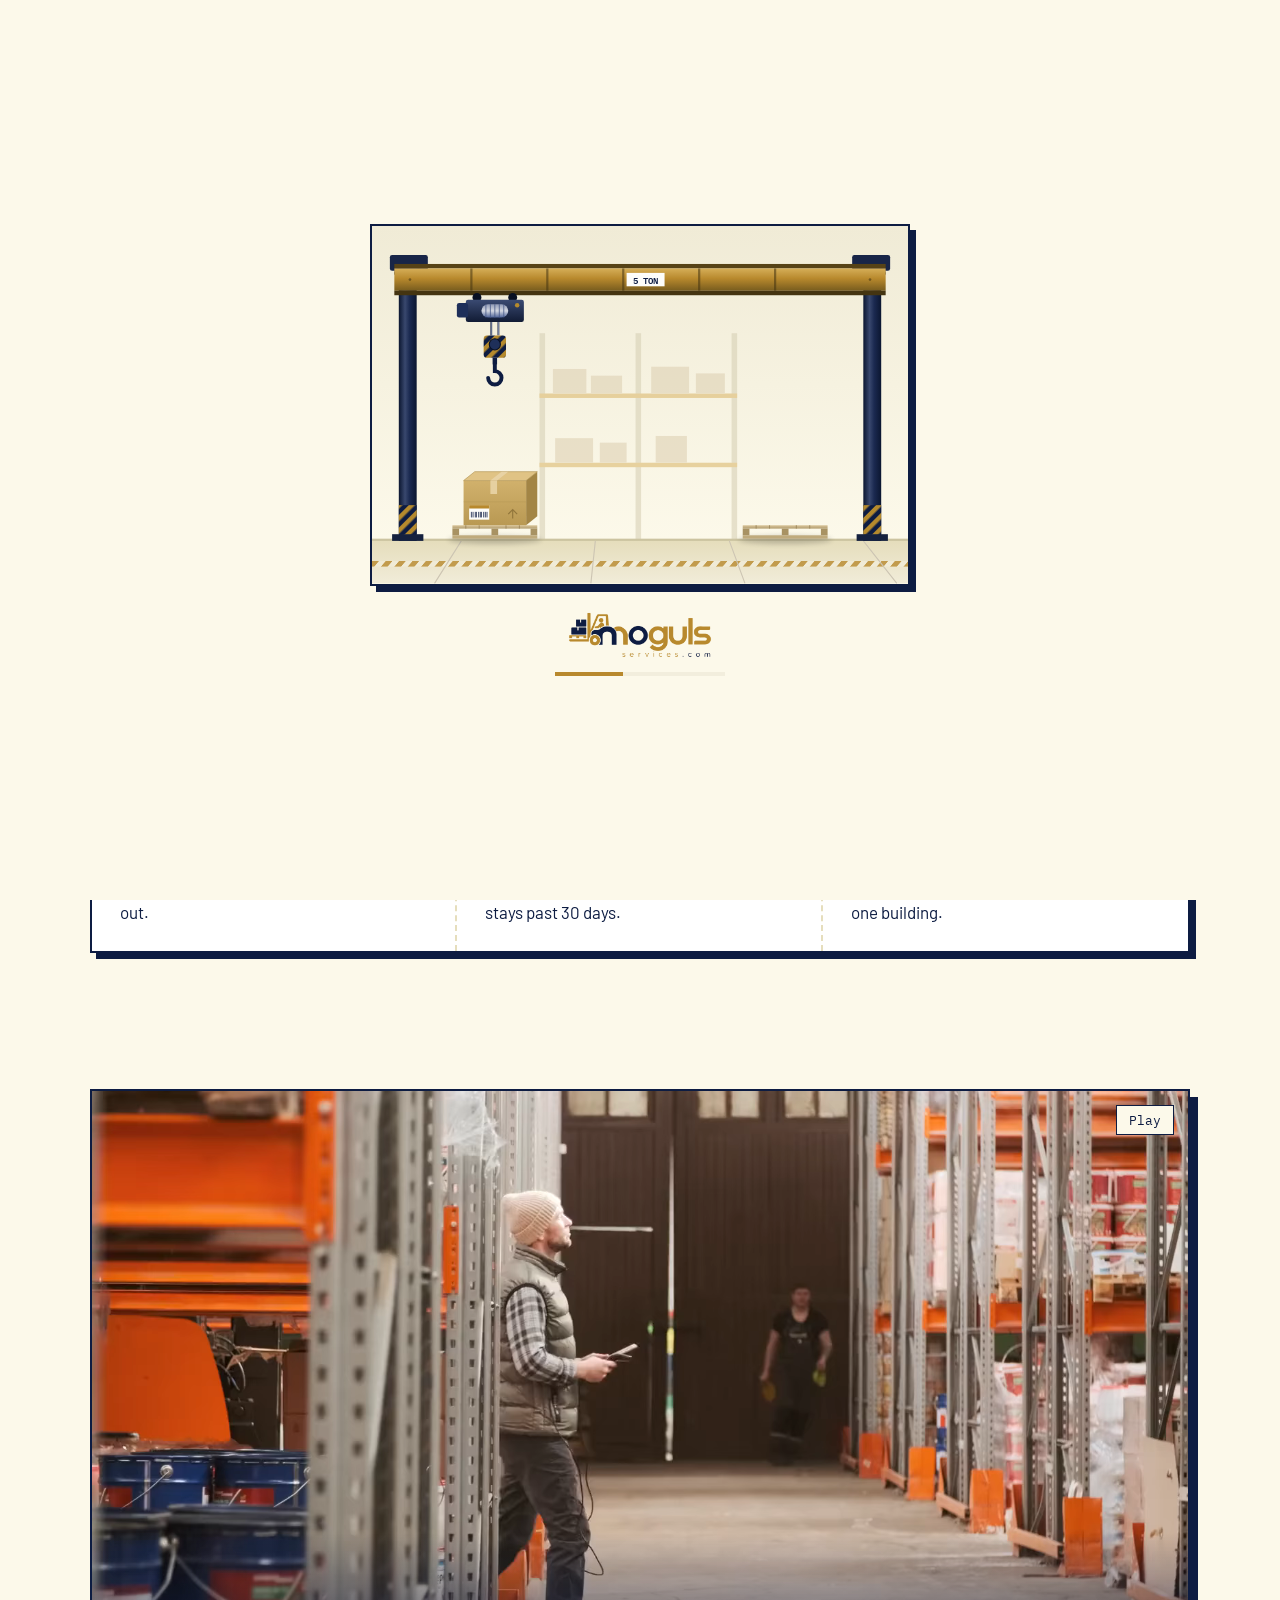
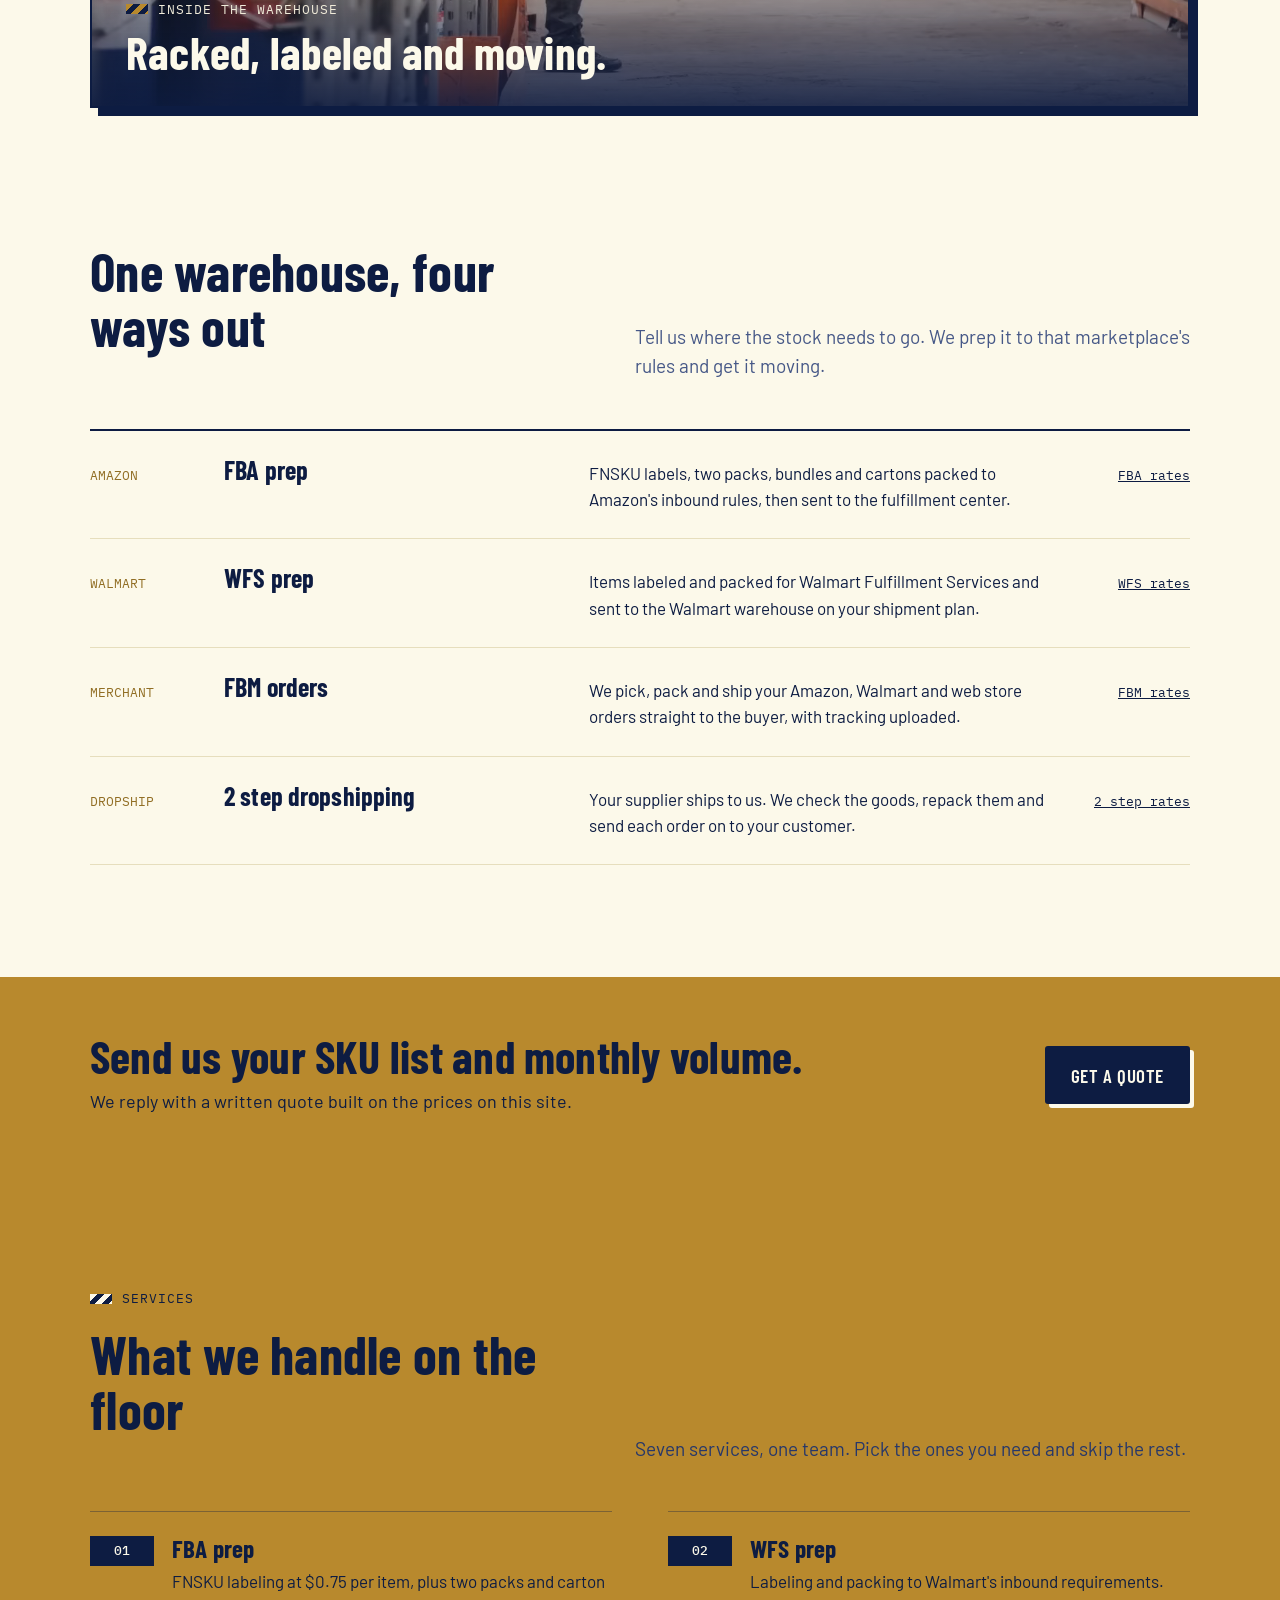
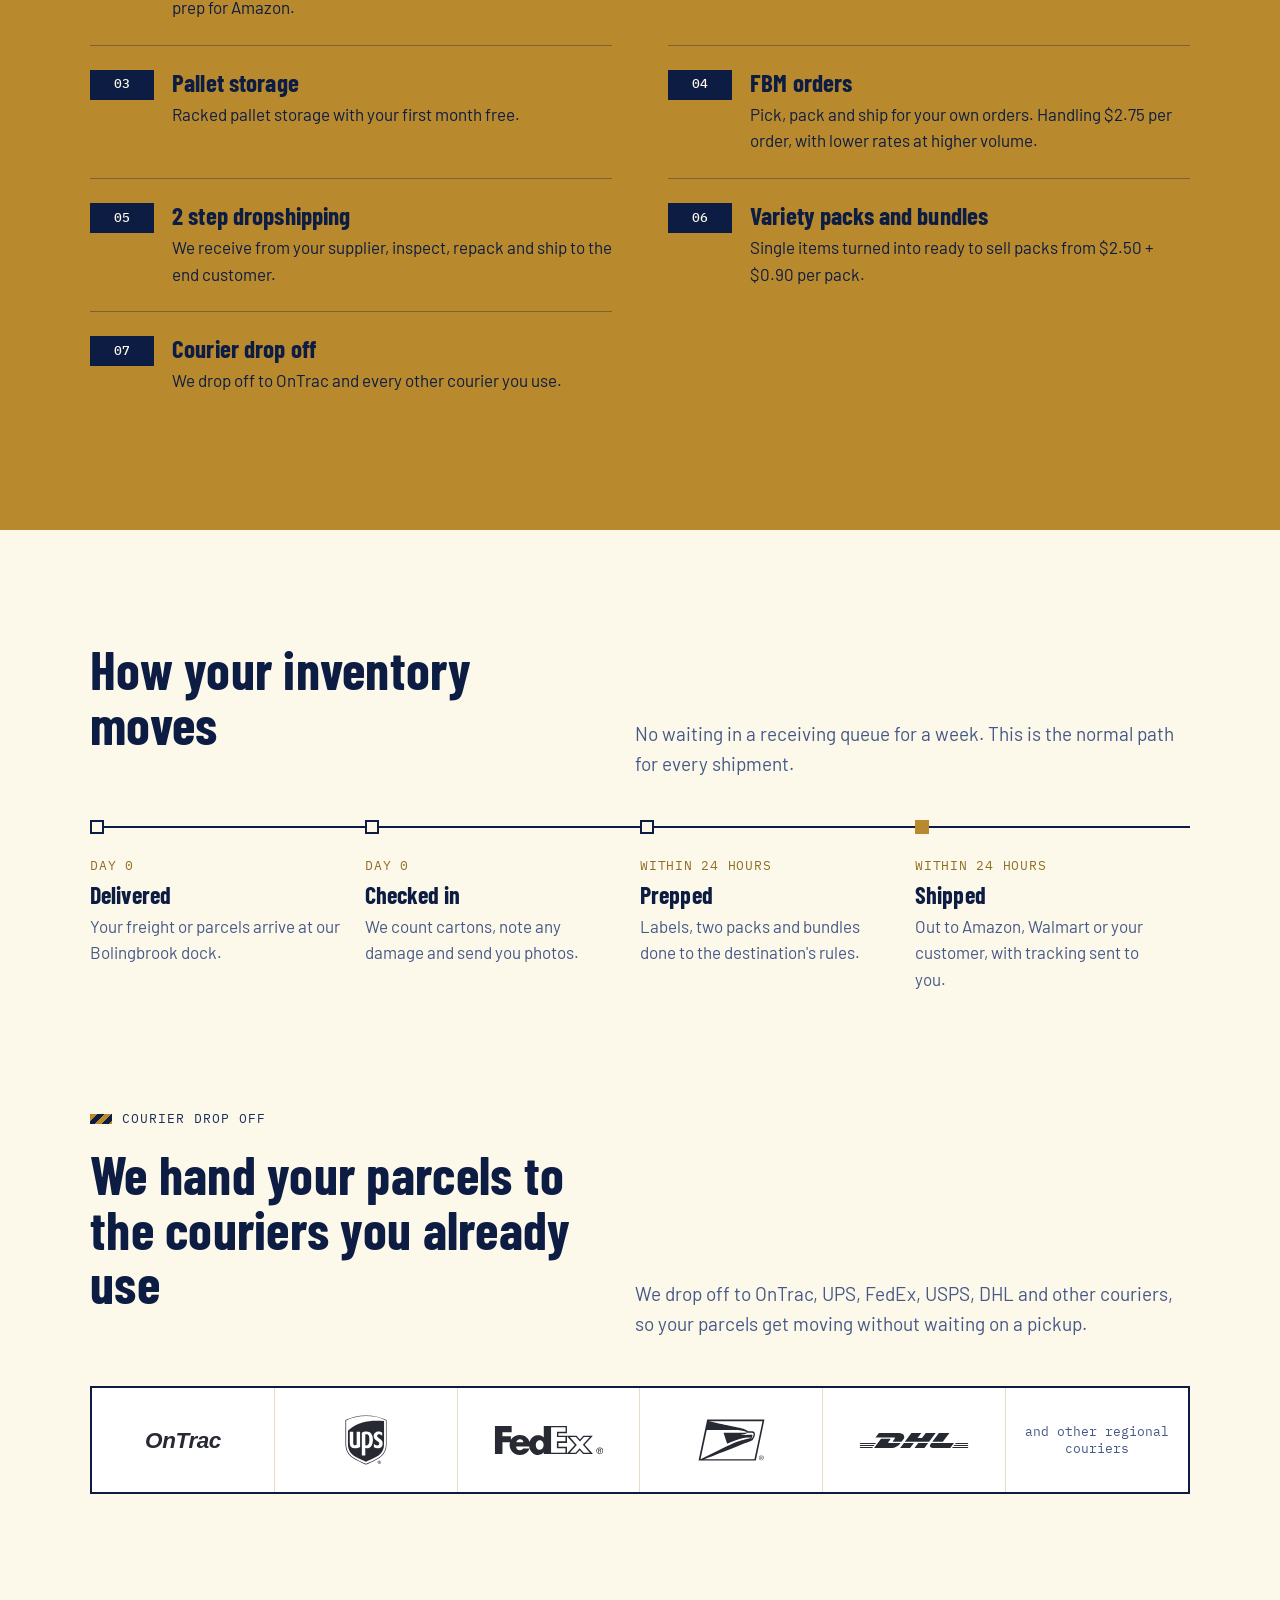
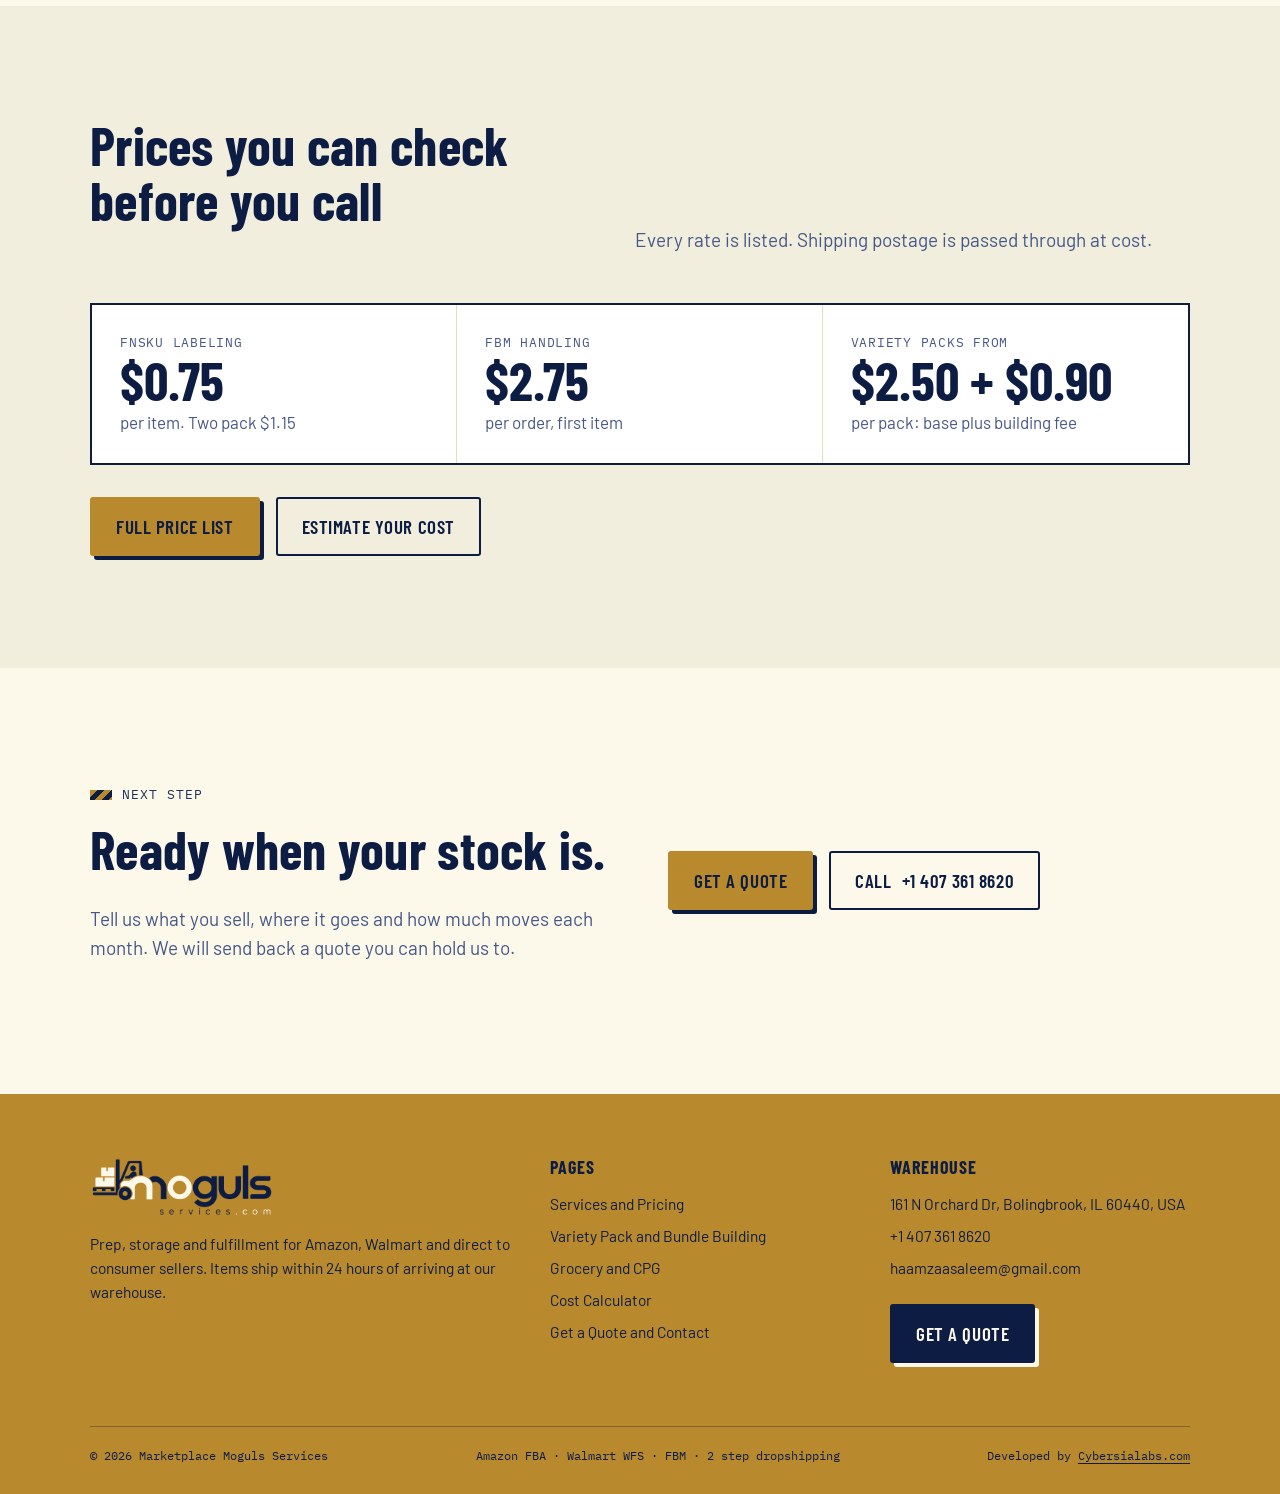
<file: index.html>
<!doctype html>
<html lang="en">
<head>
<meta charset="utf-8">
<meta name="viewport" content="width=device-width, initial-scale=1">
<title>Marketplace Moguls Services | 3PL Prep and Fulfillment in Bolingbrook, IL</title>
<meta name="description" content="Amazon FBA prep, Walmart WFS prep, FBM orders and 2 step dropshipping. Items ship within 24 hours of delivery and the first month of storage is free.">
<script>try{if(sessionStorage.getItem("mm_seen"))document.documentElement.classList.add("no-loader")}catch(e){}</script>
<noscript><style>.loader{display:none}</style></noscript>
<link rel="icon" href="assets/img/favicon.png">
<link rel="preconnect" href="https://fonts.googleapis.com">
<link rel="preconnect" href="https://fonts.gstatic.com" crossorigin>
<link href="https://fonts.googleapis.com/css2?family=Barlow:wght@400;500;600&family=Barlow+Condensed:wght@600;700&family=IBM+Plex+Mono:wght@400;500&display=swap" rel="stylesheet">
<link rel="stylesheet" href="assets/css/style.css">
</head>
<body>
<div class="loader" id="loader" role="status" aria-label="Loading">
  <div class="loader-inner">
    <svg class="crane" viewBox="0 0 480 320" aria-hidden="true">
      <defs>
        <linearGradient id="ldWall" x1="0" y1="0" x2="0" y2="1">
          <stop offset="0" stop-color="#f0ebd6"/><stop offset="1" stop-color="#fcf9ea"/>
        </linearGradient>
        <linearGradient id="ldFloor" x1="0" y1="0" x2="0" y2="1">
          <stop offset="0" stop-color="#e5ddbb"/><stop offset="1" stop-color="#f1ecd9"/>
        </linearGradient>
        <linearGradient id="ldGirder" x1="0" y1="0" x2="0" y2="1">
          <stop offset="0" stop-color="#d5ae58"/><stop offset=".45" stop-color="#b8892d"/><stop offset="1" stop-color="#785c1e"/>
        </linearGradient>
        <linearGradient id="ldSteel" x1="0" y1="0" x2="1" y2="0">
          <stop offset="0" stop-color="#0b1630"/><stop offset=".35" stop-color="#39486e"/><stop offset=".6" stop-color="#1b2a51"/><stop offset="1" stop-color="#0b1630"/>
        </linearGradient>
        <linearGradient id="ldBody" x1="0" y1="0" x2="0" y2="1">
          <stop offset="0" stop-color="#3a4a72"/><stop offset="1" stop-color="#111b34"/>
        </linearGradient>
        <linearGradient id="ldDrum" x1="0" y1="0" x2="0" y2="1">
          <stop offset="0" stop-color="#909ab5"/><stop offset=".5" stop-color="#d3d7e1"/><stop offset="1" stop-color="#4f6398"/>
        </linearGradient>
        <linearGradient id="ldRope" x1="0" y1="0" x2="1" y2="0">
          <stop offset="0" stop-color="#15213f"/><stop offset=".5" stop-color="#7c88a7"/><stop offset="1" stop-color="#15213f"/>
        </linearGradient>
        <linearGradient id="ldKraft" x1="0" y1="0" x2="0" y2="1">
          <stop offset="0" stop-color="#d1b16c"/><stop offset="1" stop-color="#b99953"/>
        </linearGradient>
        <linearGradient id="ldWood" x1="0" y1="0" x2="0" y2="1">
          <stop offset="0" stop-color="#d9c59a"/><stop offset="1" stop-color="#b39e70"/>
        </linearGradient>
        <pattern id="ldHazard" width="8" height="8" patternUnits="userSpaceOnUse" patternTransform="rotate(45)">
          <rect width="8" height="8" fill="#0d1c42"/><rect width="4" height="8" fill="#b58a2d"/>
        </pattern>
        <pattern id="ldLane" width="12" height="6" patternUnits="userSpaceOnUse" patternTransform="skewX(-40)">
          <rect width="12" height="6" fill="#f1ecd9"/><rect width="6" height="6" fill="#b8892d"/>
        </pattern>
        <filter id="ldBlur" x="-50%" y="-50%" width="200%" height="200%"><feGaussianBlur stdDeviation="2.5"/></filter>

        <!-- carton, 66 wide by 48 tall, front face starts at y 8 -->
        <g id="ldCarton">
          <polygon points="0,8 10,0 66,0 56,8" fill="#e0c385"/>
          <polygon points="56,8 66,0 66,40 56,48" fill="#a38545"/>
          <rect x="0" y="8" width="56" height="40" fill="url(#ldKraft)"/>
          <polygon points="0,8 10,0 66,0 56,8" fill="none" stroke="#b59755" stroke-width=".6"/>
          <line x1="0" y1="27" x2="56" y2="27" stroke="#a98b4b" stroke-width=".5" opacity=".5"/>
          <polygon points="24,8 34,0 40,0 30,8" fill="#e9d4a7" opacity=".9"/>
          <rect x="24" y="8" width="6" height="12" fill="#e9d4a7" opacity=".9"/>
          <rect x="5" y="30" width="18" height="13" fill="#fdfdfa"/>
          <rect x="5" y="30" width="18" height="3" fill="#b8892d"/>
          <path d="M7 36v5M8.5 36v5M10.5 36v5M11.5 36v5M13.5 36v5M15 36v5M16 36v5M18 36v5M19.5 36v5M21 36v5" stroke="#0d1c42" stroke-width=".7"/>
          <path d="M40 38l4 -4 4 4M44 34v8" stroke="#7d642e" stroke-width="1" fill="none" opacity=".7"/>
        </g>
        <g id="ldPallet">
          <rect x="0" y="0" width="76" height="3" fill="url(#ldWood)"/>
          <rect x="0" y="3" width="6" height="6" fill="#a89263"/>
          <rect x="35" y="3" width="6" height="6" fill="#a89263"/>
          <rect x="70" y="3" width="6" height="6" fill="#a89263"/>
          <rect x="0" y="9" width="76" height="3" fill="#bfaa7c"/>
          <path d="M12 0v3M24 0v3M48 0v3M60 0v3" stroke="#9b865a" stroke-width=".8"/>
        </g>
      </defs>

      <!-- building -->
      <rect width="480" height="282" fill="url(#ldWall)"/>
      <g opacity=".55">
        <g fill="#d5ceb2">
          <rect x="150" y="96" width="5" height="186"/><rect x="236" y="96" width="5" height="186"/><rect x="322" y="96" width="5" height="186"/>
        </g>
        <g fill="#d9b465">
          <rect x="150" y="150" width="177" height="4"/><rect x="150" y="212" width="177" height="4"/>
        </g>
        <g fill="#dcceb0">
          <rect x="162" y="128" width="30" height="22"/><rect x="196" y="134" width="28" height="16"/><rect x="250" y="126" width="34" height="24"/><rect x="290" y="132" width="26" height="18"/>
          <rect x="164" y="190" width="34" height="22"/><rect x="204" y="194" width="24" height="18"/><rect x="254" y="188" width="28" height="24"/>
        </g>
      </g>
      <rect y="281" width="480" height="39" fill="url(#ldFloor)"/>
      <rect y="280" width="480" height="2" fill="#ccc4a1"/>
      <rect x="0" y="300" width="480" height="5" fill="url(#ldLane)" opacity=".8"/>
      <path d="M80 282L56 320M200 282L196 320M320 282L334 320M440 282L470 320" stroke="#cdc5b3" stroke-width="1"/>

      <!-- columns and runway -->
      <g>
        <rect x="24" y="44" width="16" height="238" fill="url(#ldSteel)"/>
        <rect x="440" y="44" width="16" height="238" fill="url(#ldSteel)"/>
        <rect x="18" y="276" width="28" height="6" fill="#15213f"/>
        <rect x="434" y="276" width="28" height="6" fill="#15213f"/>
        <rect x="24" y="250" width="16" height="26" fill="url(#ldHazard)"/>
        <rect x="440" y="250" width="16" height="26" fill="url(#ldHazard)"/>
      </g>
      <!-- end trucks -->
      <rect x="16" y="26" width="34" height="14" rx="2" fill="#182547"/>
      <rect x="430" y="26" width="34" height="14" rx="2" fill="#182547"/>
      <circle cx="24" cy="42" r="4" fill="#081023"/><circle cx="42" cy="42" r="4" fill="#081023"/>
      <circle cx="438" cy="42" r="4" fill="#081023"/><circle cx="456" cy="42" r="4" fill="#081023"/>
      <!-- bridge girder -->
      <rect x="20" y="34" width="440" height="4" fill="#564216"/>
      <rect x="20" y="38" width="440" height="20" fill="url(#ldGirder)"/>
      <rect x="20" y="58" width="440" height="4" fill="#443411"/>
      <g fill="#443411" opacity=".55">
        <circle cx="34" cy="48" r="1.2"/><circle cx="446" cy="48" r="1.2"/>
        <rect x="88" y="38" width="2" height="20"/><rect x="156" y="38" width="2" height="20"/><rect x="224" y="38" width="2" height="20"/><rect x="292" y="38" width="2" height="20"/><rect x="360" y="38" width="2" height="20"/>
      </g>
      <rect x="228" y="42" width="34" height="12" fill="#fdfdfa"/>
      <text x="245" y="51.5" text-anchor="middle" font-family="IBM Plex Mono, monospace" font-size="8" font-weight="600" fill="#0d1c42">5 TON</text>

      <!-- the box waiting to be picked, and the one just delivered -->
      <ellipse cx="110" cy="281" rx="42" ry="4" fill="#000000" opacity=".18" filter="url(#ldBlur)"/>
      <use href="#ldPallet" x="72" y="268"/>
      <use class="ld-pick" href="#ldCarton" x="82" y="220"/>
      <ellipse cx="370" cy="281" rx="42" ry="4" fill="#000000" opacity=".18" filter="url(#ldBlur)"/>
      <use href="#ldPallet" x="332" y="268"/>
      <use class="ld-drop" href="#ldCarton" x="342" y="220"/>

      <!-- trolley, ropes and load: everything that travels along the girder -->
      <g class="ld-x">
        <g transform="translate(110 0)">
          <ellipse class="ld-shadow" cx="0" cy="281" rx="30" ry="3.5" fill="#000000" filter="url(#ldBlur)"/>
          <circle cx="-16" cy="64" r="4" fill="#081023"/><circle cx="16" cy="64" r="4" fill="#081023"/>
          <rect x="-26" y="66" width="52" height="20" rx="2" fill="url(#ldBody)"/>
          <rect x="-34" y="69" width="10" height="13" rx="2" fill="#1e2f59"/>
          <rect x="-12" y="70" width="24" height="12" rx="6" fill="url(#ldDrum)"/>
          <path d="M-8 70v12M-4 70v12M0 70v12M4 70v12M8 70v12" stroke="#455786" stroke-width=".7"/>
          <circle cx="20" cy="71" r="2" fill="#b58a2d"/>
          <g transform="translate(0 86)">
            <g class="ld-rope">
              <rect x="-4" y="0" width="1.6" height="100" fill="url(#ldRope)"/>
              <rect x="2.4" y="0" width="1.6" height="100" fill="url(#ldRope)"/>
            </g>
            <g class="ld-y">
              <g class="ld-sway">
                <rect x="-10" y="0" width="20" height="20" rx="3" fill="url(#ldHazard)"/>
                <circle cx="0" cy="8" r="5" fill="#1e2f59" stroke="#081023" stroke-width="1"/>
                <rect x="-2" y="20" width="4" height="6" fill="#0d1c42"/>
                <path d="M0 26v6a6 6 0 1 1 -6 6" fill="none" stroke="#0d1c42" stroke-width="3.5" stroke-linecap="round"/>
                <g class="ld-carry">
                  <path d="M-1 32L-21 55M1 32L33 52" stroke="#38476e" stroke-width="1.6" stroke-dasharray="3 1.6"/>
                  <use href="#ldCarton" x="-28" y="50"/>
                </g>
              </g>
            </g>
          </g>
        </g>
      </g>
    </svg>
    <img class="loader-logo" src="assets/img/logo-gold.png" alt="" width="1000" height="315">
    <div class="loader-bar"><span></span></div>
  </div>
</div>
<a class="skip" href="#main">Skip to content</a>
<div class="topbar">
  <div class="wrap">
    <span>Ships within <b>24 hours</b> of delivery to our dock</span>
    <span class="hide-sm">First month of storage <b>free</b></span>
    <span class="hide-sm">Bolingbrook, IL</span>
  </div>
</div>
<header class="site-header">
  <div class="wrap">
    <a class="brand" href="index.html"><img src="assets/img/logo-gold.png" alt="Marketplace Moguls Services" width="1000" height="315"></a>
    <button class="menu-btn" type="button" aria-expanded="false" aria-controls="nav">Menu</button>
    <nav class="nav" id="nav" aria-label="Main">
      <a href="index.html" aria-current="page">Home</a>
      <a href="services.html">Services and Pricing</a>
      <a href="bundles.html">Variety Packs</a>
      <a href="grocery.html">Grocery and CPG</a>
      <a href="calculator.html">Cost Calculator</a>
      <a href="quote.html">Contact</a>
      <a class="btn orange header-cta" href="quote.html">Get a Quote</a>
    </nav>
  </div>
</header>
<main id="main">
<section class="hero">
  <div class="wrap">
    <div>
      <div class="tag">3PL warehouse in Bolingbrook, Illinois</div>
      <h1>Delivered to us today. <em>Shipped within 24 hours.</em></h1>
      <p class="lead">We prep and ship for Amazon FBA, Walmart WFS, FBM and 2 step dropshipping. Your items go out within 24 hours of landing at our dock, and your first month of storage is free.</p>
      <div class="btn-row">
        <a class="btn orange" href="quote.html">Get a Quote</a>
        <a class="btn ghost" href="services.html">See our prices</a>
      </div>
      <p class="hero-note">FNSKU labeling <span data-price="fnsku.perItem">$0.75</span> per item. Postage billed at cost.</p>
    </div>
    <div class="stage" data-scene="hero" aria-hidden="true">
      <div class="chip a"><b>24 hrs</b>dock to ship</div>
      <div class="chip b"><b>Month 1</b>storage is free</div>
      <div class="world"></div>
    </div>
  </div>
</section>

<section style="padding-top:8px">
  <div class="wrap">
    <div class="ticket tilt" data-tilt="3">
      <div>
        <div class="big">24<small>hours</small></div>
        <p>From the moment your items are delivered to our warehouse to the moment they ship out.</p>
      </div>
      <div>
        <div class="big">$0<small>month one</small></div>
        <p>Your first month of storage costs nothing. You pay for storage only on stock that stays past 30 days.</p>
      </div>
      <div>
        <div class="big">4<small>channels</small></div>
        <p>Amazon FBA, Walmart WFS, your own FBM orders and 2 step dropshipping, all from one building.</p>
      </div>
    </div>
  </div>
</section>

<!-- Warehouse video. If assets/video/warehouse.mp4 is missing, this section stays hidden. -->
<section class="video-band" data-video>
  <div class="wrap">
    <div class="video-frame">
      <video muted loop playsinline preload="metadata" poster="assets/video/warehouse-poster.jpg" aria-label="Footage from inside a warehouse">
        <source src="assets/video/warehouse.mp4" type="video/mp4">
        <source src="assets/video/warehouse.webm" type="video/webm">
      </video>
      <div class="video-caption">
        <div class="tag">Inside the warehouse</div>
        <h2>Racked, labeled and moving.</h2>
      </div>
      <button class="video-toggle" type="button">Pause</button>
    </div>
  </div>
</section>

<section style="padding-top:24px">
  <div class="wrap">
    <div class="section-head reveal">
      <h2>One warehouse, four ways out</h2>
      <p class="muted">Tell us where the stock needs to go. We prep it to that marketplace's rules and get it moving.</p>
    </div>
    <div class="channels">
      <div class="channel reveal">
        <span class="code">AMAZON</span>
        <h3>FBA prep</h3>
        <p>FNSKU labels, two packs, bundles and cartons packed to Amazon's inbound rules, then sent to the fulfillment center.</p>
        <a href="services.html#ffbbaa">FBA rates</a>
      </div>
      <div class="channel reveal">
        <span class="code">WALMART</span>
        <h3>WFS prep</h3>
        <p>Items labeled and packed for Walmart Fulfillment Services and sent to the Walmart warehouse on your shipment plan.</p>
        <a href="services.html#wfs">WFS rates</a>
      </div>
      <div class="channel reveal">
        <span class="code">MERCHANT</span>
        <h3>FBM orders</h3>
        <p>We pick, pack and ship your Amazon, Walmart and web store orders straight to the buyer, with tracking uploaded.</p>
        <a href="services.html#fbm">FBM rates</a>
      </div>
      <div class="channel reveal">
        <span class="code">DROPSHIP</span>
        <h3>2 step dropshipping</h3>
        <p>Your supplier ships to us. We check the goods, repack them and send each order on to your customer.</p>
        <a href="services.html#two-step">2 step rates</a>
      </div>
    </div>
  </div>
</section>

<div class="cta-band">
  <div class="wrap">
    <div>
      <h2>Send us your SKU list and monthly volume.</h2>
      <p>We reply with a written quote built on the prices on this site.</p>
    </div>
    <a class="btn" href="quote.html">Get a Quote</a>
  </div>
</div>

<section class="on-dark">
  <div class="wrap">
    <div class="section-head">
      <div>
        <div class="tag">Services</div>
        <h2>What we handle on the floor</h2>
      </div>
      <p class="muted">Seven services, one team. Pick the ones you need and skip the rest.</p>
    </div>
    <div class="aisles">
      <a class="aisle" href="services.html#ffbbaa"><span class="num">01</span><div><h3>FBA prep</h3><p>FNSKU labeling at <span data-price="fnsku.perItem">$0.75</span> per item, plus two packs and carton prep for Amazon.</p></div></a>
      <a class="aisle" href="services.html#wfs"><span class="num">02</span><div><h3>WFS prep</h3><p>Labeling and packing to Walmart's inbound requirements.</p></div></a>
      <a class="aisle" href="services.html#storage"><span class="num">03</span><div><h3>Pallet storage</h3><p>Racked pallet storage with your first month free.</p></div></a>
      <a class="aisle" href="services.html#fbm"><span class="num">04</span><div><h3>FBM orders</h3><p>Pick, pack and ship for your own orders. Handling <span data-price="d.fbmFrom">$2.75</span> per order, with lower rates at higher volume.</p></div></a>
      <a class="aisle" href="services.html#two-step"><span class="num">05</span><div><h3>2 step dropshipping</h3><p>We receive from your supplier, inspect, repack and ship to the end customer.</p></div></a>
      <a class="aisle" href="bundles.html"><span class="num">06</span><div><h3>Variety packs and bundles</h3><p>Single items turned into ready to sell packs from <span data-bundle-from>$2.50 + $0.90</span> per pack.</p></div></a>
      <a class="aisle" href="services.html#courier"><span class="num">07</span><div><h3>Courier drop off</h3><p>We drop off to OnTrac and every other courier you use.</p></div></a>
    </div>
  </div>
</section>

<section>
  <div class="wrap">
    <div class="section-head reveal">
      <h2>How your inventory moves</h2>
      <p class="muted">No waiting in a receiving queue for a week. This is the normal path for every shipment.</p>
    </div>
    <ol class="timeline reveal">
      <li><span class="when">Day 0</span><h4>Delivered</h4><p>Your freight or parcels arrive at our Bolingbrook dock.</p></li>
      <li><span class="when">Day 0</span><h4>Checked in</h4><p>We count cartons, note any damage and send you photos.</p></li>
      <li><span class="when">Within 24 hours</span><h4>Prepped</h4><p>Labels, two packs and bundles done to the destination's rules.</p></li>
      <li><span class="when">Within 24 hours</span><h4>Shipped</h4><p>Out to Amazon, Walmart or your customer, with tracking sent to you.</p></li>
    </ol>
  </div>
</section>

<section style="padding-top:0">
  <div class="wrap">
    <div class="section-head reveal">
      <div>
        <div class="tag">Courier drop off</div>
        <h2>We hand your parcels to the couriers you already use</h2>
      </div>
      <p class="muted">We drop off to OnTrac, UPS, FedEx, USPS, DHL and other couriers, so your parcels get moving without waiting on a pickup.</p>
    </div>
<ul class="carriers" aria-label="Couriers we drop off to">
  <li><img src="assets/img/couriers/ontrac.svg" alt="OnTrac" width="110" height="42" loading="lazy"></li>
  <li><img src="assets/img/couriers/ups.svg" alt="UPS" width="110" height="42" loading="lazy"></li>
  <li><img src="assets/img/couriers/fedex.svg" alt="FedEx" width="110" height="42" loading="lazy"></li>
  <li><img src="assets/img/couriers/usps.svg" alt="USPS" width="110" height="42" loading="lazy"></li>
  <li><img src="assets/img/couriers/dhl.svg" alt="DHL" width="110" height="42" loading="lazy"></li>
  <li class="more">and other regional couriers</li>
</ul>
  </div>
</section>

<section class="band-paper2">
  <div class="wrap">
    <div class="section-head reveal">
      <h2>Prices you can check before you call</h2>
      <p class="muted">Every rate is listed. Shipping postage is passed through at cost.</p>
    </div>
    <div class="snap tilt" data-tilt="3">
      <div>
        <div class="from">FNSKU labeling</div>
        <div class="amt" data-price="fnsku.perItem">$0.75</div>
        <div class="unit">per item. Two pack <span data-price="d.twoPack">$1.15</span></div>
      </div>
      <div>
        <div class="from">FBM handling</div>
        <div class="amt" data-price="d.fbmFrom">$2.75</div>
        <div class="unit">per order, first item</div>
      </div>
      <div>
        <div class="from">Variety packs from</div>
        <div class="amt" data-bundle-from>$2.50 + $0.90</div>
        <div class="unit">per pack: base plus building fee</div>
      </div>
    </div>
    <div class="btn-row" style="margin-top:32px">
      <a class="btn" href="services.html">Full price list</a>
      <a class="btn ghost" href="calculator.html">Estimate your cost</a>
    </div>
  </div>
</section>

<section>
  <div class="wrap split">
    <div class="reveal">
      <div class="tag">Next step</div>
      <h2>Ready when your stock is.</h2>
      <p class="muted" style="font-size:19px">Tell us what you sell, where it goes and how much moves each month. We will send back a quote you can hold us to.</p>
    </div>
    <div class="btn-row reveal">
      <a class="btn orange" href="quote.html">Get a Quote</a>
      <a class="btn ghost" href="tel:+14073618620" data-setting-href="phone">Call <span data-setting="phone">+1 407 361 8620</span></a>
    </div>
  </div>
</section>
</main>
<footer class="site-footer">
  <div class="wrap">
    <div class="cols">
      <div>
        <img src="assets/img/logo-on-gold.png" alt="Marketplace Moguls Services" width="1000" height="315" loading="lazy">
        <p>Prep, storage and fulfillment for Amazon, Walmart and direct to consumer sellers. Items ship within 24 hours of arriving at our warehouse.</p>
      </div>
      <div>
        <h4>Pages</h4>
        <ul>
          <li><a href="services.html">Services and Pricing</a></li>
          <li><a href="bundles.html">Variety Pack and Bundle Building</a></li>
          <li><a href="grocery.html">Grocery and CPG</a></li>
          <li><a href="calculator.html">Cost Calculator</a></li>
          <li><a href="quote.html">Get a Quote and Contact</a></li>
        </ul>
      </div>
      <div>
        <h4>Warehouse</h4>
        <ul>
          <li data-setting="address">161 N Orchard Dr, Bolingbrook, IL 60440, USA</li>
          <li data-if-setting="phone"><a href="tel:+14073618620" data-setting-href="phone" data-setting="phone">+1 407 361 8620</a></li>
          <li><a href="mailto:haamzaasaleem@gmail.com" data-setting-href="contactEmail" data-setting="contactEmail">haamzaasaleem@gmail.com</a></li>
          <li data-if-setting="hours" data-setting="hours"></li>
        </ul>
        <p style="margin-top:20px"><a class="btn orange" href="quote.html">Get a Quote</a></p>
      </div>
    </div>
    <div class="base">
      <span>&copy; <span data-year>2026</span> Marketplace Moguls Services</span>
      <span>Amazon FBA &middot; Walmart WFS &middot; FBM &middot; 2 step dropshipping</span>
      <span>Developed by <a href="https://cybersialabs.com" target="_blank" rel="noopener">Cybersialabs.com</a></span>
    </div>
  </div>
</footer>
<script src="assets/js/site.js"></script>
<script src="assets/js/three-d.js"></script>
</body>
</html>
</file>
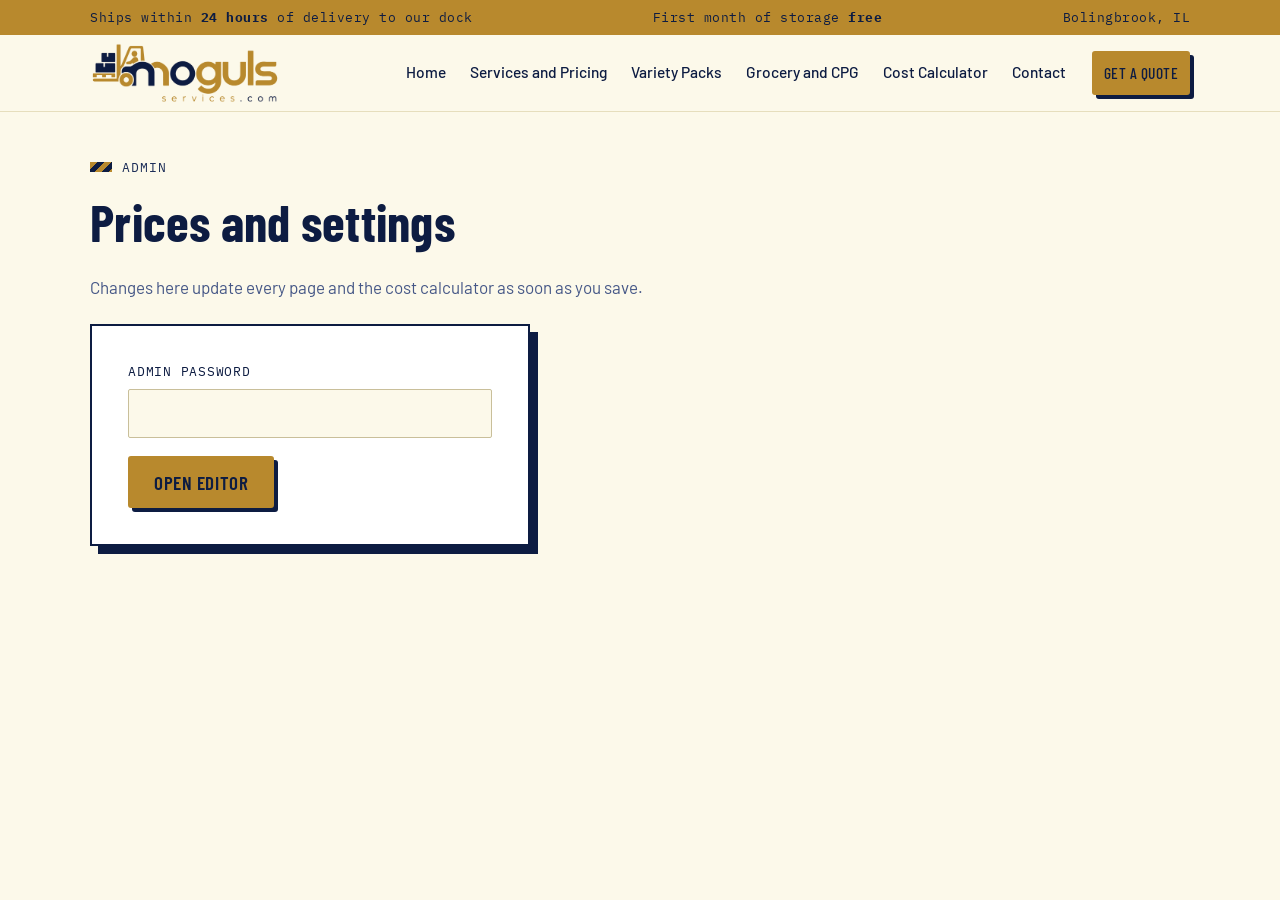
<file: admin.html>
<!doctype html>
<html lang="en">
<head>
<meta charset="utf-8">
<meta name="viewport" content="width=device-width, initial-scale=1">
<title>Admin | Marketplace Moguls Services</title>
<meta name="description" content="Admin">
<meta name="robots" content="noindex, nofollow">
<script>try{if(sessionStorage.getItem("mm_seen"))document.documentElement.classList.add("no-loader")}catch(e){}</script>
<noscript><style>.loader{display:none}</style></noscript>
<link rel="icon" href="assets/img/favicon.png">
<link rel="preconnect" href="https://fonts.googleapis.com">
<link rel="preconnect" href="https://fonts.gstatic.com" crossorigin>
<link href="https://fonts.googleapis.com/css2?family=Barlow:wght@400;500;600&family=Barlow+Condensed:wght@600;700&family=IBM+Plex+Mono:wght@400;500&display=swap" rel="stylesheet">
<link rel="stylesheet" href="assets/css/style.css">
</head>
<body class="admin">
<a class="skip" href="#main">Skip to content</a>
<div class="topbar">
  <div class="wrap">
    <span>Ships within <b>24 hours</b> of delivery to our dock</span>
    <span class="hide-sm">First month of storage <b>free</b></span>
    <span class="hide-sm">Bolingbrook, IL</span>
  </div>
</div>
<header class="site-header">
  <div class="wrap">
    <a class="brand" href="index.html"><img src="assets/img/logo-gold.png" alt="Marketplace Moguls Services" width="1000" height="315"></a>
    <button class="menu-btn" type="button" aria-expanded="false" aria-controls="nav">Menu</button>
    <nav class="nav" id="nav" aria-label="Main">
      <a href="index.html">Home</a>
      <a href="services.html">Services and Pricing</a>
      <a href="bundles.html">Variety Packs</a>
      <a href="grocery.html">Grocery and CPG</a>
      <a href="calculator.html">Cost Calculator</a>
      <a href="quote.html">Contact</a>
      <a class="btn orange header-cta" href="quote.html">Get a Quote</a>
    </nav>
  </div>
</header>
<main>
  <div class="wrap">
    <div class="tag">Admin</div>
    <h1 style="font-size:52px">Prices and settings</h1>
    <p class="muted">Changes here update every page and the cost calculator as soon as you save.</p>

    <form id="login" class="form" style="max-width:440px;margin-top:24px">
      <div class="field"><label for="pw">Admin password</label><input id="pw" type="password" autocomplete="current-password" required></div>
      <button class="btn orange" type="submit">Open editor</button>
      <div class="form-msg" role="status"></div>
    </form>

    <form id="editor" hidden style="margin-top:32px"></form>
  </div>
</main>
<script src="assets/js/site.js"></script>
<script src="assets/js/admin.js"></script>
</body>
</html>
</file>
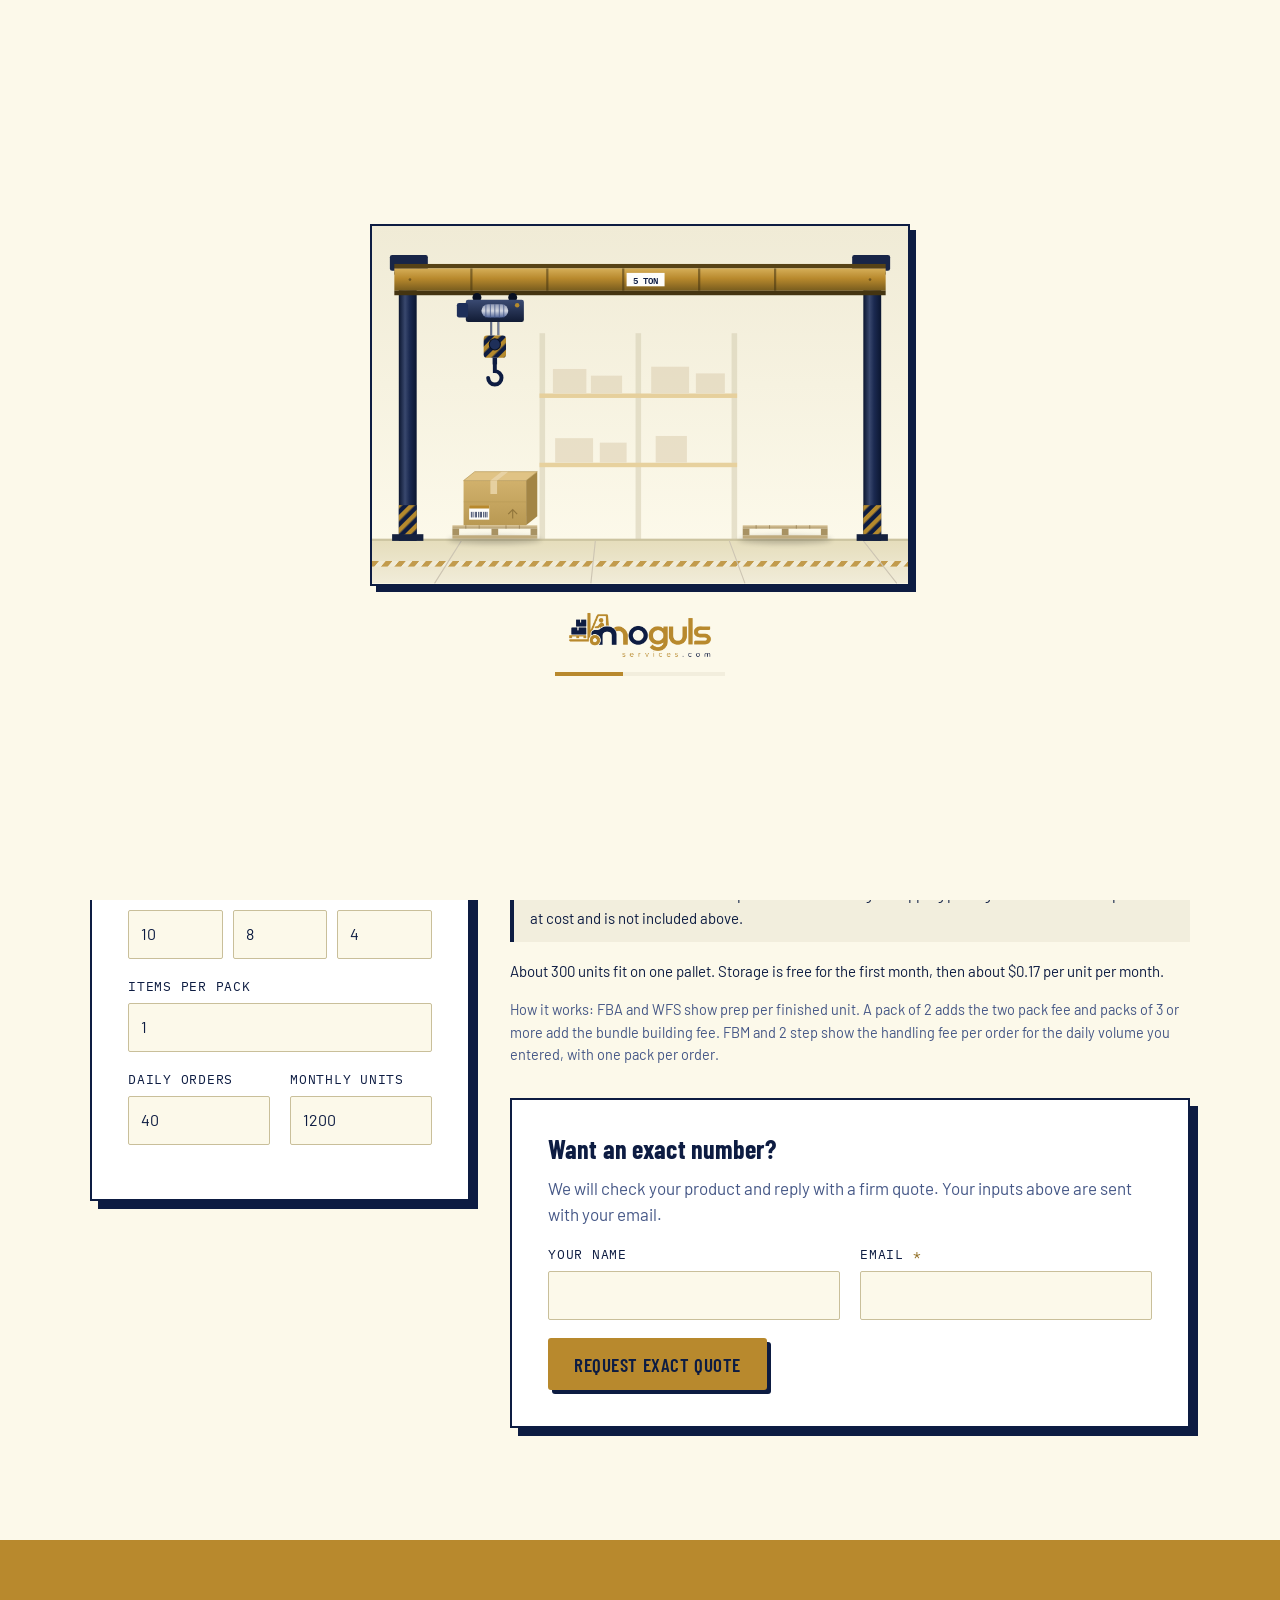
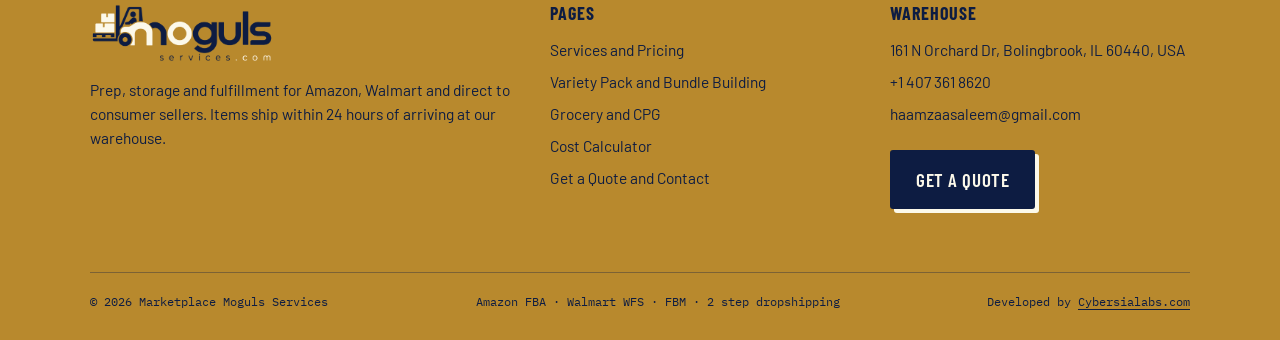
<file: calculator.html>
<!doctype html>
<html lang="en">
<head>
<meta charset="utf-8">
<meta name="viewport" content="width=device-width, initial-scale=1">
<title>Cost Calculator | Marketplace Moguls Services</title>
<meta name="description" content="Compare prep and fulfillment cost per unit for Amazon FBA, Walmart WFS, FBM and 2 step dropshipping.">
<script>try{if(sessionStorage.getItem("mm_seen"))document.documentElement.classList.add("no-loader")}catch(e){}</script>
<noscript><style>.loader{display:none}</style></noscript>
<link rel="icon" href="assets/img/favicon.png">
<link rel="preconnect" href="https://fonts.googleapis.com">
<link rel="preconnect" href="https://fonts.gstatic.com" crossorigin>
<link href="https://fonts.googleapis.com/css2?family=Barlow:wght@400;500;600&family=Barlow+Condensed:wght@600;700&family=IBM+Plex+Mono:wght@400;500&display=swap" rel="stylesheet">
<link rel="stylesheet" href="assets/css/style.css">
</head>
<body>
<div class="loader" id="loader" role="status" aria-label="Loading">
  <div class="loader-inner">
    <svg class="crane" viewBox="0 0 480 320" aria-hidden="true">
      <defs>
        <linearGradient id="ldWall" x1="0" y1="0" x2="0" y2="1">
          <stop offset="0" stop-color="#f0ebd6"/><stop offset="1" stop-color="#fcf9ea"/>
        </linearGradient>
        <linearGradient id="ldFloor" x1="0" y1="0" x2="0" y2="1">
          <stop offset="0" stop-color="#e5ddbb"/><stop offset="1" stop-color="#f1ecd9"/>
        </linearGradient>
        <linearGradient id="ldGirder" x1="0" y1="0" x2="0" y2="1">
          <stop offset="0" stop-color="#d5ae58"/><stop offset=".45" stop-color="#b8892d"/><stop offset="1" stop-color="#785c1e"/>
        </linearGradient>
        <linearGradient id="ldSteel" x1="0" y1="0" x2="1" y2="0">
          <stop offset="0" stop-color="#0b1630"/><stop offset=".35" stop-color="#39486e"/><stop offset=".6" stop-color="#1b2a51"/><stop offset="1" stop-color="#0b1630"/>
        </linearGradient>
        <linearGradient id="ldBody" x1="0" y1="0" x2="0" y2="1">
          <stop offset="0" stop-color="#3a4a72"/><stop offset="1" stop-color="#111b34"/>
        </linearGradient>
        <linearGradient id="ldDrum" x1="0" y1="0" x2="0" y2="1">
          <stop offset="0" stop-color="#909ab5"/><stop offset=".5" stop-color="#d3d7e1"/><stop offset="1" stop-color="#4f6398"/>
        </linearGradient>
        <linearGradient id="ldRope" x1="0" y1="0" x2="1" y2="0">
          <stop offset="0" stop-color="#15213f"/><stop offset=".5" stop-color="#7c88a7"/><stop offset="1" stop-color="#15213f"/>
        </linearGradient>
        <linearGradient id="ldKraft" x1="0" y1="0" x2="0" y2="1">
          <stop offset="0" stop-color="#d1b16c"/><stop offset="1" stop-color="#b99953"/>
        </linearGradient>
        <linearGradient id="ldWood" x1="0" y1="0" x2="0" y2="1">
          <stop offset="0" stop-color="#d9c59a"/><stop offset="1" stop-color="#b39e70"/>
        </linearGradient>
        <pattern id="ldHazard" width="8" height="8" patternUnits="userSpaceOnUse" patternTransform="rotate(45)">
          <rect width="8" height="8" fill="#0d1c42"/><rect width="4" height="8" fill="#b58a2d"/>
        </pattern>
        <pattern id="ldLane" width="12" height="6" patternUnits="userSpaceOnUse" patternTransform="skewX(-40)">
          <rect width="12" height="6" fill="#f1ecd9"/><rect width="6" height="6" fill="#b8892d"/>
        </pattern>
        <filter id="ldBlur" x="-50%" y="-50%" width="200%" height="200%"><feGaussianBlur stdDeviation="2.5"/></filter>

        <!-- carton, 66 wide by 48 tall, front face starts at y 8 -->
        <g id="ldCarton">
          <polygon points="0,8 10,0 66,0 56,8" fill="#e0c385"/>
          <polygon points="56,8 66,0 66,40 56,48" fill="#a38545"/>
          <rect x="0" y="8" width="56" height="40" fill="url(#ldKraft)"/>
          <polygon points="0,8 10,0 66,0 56,8" fill="none" stroke="#b59755" stroke-width=".6"/>
          <line x1="0" y1="27" x2="56" y2="27" stroke="#a98b4b" stroke-width=".5" opacity=".5"/>
          <polygon points="24,8 34,0 40,0 30,8" fill="#e9d4a7" opacity=".9"/>
          <rect x="24" y="8" width="6" height="12" fill="#e9d4a7" opacity=".9"/>
          <rect x="5" y="30" width="18" height="13" fill="#fdfdfa"/>
          <rect x="5" y="30" width="18" height="3" fill="#b8892d"/>
          <path d="M7 36v5M8.5 36v5M10.5 36v5M11.5 36v5M13.5 36v5M15 36v5M16 36v5M18 36v5M19.5 36v5M21 36v5" stroke="#0d1c42" stroke-width=".7"/>
          <path d="M40 38l4 -4 4 4M44 34v8" stroke="#7d642e" stroke-width="1" fill="none" opacity=".7"/>
        </g>
        <g id="ldPallet">
          <rect x="0" y="0" width="76" height="3" fill="url(#ldWood)"/>
          <rect x="0" y="3" width="6" height="6" fill="#a89263"/>
          <rect x="35" y="3" width="6" height="6" fill="#a89263"/>
          <rect x="70" y="3" width="6" height="6" fill="#a89263"/>
          <rect x="0" y="9" width="76" height="3" fill="#bfaa7c"/>
          <path d="M12 0v3M24 0v3M48 0v3M60 0v3" stroke="#9b865a" stroke-width=".8"/>
        </g>
      </defs>

      <!-- building -->
      <rect width="480" height="282" fill="url(#ldWall)"/>
      <g opacity=".55">
        <g fill="#d5ceb2">
          <rect x="150" y="96" width="5" height="186"/><rect x="236" y="96" width="5" height="186"/><rect x="322" y="96" width="5" height="186"/>
        </g>
        <g fill="#d9b465">
          <rect x="150" y="150" width="177" height="4"/><rect x="150" y="212" width="177" height="4"/>
        </g>
        <g fill="#dcceb0">
          <rect x="162" y="128" width="30" height="22"/><rect x="196" y="134" width="28" height="16"/><rect x="250" y="126" width="34" height="24"/><rect x="290" y="132" width="26" height="18"/>
          <rect x="164" y="190" width="34" height="22"/><rect x="204" y="194" width="24" height="18"/><rect x="254" y="188" width="28" height="24"/>
        </g>
      </g>
      <rect y="281" width="480" height="39" fill="url(#ldFloor)"/>
      <rect y="280" width="480" height="2" fill="#ccc4a1"/>
      <rect x="0" y="300" width="480" height="5" fill="url(#ldLane)" opacity=".8"/>
      <path d="M80 282L56 320M200 282L196 320M320 282L334 320M440 282L470 320" stroke="#cdc5b3" stroke-width="1"/>

      <!-- columns and runway -->
      <g>
        <rect x="24" y="44" width="16" height="238" fill="url(#ldSteel)"/>
        <rect x="440" y="44" width="16" height="238" fill="url(#ldSteel)"/>
        <rect x="18" y="276" width="28" height="6" fill="#15213f"/>
        <rect x="434" y="276" width="28" height="6" fill="#15213f"/>
        <rect x="24" y="250" width="16" height="26" fill="url(#ldHazard)"/>
        <rect x="440" y="250" width="16" height="26" fill="url(#ldHazard)"/>
      </g>
      <!-- end trucks -->
      <rect x="16" y="26" width="34" height="14" rx="2" fill="#182547"/>
      <rect x="430" y="26" width="34" height="14" rx="2" fill="#182547"/>
      <circle cx="24" cy="42" r="4" fill="#081023"/><circle cx="42" cy="42" r="4" fill="#081023"/>
      <circle cx="438" cy="42" r="4" fill="#081023"/><circle cx="456" cy="42" r="4" fill="#081023"/>
      <!-- bridge girder -->
      <rect x="20" y="34" width="440" height="4" fill="#564216"/>
      <rect x="20" y="38" width="440" height="20" fill="url(#ldGirder)"/>
      <rect x="20" y="58" width="440" height="4" fill="#443411"/>
      <g fill="#443411" opacity=".55">
        <circle cx="34" cy="48" r="1.2"/><circle cx="446" cy="48" r="1.2"/>
        <rect x="88" y="38" width="2" height="20"/><rect x="156" y="38" width="2" height="20"/><rect x="224" y="38" width="2" height="20"/><rect x="292" y="38" width="2" height="20"/><rect x="360" y="38" width="2" height="20"/>
      </g>
      <rect x="228" y="42" width="34" height="12" fill="#fdfdfa"/>
      <text x="245" y="51.5" text-anchor="middle" font-family="IBM Plex Mono, monospace" font-size="8" font-weight="600" fill="#0d1c42">5 TON</text>

      <!-- the box waiting to be picked, and the one just delivered -->
      <ellipse cx="110" cy="281" rx="42" ry="4" fill="#000000" opacity=".18" filter="url(#ldBlur)"/>
      <use href="#ldPallet" x="72" y="268"/>
      <use class="ld-pick" href="#ldCarton" x="82" y="220"/>
      <ellipse cx="370" cy="281" rx="42" ry="4" fill="#000000" opacity=".18" filter="url(#ldBlur)"/>
      <use href="#ldPallet" x="332" y="268"/>
      <use class="ld-drop" href="#ldCarton" x="342" y="220"/>

      <!-- trolley, ropes and load: everything that travels along the girder -->
      <g class="ld-x">
        <g transform="translate(110 0)">
          <ellipse class="ld-shadow" cx="0" cy="281" rx="30" ry="3.5" fill="#000000" filter="url(#ldBlur)"/>
          <circle cx="-16" cy="64" r="4" fill="#081023"/><circle cx="16" cy="64" r="4" fill="#081023"/>
          <rect x="-26" y="66" width="52" height="20" rx="2" fill="url(#ldBody)"/>
          <rect x="-34" y="69" width="10" height="13" rx="2" fill="#1e2f59"/>
          <rect x="-12" y="70" width="24" height="12" rx="6" fill="url(#ldDrum)"/>
          <path d="M-8 70v12M-4 70v12M0 70v12M4 70v12M8 70v12" stroke="#455786" stroke-width=".7"/>
          <circle cx="20" cy="71" r="2" fill="#b58a2d"/>
          <g transform="translate(0 86)">
            <g class="ld-rope">
              <rect x="-4" y="0" width="1.6" height="100" fill="url(#ldRope)"/>
              <rect x="2.4" y="0" width="1.6" height="100" fill="url(#ldRope)"/>
            </g>
            <g class="ld-y">
              <g class="ld-sway">
                <rect x="-10" y="0" width="20" height="20" rx="3" fill="url(#ldHazard)"/>
                <circle cx="0" cy="8" r="5" fill="#1e2f59" stroke="#081023" stroke-width="1"/>
                <rect x="-2" y="20" width="4" height="6" fill="#0d1c42"/>
                <path d="M0 26v6a6 6 0 1 1 -6 6" fill="none" stroke="#0d1c42" stroke-width="3.5" stroke-linecap="round"/>
                <g class="ld-carry">
                  <path d="M-1 32L-21 55M1 32L33 52" stroke="#38476e" stroke-width="1.6" stroke-dasharray="3 1.6"/>
                  <use href="#ldCarton" x="-28" y="50"/>
                </g>
              </g>
            </g>
          </g>
        </g>
      </g>
    </svg>
    <img class="loader-logo" src="assets/img/logo-gold.png" alt="" width="1000" height="315">
    <div class="loader-bar"><span></span></div>
  </div>
</div>
<a class="skip" href="#main">Skip to content</a>
<div class="topbar">
  <div class="wrap">
    <span>Ships within <b>24 hours</b> of delivery to our dock</span>
    <span class="hide-sm">First month of storage <b>free</b></span>
    <span class="hide-sm">Bolingbrook, IL</span>
  </div>
</div>
<header class="site-header">
  <div class="wrap">
    <a class="brand" href="index.html"><img src="assets/img/logo-gold.png" alt="Marketplace Moguls Services" width="1000" height="315"></a>
    <button class="menu-btn" type="button" aria-expanded="false" aria-controls="nav">Menu</button>
    <nav class="nav" id="nav" aria-label="Main">
      <a href="index.html">Home</a>
      <a href="services.html">Services and Pricing</a>
      <a href="bundles.html">Variety Packs</a>
      <a href="grocery.html">Grocery and CPG</a>
      <a href="calculator.html" aria-current="page">Cost Calculator</a>
      <a href="quote.html">Contact</a>
      <a class="btn orange header-cta" href="quote.html">Get a Quote</a>
    </nav>
  </div>
</header>
<main id="main">
<section class="page-hero" style="padding-bottom:40px">
  <div class="wrap" style="grid-template-columns:1fr">
    <div>
      <div class="tag">Cost calculator</div>
      <h1>Cost per unit, side by side.</h1>
      <p class="lead">Enter your product details and see what prep and fulfillment would cost for FBA, WFS, FBM and 2 step, using our current prices.</p>
    </div>
  </div>
</section>

<section style="padding-top:48px">
  <div class="wrap calc">
    <form id="calc-form" class="form" onsubmit="return false">
      <div class="box-preview" aria-hidden="true">
        <div class="world"></div>
        <div class="readout"></div>
      </div>
      <div class="field"><label for="c-weight">Weight per unit (lb)</label><input id="c-weight" name="weight" type="number" min="0" step="0.1" value="1.5"></div>
      <div class="field">
        <span class="label">Size per unit (inches, L x W x H)</span>
        <div class="dims">
          <input aria-label="Length in inches" name="length" type="number" min="0" step="0.1" value="10">
          <input aria-label="Width in inches" name="width" type="number" min="0" step="0.1" value="8">
          <input aria-label="Height in inches" name="height" type="number" min="0" step="0.1" value="4">
        </div>
      </div>
      <div class="field"><label for="c-pack">Items per pack</label><input id="c-pack" name="perPack" type="number" min="1" step="1" value="1"></div>
      <div class="grid2">
        <div class="field"><label for="c-daily">Daily orders</label><input id="c-daily" name="daily" type="number" min="0" step="1" value="40"></div>
        <div class="field"><label for="c-monthly">Monthly units</label><input id="c-monthly" name="monthly" type="number" min="0" step="1" value="1200"></div>
      </div>
    </form>

    <div>
      <div class="results" id="calc-results" aria-live="polite"></div>
      <p class="estimate-note">These are estimates and marketplace fees can change. Shipping postage for FBM and 2 step is billed at cost and is not included above.</p>
      <div class="calc-extra" id="calc-extra"></div>
      <p class="fine">How it works: FBA and WFS show prep per finished unit. A pack of 2 adds the two pack fee and packs of 3 or more add the bundle building fee. FBM and 2 step show the handling fee per order for the daily volume you entered, with one pack per order.</p>

      <form id="exact-quote" class="form" style="margin-top:32px">
        <h3>Want an exact number?</h3>
        <p class="muted">We will check your product and reply with a firm quote. Your inputs above are sent with your email.</p>
        <input type="hidden" name="form_type" value="calculator">
        <div class="hp" aria-hidden="true"><label>Website <input name="website" tabindex="-1" autocomplete="off"></label></div>
        <div class="grid2">
          <div class="field"><label for="q-name">Your name</label><input id="q-name" name="name" autocomplete="name"></div>
          <div class="field"><label for="q-email">Email <span class="req">*</span></label><input id="q-email" name="email" type="email" required autocomplete="email"></div>
        </div>
        <button class="btn orange" type="submit">Request Exact Quote</button>
        <div class="form-msg" role="status"></div>
      </form>
    </div>
  </div>
</section>
</main>
<footer class="site-footer">
  <div class="wrap">
    <div class="cols">
      <div>
        <img src="assets/img/logo-on-gold.png" alt="Marketplace Moguls Services" width="1000" height="315" loading="lazy">
        <p>Prep, storage and fulfillment for Amazon, Walmart and direct to consumer sellers. Items ship within 24 hours of arriving at our warehouse.</p>
      </div>
      <div>
        <h4>Pages</h4>
        <ul>
          <li><a href="services.html">Services and Pricing</a></li>
          <li><a href="bundles.html">Variety Pack and Bundle Building</a></li>
          <li><a href="grocery.html">Grocery and CPG</a></li>
          <li><a href="calculator.html">Cost Calculator</a></li>
          <li><a href="quote.html">Get a Quote and Contact</a></li>
        </ul>
      </div>
      <div>
        <h4>Warehouse</h4>
        <ul>
          <li data-setting="address">161 N Orchard Dr, Bolingbrook, IL 60440, USA</li>
          <li data-if-setting="phone"><a href="tel:+14073618620" data-setting-href="phone" data-setting="phone">+1 407 361 8620</a></li>
          <li><a href="mailto:haamzaasaleem@gmail.com" data-setting-href="contactEmail" data-setting="contactEmail">haamzaasaleem@gmail.com</a></li>
          <li data-if-setting="hours" data-setting="hours"></li>
        </ul>
        <p style="margin-top:20px"><a class="btn orange" href="quote.html">Get a Quote</a></p>
      </div>
    </div>
    <div class="base">
      <span>&copy; <span data-year>2026</span> Marketplace Moguls Services</span>
      <span>Amazon FBA &middot; Walmart WFS &middot; FBM &middot; 2 step dropshipping</span>
      <span>Developed by <a href="https://cybersialabs.com" target="_blank" rel="noopener">Cybersialabs.com</a></span>
    </div>
  </div>
</footer>
<script src="assets/js/site.js"></script>
<script src="assets/js/three-d.js"></script>
<script src="assets/js/calculator.js"></script>
</body>
</html>
</file>
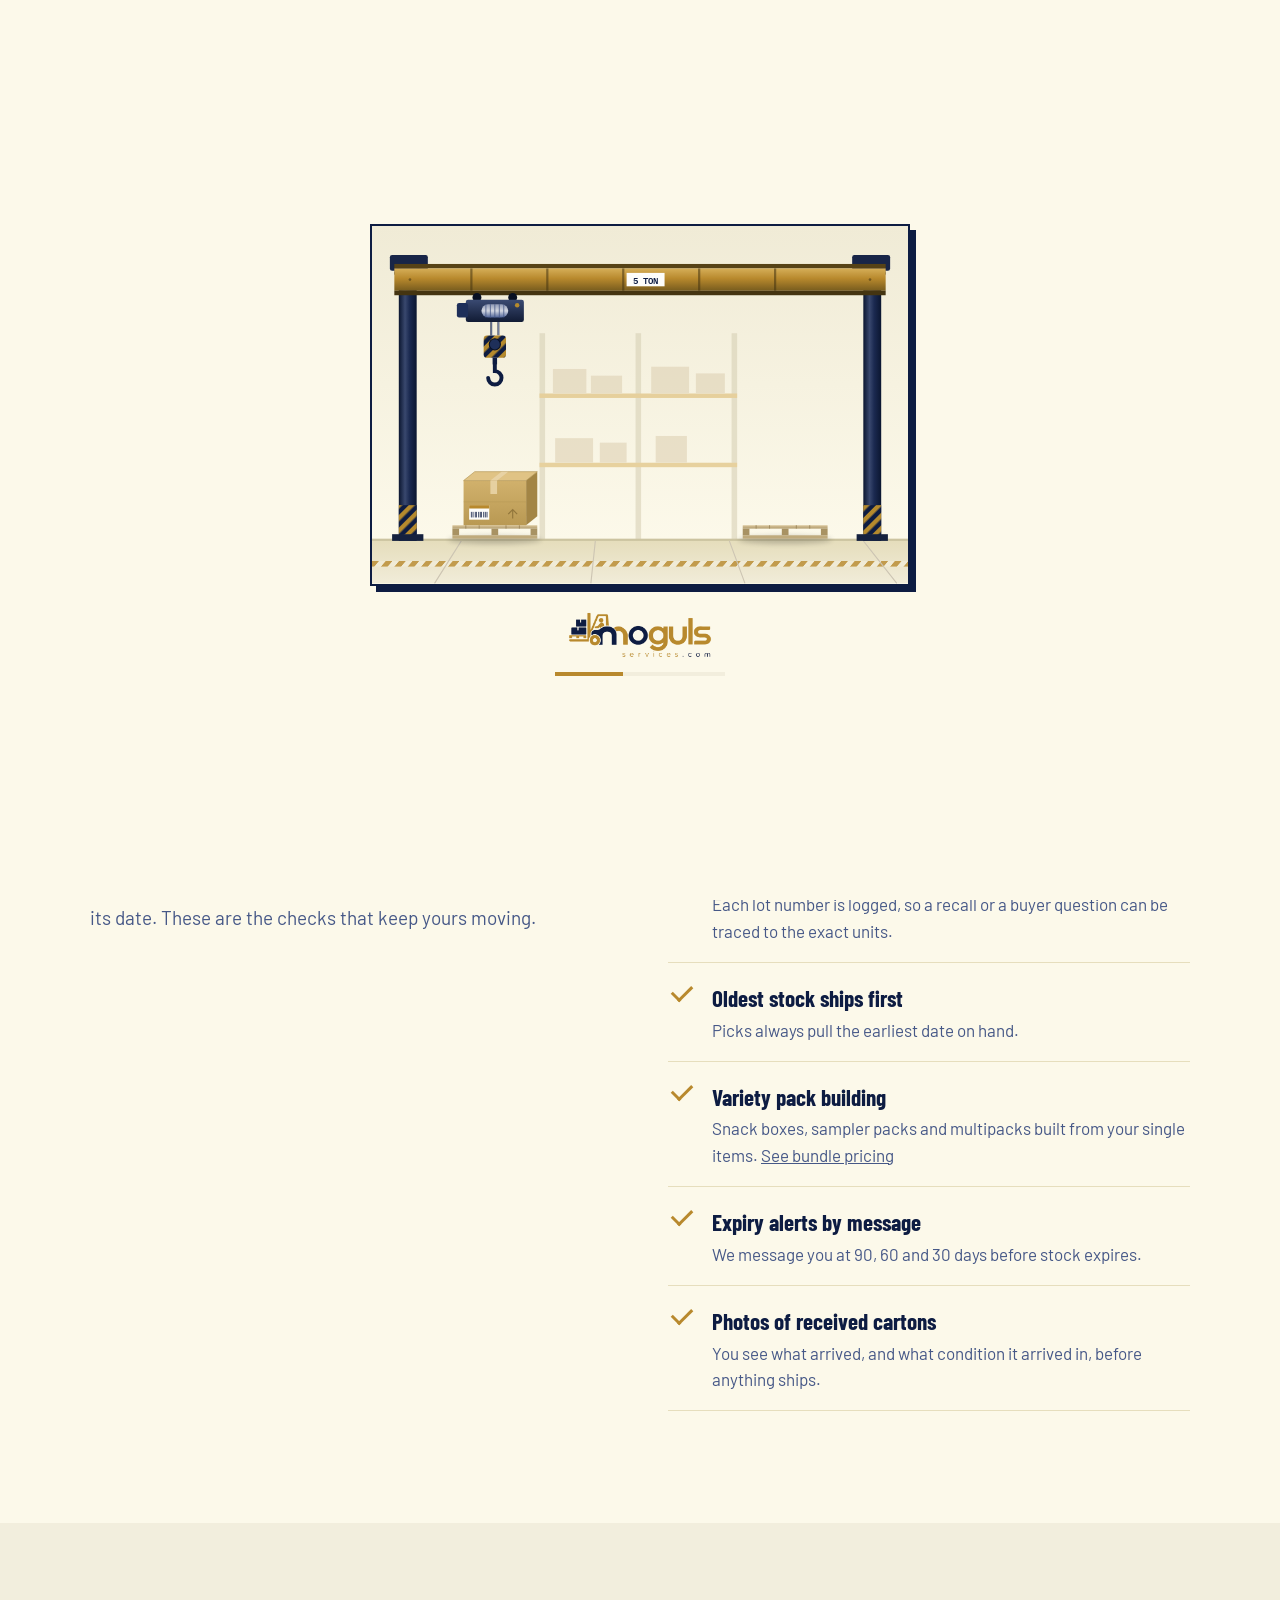
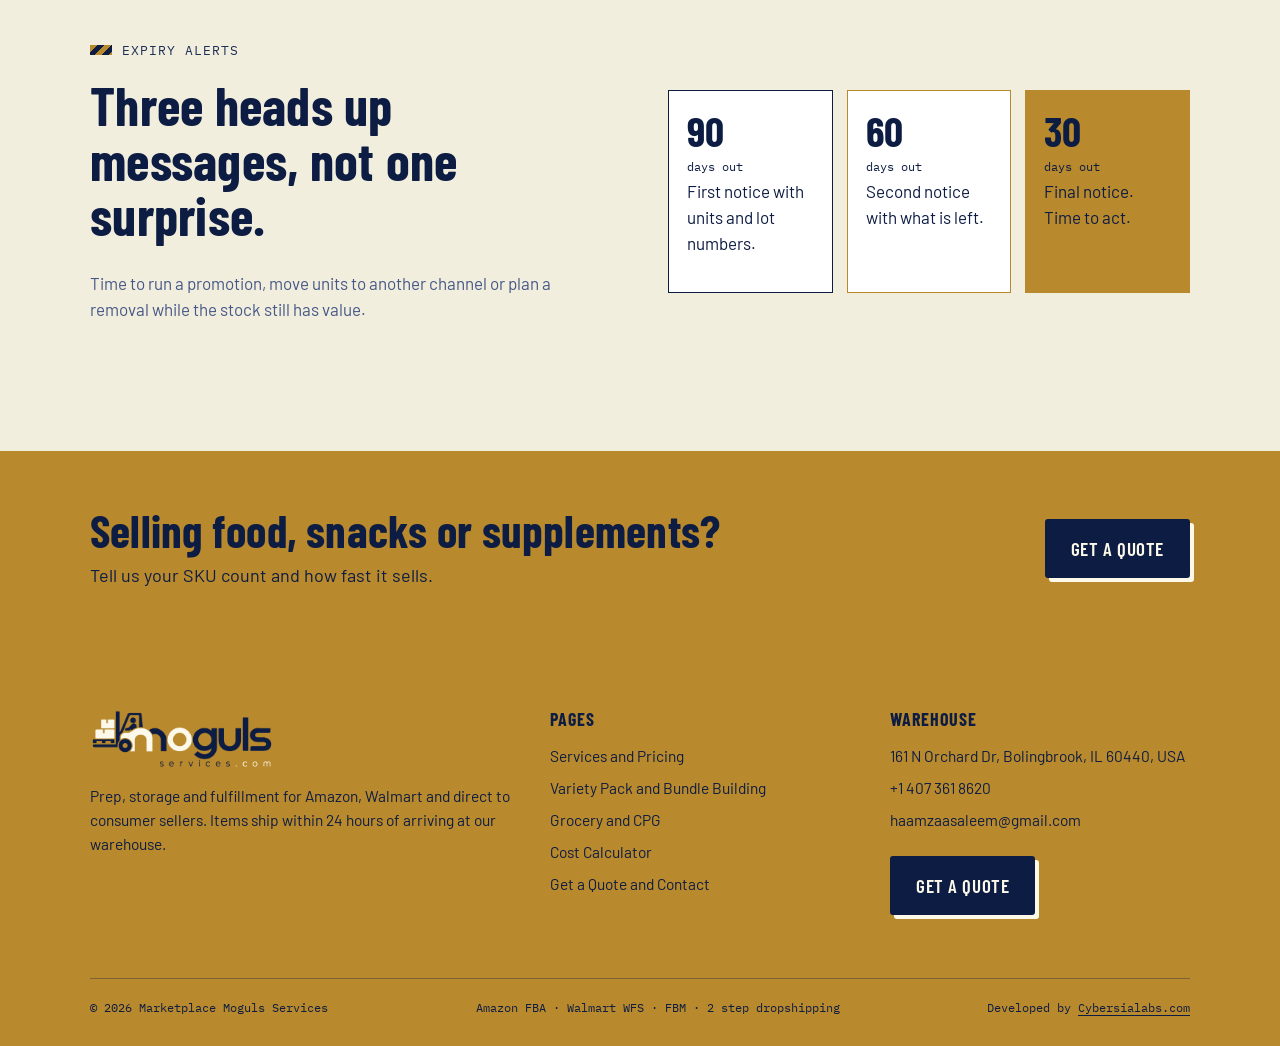
<file: grocery.html>
<!doctype html>
<html lang="en">
<head>
<meta charset="utf-8">
<meta name="viewport" content="width=device-width, initial-scale=1">
<title>Grocery and CPG Fulfillment | Marketplace Moguls Services</title>
<meta name="description" content="Expiry date checks at receiving, lot tracking, oldest stock ships first and expiry alerts at 90, 60 and 30 days.">
<script>try{if(sessionStorage.getItem("mm_seen"))document.documentElement.classList.add("no-loader")}catch(e){}</script>
<noscript><style>.loader{display:none}</style></noscript>
<link rel="icon" href="assets/img/favicon.png">
<link rel="preconnect" href="https://fonts.googleapis.com">
<link rel="preconnect" href="https://fonts.gstatic.com" crossorigin>
<link href="https://fonts.googleapis.com/css2?family=Barlow:wght@400;500;600&family=Barlow+Condensed:wght@600;700&family=IBM+Plex+Mono:wght@400;500&display=swap" rel="stylesheet">
<link rel="stylesheet" href="assets/css/style.css">
</head>
<body>
<div class="loader" id="loader" role="status" aria-label="Loading">
  <div class="loader-inner">
    <svg class="crane" viewBox="0 0 480 320" aria-hidden="true">
      <defs>
        <linearGradient id="ldWall" x1="0" y1="0" x2="0" y2="1">
          <stop offset="0" stop-color="#f0ebd6"/><stop offset="1" stop-color="#fcf9ea"/>
        </linearGradient>
        <linearGradient id="ldFloor" x1="0" y1="0" x2="0" y2="1">
          <stop offset="0" stop-color="#e5ddbb"/><stop offset="1" stop-color="#f1ecd9"/>
        </linearGradient>
        <linearGradient id="ldGirder" x1="0" y1="0" x2="0" y2="1">
          <stop offset="0" stop-color="#d5ae58"/><stop offset=".45" stop-color="#b8892d"/><stop offset="1" stop-color="#785c1e"/>
        </linearGradient>
        <linearGradient id="ldSteel" x1="0" y1="0" x2="1" y2="0">
          <stop offset="0" stop-color="#0b1630"/><stop offset=".35" stop-color="#39486e"/><stop offset=".6" stop-color="#1b2a51"/><stop offset="1" stop-color="#0b1630"/>
        </linearGradient>
        <linearGradient id="ldBody" x1="0" y1="0" x2="0" y2="1">
          <stop offset="0" stop-color="#3a4a72"/><stop offset="1" stop-color="#111b34"/>
        </linearGradient>
        <linearGradient id="ldDrum" x1="0" y1="0" x2="0" y2="1">
          <stop offset="0" stop-color="#909ab5"/><stop offset=".5" stop-color="#d3d7e1"/><stop offset="1" stop-color="#4f6398"/>
        </linearGradient>
        <linearGradient id="ldRope" x1="0" y1="0" x2="1" y2="0">
          <stop offset="0" stop-color="#15213f"/><stop offset=".5" stop-color="#7c88a7"/><stop offset="1" stop-color="#15213f"/>
        </linearGradient>
        <linearGradient id="ldKraft" x1="0" y1="0" x2="0" y2="1">
          <stop offset="0" stop-color="#d1b16c"/><stop offset="1" stop-color="#b99953"/>
        </linearGradient>
        <linearGradient id="ldWood" x1="0" y1="0" x2="0" y2="1">
          <stop offset="0" stop-color="#d9c59a"/><stop offset="1" stop-color="#b39e70"/>
        </linearGradient>
        <pattern id="ldHazard" width="8" height="8" patternUnits="userSpaceOnUse" patternTransform="rotate(45)">
          <rect width="8" height="8" fill="#0d1c42"/><rect width="4" height="8" fill="#b58a2d"/>
        </pattern>
        <pattern id="ldLane" width="12" height="6" patternUnits="userSpaceOnUse" patternTransform="skewX(-40)">
          <rect width="12" height="6" fill="#f1ecd9"/><rect width="6" height="6" fill="#b8892d"/>
        </pattern>
        <filter id="ldBlur" x="-50%" y="-50%" width="200%" height="200%"><feGaussianBlur stdDeviation="2.5"/></filter>

        <!-- carton, 66 wide by 48 tall, front face starts at y 8 -->
        <g id="ldCarton">
          <polygon points="0,8 10,0 66,0 56,8" fill="#e0c385"/>
          <polygon points="56,8 66,0 66,40 56,48" fill="#a38545"/>
          <rect x="0" y="8" width="56" height="40" fill="url(#ldKraft)"/>
          <polygon points="0,8 10,0 66,0 56,8" fill="none" stroke="#b59755" stroke-width=".6"/>
          <line x1="0" y1="27" x2="56" y2="27" stroke="#a98b4b" stroke-width=".5" opacity=".5"/>
          <polygon points="24,8 34,0 40,0 30,8" fill="#e9d4a7" opacity=".9"/>
          <rect x="24" y="8" width="6" height="12" fill="#e9d4a7" opacity=".9"/>
          <rect x="5" y="30" width="18" height="13" fill="#fdfdfa"/>
          <rect x="5" y="30" width="18" height="3" fill="#b8892d"/>
          <path d="M7 36v5M8.5 36v5M10.5 36v5M11.5 36v5M13.5 36v5M15 36v5M16 36v5M18 36v5M19.5 36v5M21 36v5" stroke="#0d1c42" stroke-width=".7"/>
          <path d="M40 38l4 -4 4 4M44 34v8" stroke="#7d642e" stroke-width="1" fill="none" opacity=".7"/>
        </g>
        <g id="ldPallet">
          <rect x="0" y="0" width="76" height="3" fill="url(#ldWood)"/>
          <rect x="0" y="3" width="6" height="6" fill="#a89263"/>
          <rect x="35" y="3" width="6" height="6" fill="#a89263"/>
          <rect x="70" y="3" width="6" height="6" fill="#a89263"/>
          <rect x="0" y="9" width="76" height="3" fill="#bfaa7c"/>
          <path d="M12 0v3M24 0v3M48 0v3M60 0v3" stroke="#9b865a" stroke-width=".8"/>
        </g>
      </defs>

      <!-- building -->
      <rect width="480" height="282" fill="url(#ldWall)"/>
      <g opacity=".55">
        <g fill="#d5ceb2">
          <rect x="150" y="96" width="5" height="186"/><rect x="236" y="96" width="5" height="186"/><rect x="322" y="96" width="5" height="186"/>
        </g>
        <g fill="#d9b465">
          <rect x="150" y="150" width="177" height="4"/><rect x="150" y="212" width="177" height="4"/>
        </g>
        <g fill="#dcceb0">
          <rect x="162" y="128" width="30" height="22"/><rect x="196" y="134" width="28" height="16"/><rect x="250" y="126" width="34" height="24"/><rect x="290" y="132" width="26" height="18"/>
          <rect x="164" y="190" width="34" height="22"/><rect x="204" y="194" width="24" height="18"/><rect x="254" y="188" width="28" height="24"/>
        </g>
      </g>
      <rect y="281" width="480" height="39" fill="url(#ldFloor)"/>
      <rect y="280" width="480" height="2" fill="#ccc4a1"/>
      <rect x="0" y="300" width="480" height="5" fill="url(#ldLane)" opacity=".8"/>
      <path d="M80 282L56 320M200 282L196 320M320 282L334 320M440 282L470 320" stroke="#cdc5b3" stroke-width="1"/>

      <!-- columns and runway -->
      <g>
        <rect x="24" y="44" width="16" height="238" fill="url(#ldSteel)"/>
        <rect x="440" y="44" width="16" height="238" fill="url(#ldSteel)"/>
        <rect x="18" y="276" width="28" height="6" fill="#15213f"/>
        <rect x="434" y="276" width="28" height="6" fill="#15213f"/>
        <rect x="24" y="250" width="16" height="26" fill="url(#ldHazard)"/>
        <rect x="440" y="250" width="16" height="26" fill="url(#ldHazard)"/>
      </g>
      <!-- end trucks -->
      <rect x="16" y="26" width="34" height="14" rx="2" fill="#182547"/>
      <rect x="430" y="26" width="34" height="14" rx="2" fill="#182547"/>
      <circle cx="24" cy="42" r="4" fill="#081023"/><circle cx="42" cy="42" r="4" fill="#081023"/>
      <circle cx="438" cy="42" r="4" fill="#081023"/><circle cx="456" cy="42" r="4" fill="#081023"/>
      <!-- bridge girder -->
      <rect x="20" y="34" width="440" height="4" fill="#564216"/>
      <rect x="20" y="38" width="440" height="20" fill="url(#ldGirder)"/>
      <rect x="20" y="58" width="440" height="4" fill="#443411"/>
      <g fill="#443411" opacity=".55">
        <circle cx="34" cy="48" r="1.2"/><circle cx="446" cy="48" r="1.2"/>
        <rect x="88" y="38" width="2" height="20"/><rect x="156" y="38" width="2" height="20"/><rect x="224" y="38" width="2" height="20"/><rect x="292" y="38" width="2" height="20"/><rect x="360" y="38" width="2" height="20"/>
      </g>
      <rect x="228" y="42" width="34" height="12" fill="#fdfdfa"/>
      <text x="245" y="51.5" text-anchor="middle" font-family="IBM Plex Mono, monospace" font-size="8" font-weight="600" fill="#0d1c42">5 TON</text>

      <!-- the box waiting to be picked, and the one just delivered -->
      <ellipse cx="110" cy="281" rx="42" ry="4" fill="#000000" opacity=".18" filter="url(#ldBlur)"/>
      <use href="#ldPallet" x="72" y="268"/>
      <use class="ld-pick" href="#ldCarton" x="82" y="220"/>
      <ellipse cx="370" cy="281" rx="42" ry="4" fill="#000000" opacity=".18" filter="url(#ldBlur)"/>
      <use href="#ldPallet" x="332" y="268"/>
      <use class="ld-drop" href="#ldCarton" x="342" y="220"/>

      <!-- trolley, ropes and load: everything that travels along the girder -->
      <g class="ld-x">
        <g transform="translate(110 0)">
          <ellipse class="ld-shadow" cx="0" cy="281" rx="30" ry="3.5" fill="#000000" filter="url(#ldBlur)"/>
          <circle cx="-16" cy="64" r="4" fill="#081023"/><circle cx="16" cy="64" r="4" fill="#081023"/>
          <rect x="-26" y="66" width="52" height="20" rx="2" fill="url(#ldBody)"/>
          <rect x="-34" y="69" width="10" height="13" rx="2" fill="#1e2f59"/>
          <rect x="-12" y="70" width="24" height="12" rx="6" fill="url(#ldDrum)"/>
          <path d="M-8 70v12M-4 70v12M0 70v12M4 70v12M8 70v12" stroke="#455786" stroke-width=".7"/>
          <circle cx="20" cy="71" r="2" fill="#b58a2d"/>
          <g transform="translate(0 86)">
            <g class="ld-rope">
              <rect x="-4" y="0" width="1.6" height="100" fill="url(#ldRope)"/>
              <rect x="2.4" y="0" width="1.6" height="100" fill="url(#ldRope)"/>
            </g>
            <g class="ld-y">
              <g class="ld-sway">
                <rect x="-10" y="0" width="20" height="20" rx="3" fill="url(#ldHazard)"/>
                <circle cx="0" cy="8" r="5" fill="#1e2f59" stroke="#081023" stroke-width="1"/>
                <rect x="-2" y="20" width="4" height="6" fill="#0d1c42"/>
                <path d="M0 26v6a6 6 0 1 1 -6 6" fill="none" stroke="#0d1c42" stroke-width="3.5" stroke-linecap="round"/>
                <g class="ld-carry">
                  <path d="M-1 32L-21 55M1 32L33 52" stroke="#38476e" stroke-width="1.6" stroke-dasharray="3 1.6"/>
                  <use href="#ldCarton" x="-28" y="50"/>
                </g>
              </g>
            </g>
          </g>
        </g>
      </g>
    </svg>
    <img class="loader-logo" src="assets/img/logo-gold.png" alt="" width="1000" height="315">
    <div class="loader-bar"><span></span></div>
  </div>
</div>
<a class="skip" href="#main">Skip to content</a>
<div class="topbar">
  <div class="wrap">
    <span>Ships within <b>24 hours</b> of delivery to our dock</span>
    <span class="hide-sm">First month of storage <b>free</b></span>
    <span class="hide-sm">Bolingbrook, IL</span>
  </div>
</div>
<header class="site-header">
  <div class="wrap">
    <a class="brand" href="index.html"><img src="assets/img/logo-gold.png" alt="Marketplace Moguls Services" width="1000" height="315"></a>
    <button class="menu-btn" type="button" aria-expanded="false" aria-controls="nav">Menu</button>
    <nav class="nav" id="nav" aria-label="Main">
      <a href="index.html">Home</a>
      <a href="services.html">Services and Pricing</a>
      <a href="bundles.html">Variety Packs</a>
      <a href="grocery.html" aria-current="page">Grocery and CPG</a>
      <a href="calculator.html">Cost Calculator</a>
      <a href="quote.html">Contact</a>
      <a class="btn orange header-cta" href="quote.html">Get a Quote</a>
    </nav>
  </div>
</header>
<main id="main">
<section class="page-hero">
  <div class="wrap">
    <div>
      <div class="tag">Grocery and CPG</div>
      <h1>Built for food and consumables.</h1>
      <p class="lead">We track expiration dates and lot numbers and ship the oldest stock first.</p>
      <div class="btn-row"><a class="btn orange" href="quote.html">Get a Quote</a></div>
    </div>
    <div class="tilt" data-tilt="5">
      <div class="tag">One SKU, one lane, oldest at the front</div>
      <div class="fifo" aria-label="Cartons sorted by expiration date, earliest first">
        <div>EXP<br>MAR 27<br>Ships first</div>
        <div>EXP<br>MAY 27</div>
        <div>EXP<br>AUG 27</div>
        <div>EXP<br>NOV 27</div>
      </div>
      <p class="fine">Every pick pulls the carton with the closest date, so nothing ages out on the shelf.</p>
    </div>
  </div>
</section>

<section>
  <div class="wrap split" style="align-items:start">
    <div>
      <h2 class="reveal">How we handle consumables</h2>
      <p class="muted reveal" style="font-size:19px">Amazon and Walmart both reject food that arrives too close to its date. These are the checks that keep yours moving.</p>
    </div>
    <ul class="checks reveal">
      <li><b>Expiry date check at receiving</b><span>Dates are read and recorded on every carton the day it arrives.</span></li>
      <li><b>Lot tracking</b><span>Each lot number is logged, so a recall or a buyer question can be traced to the exact units.</span></li>
      <li><b>Oldest stock ships first</b><span>Picks always pull the earliest date on hand.</span></li>
      <li><b>Variety pack building</b><span>Snack boxes, sampler packs and multipacks built from your single items. <a href="bundles.html">See bundle pricing</a></span></li>
      <li><b>Expiry alerts by message</b><span>We message you at 90, 60 and 30 days before stock expires.</span></li>
      <li><b>Photos of received cartons</b><span>You see what arrived, and what condition it arrived in, before anything ships.</span></li>
    </ul>
  </div>
</section>

<section class="band-paper2">
  <div class="wrap split">
    <div class="reveal">
      <div class="tag">Expiry alerts</div>
      <h2>Three heads up messages, not one surprise.</h2>
      <p class="muted">Time to run a promotion, move units to another channel or plan a removal while the stock still has value.</p>
    </div>
    <div class="expiry reveal">
      <div><div class="d">90</div><small>days out</small><p>First notice with units and lot numbers.</p></div>
      <div><div class="d">60</div><small>days out</small><p>Second notice with what is left.</p></div>
      <div><div class="d">30</div><small>days out</small><p>Final notice. Time to act.</p></div>
    </div>
  </div>
</section>

<div class="cta-band">
  <div class="wrap">
    <div>
      <h2>Selling food, snacks or supplements?</h2>
      <p>Tell us your SKU count and how fast it sells.</p>
    </div>
    <a class="btn" href="quote.html">Get a Quote</a>
  </div>
</div>
</main>
<footer class="site-footer">
  <div class="wrap">
    <div class="cols">
      <div>
        <img src="assets/img/logo-on-gold.png" alt="Marketplace Moguls Services" width="1000" height="315" loading="lazy">
        <p>Prep, storage and fulfillment for Amazon, Walmart and direct to consumer sellers. Items ship within 24 hours of arriving at our warehouse.</p>
      </div>
      <div>
        <h4>Pages</h4>
        <ul>
          <li><a href="services.html">Services and Pricing</a></li>
          <li><a href="bundles.html">Variety Pack and Bundle Building</a></li>
          <li><a href="grocery.html">Grocery and CPG</a></li>
          <li><a href="calculator.html">Cost Calculator</a></li>
          <li><a href="quote.html">Get a Quote and Contact</a></li>
        </ul>
      </div>
      <div>
        <h4>Warehouse</h4>
        <ul>
          <li data-setting="address">161 N Orchard Dr, Bolingbrook, IL 60440, USA</li>
          <li data-if-setting="phone"><a href="tel:+14073618620" data-setting-href="phone" data-setting="phone">+1 407 361 8620</a></li>
          <li><a href="mailto:haamzaasaleem@gmail.com" data-setting-href="contactEmail" data-setting="contactEmail">haamzaasaleem@gmail.com</a></li>
          <li data-if-setting="hours" data-setting="hours"></li>
        </ul>
        <p style="margin-top:20px"><a class="btn orange" href="quote.html">Get a Quote</a></p>
      </div>
    </div>
    <div class="base">
      <span>&copy; <span data-year>2026</span> Marketplace Moguls Services</span>
      <span>Amazon FBA &middot; Walmart WFS &middot; FBM &middot; 2 step dropshipping</span>
      <span>Developed by <a href="https://cybersialabs.com" target="_blank" rel="noopener">Cybersialabs.com</a></span>
    </div>
  </div>
</footer>
<script src="assets/js/site.js"></script>
</body>
</html>
</file>
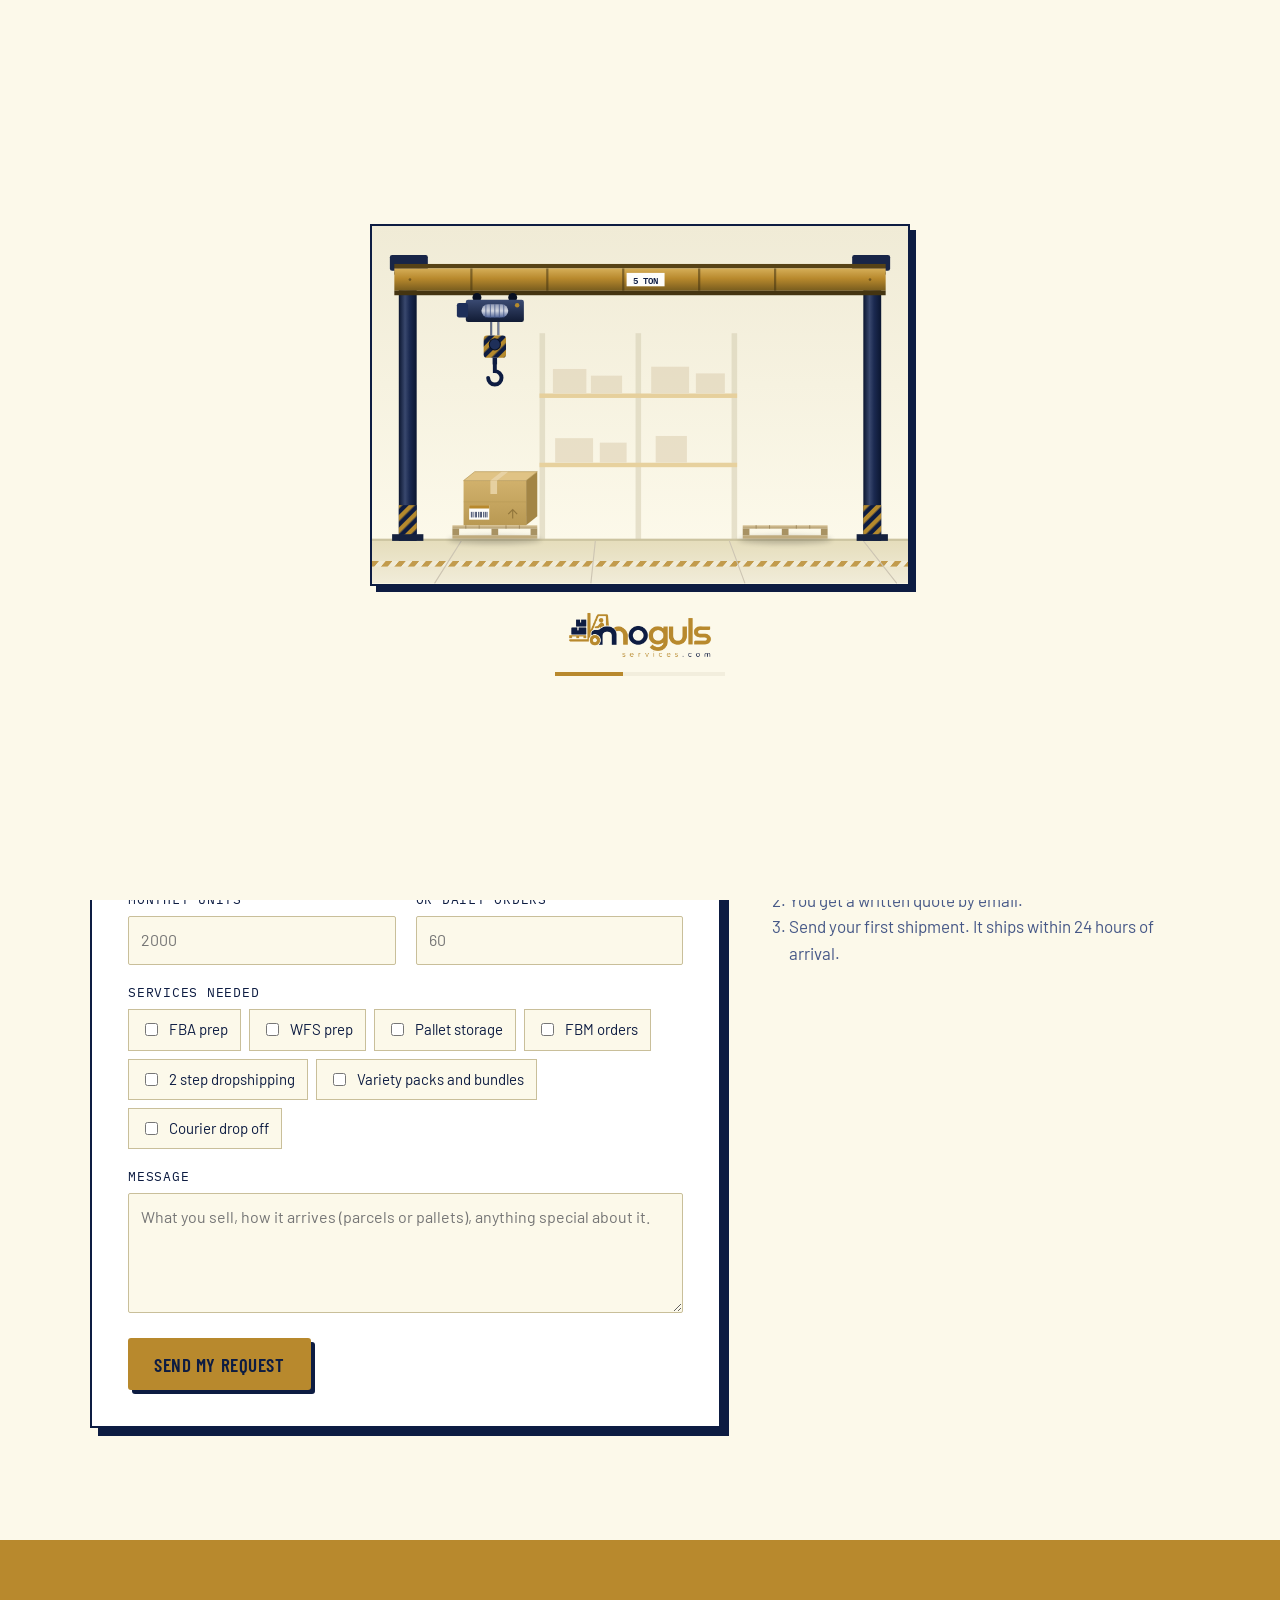
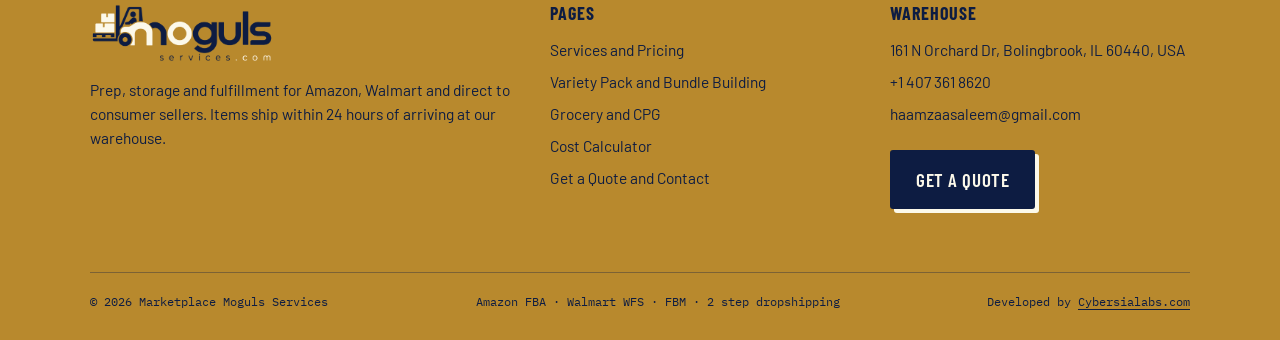
<file: quote.html>
<!doctype html>
<html lang="en">
<head>
<meta charset="utf-8">
<meta name="viewport" content="width=device-width, initial-scale=1">
<title>Get a Quote | Marketplace Moguls Services</title>
<meta name="description" content="Request a 3PL quote for FBA prep, WFS prep, storage, FBM orders, bundles and 2 step dropshipping.">
<script>try{if(sessionStorage.getItem("mm_seen"))document.documentElement.classList.add("no-loader")}catch(e){}</script>
<noscript><style>.loader{display:none}</style></noscript>
<link rel="icon" href="assets/img/favicon.png">
<link rel="preconnect" href="https://fonts.googleapis.com">
<link rel="preconnect" href="https://fonts.gstatic.com" crossorigin>
<link href="https://fonts.googleapis.com/css2?family=Barlow:wght@400;500;600&family=Barlow+Condensed:wght@600;700&family=IBM+Plex+Mono:wght@400;500&display=swap" rel="stylesheet">
<link rel="stylesheet" href="assets/css/style.css">
</head>
<body>
<div class="loader" id="loader" role="status" aria-label="Loading">
  <div class="loader-inner">
    <svg class="crane" viewBox="0 0 480 320" aria-hidden="true">
      <defs>
        <linearGradient id="ldWall" x1="0" y1="0" x2="0" y2="1">
          <stop offset="0" stop-color="#f0ebd6"/><stop offset="1" stop-color="#fcf9ea"/>
        </linearGradient>
        <linearGradient id="ldFloor" x1="0" y1="0" x2="0" y2="1">
          <stop offset="0" stop-color="#e5ddbb"/><stop offset="1" stop-color="#f1ecd9"/>
        </linearGradient>
        <linearGradient id="ldGirder" x1="0" y1="0" x2="0" y2="1">
          <stop offset="0" stop-color="#d5ae58"/><stop offset=".45" stop-color="#b8892d"/><stop offset="1" stop-color="#785c1e"/>
        </linearGradient>
        <linearGradient id="ldSteel" x1="0" y1="0" x2="1" y2="0">
          <stop offset="0" stop-color="#0b1630"/><stop offset=".35" stop-color="#39486e"/><stop offset=".6" stop-color="#1b2a51"/><stop offset="1" stop-color="#0b1630"/>
        </linearGradient>
        <linearGradient id="ldBody" x1="0" y1="0" x2="0" y2="1">
          <stop offset="0" stop-color="#3a4a72"/><stop offset="1" stop-color="#111b34"/>
        </linearGradient>
        <linearGradient id="ldDrum" x1="0" y1="0" x2="0" y2="1">
          <stop offset="0" stop-color="#909ab5"/><stop offset=".5" stop-color="#d3d7e1"/><stop offset="1" stop-color="#4f6398"/>
        </linearGradient>
        <linearGradient id="ldRope" x1="0" y1="0" x2="1" y2="0">
          <stop offset="0" stop-color="#15213f"/><stop offset=".5" stop-color="#7c88a7"/><stop offset="1" stop-color="#15213f"/>
        </linearGradient>
        <linearGradient id="ldKraft" x1="0" y1="0" x2="0" y2="1">
          <stop offset="0" stop-color="#d1b16c"/><stop offset="1" stop-color="#b99953"/>
        </linearGradient>
        <linearGradient id="ldWood" x1="0" y1="0" x2="0" y2="1">
          <stop offset="0" stop-color="#d9c59a"/><stop offset="1" stop-color="#b39e70"/>
        </linearGradient>
        <pattern id="ldHazard" width="8" height="8" patternUnits="userSpaceOnUse" patternTransform="rotate(45)">
          <rect width="8" height="8" fill="#0d1c42"/><rect width="4" height="8" fill="#b58a2d"/>
        </pattern>
        <pattern id="ldLane" width="12" height="6" patternUnits="userSpaceOnUse" patternTransform="skewX(-40)">
          <rect width="12" height="6" fill="#f1ecd9"/><rect width="6" height="6" fill="#b8892d"/>
        </pattern>
        <filter id="ldBlur" x="-50%" y="-50%" width="200%" height="200%"><feGaussianBlur stdDeviation="2.5"/></filter>

        <!-- carton, 66 wide by 48 tall, front face starts at y 8 -->
        <g id="ldCarton">
          <polygon points="0,8 10,0 66,0 56,8" fill="#e0c385"/>
          <polygon points="56,8 66,0 66,40 56,48" fill="#a38545"/>
          <rect x="0" y="8" width="56" height="40" fill="url(#ldKraft)"/>
          <polygon points="0,8 10,0 66,0 56,8" fill="none" stroke="#b59755" stroke-width=".6"/>
          <line x1="0" y1="27" x2="56" y2="27" stroke="#a98b4b" stroke-width=".5" opacity=".5"/>
          <polygon points="24,8 34,0 40,0 30,8" fill="#e9d4a7" opacity=".9"/>
          <rect x="24" y="8" width="6" height="12" fill="#e9d4a7" opacity=".9"/>
          <rect x="5" y="30" width="18" height="13" fill="#fdfdfa"/>
          <rect x="5" y="30" width="18" height="3" fill="#b8892d"/>
          <path d="M7 36v5M8.5 36v5M10.5 36v5M11.5 36v5M13.5 36v5M15 36v5M16 36v5M18 36v5M19.5 36v5M21 36v5" stroke="#0d1c42" stroke-width=".7"/>
          <path d="M40 38l4 -4 4 4M44 34v8" stroke="#7d642e" stroke-width="1" fill="none" opacity=".7"/>
        </g>
        <g id="ldPallet">
          <rect x="0" y="0" width="76" height="3" fill="url(#ldWood)"/>
          <rect x="0" y="3" width="6" height="6" fill="#a89263"/>
          <rect x="35" y="3" width="6" height="6" fill="#a89263"/>
          <rect x="70" y="3" width="6" height="6" fill="#a89263"/>
          <rect x="0" y="9" width="76" height="3" fill="#bfaa7c"/>
          <path d="M12 0v3M24 0v3M48 0v3M60 0v3" stroke="#9b865a" stroke-width=".8"/>
        </g>
      </defs>

      <!-- building -->
      <rect width="480" height="282" fill="url(#ldWall)"/>
      <g opacity=".55">
        <g fill="#d5ceb2">
          <rect x="150" y="96" width="5" height="186"/><rect x="236" y="96" width="5" height="186"/><rect x="322" y="96" width="5" height="186"/>
        </g>
        <g fill="#d9b465">
          <rect x="150" y="150" width="177" height="4"/><rect x="150" y="212" width="177" height="4"/>
        </g>
        <g fill="#dcceb0">
          <rect x="162" y="128" width="30" height="22"/><rect x="196" y="134" width="28" height="16"/><rect x="250" y="126" width="34" height="24"/><rect x="290" y="132" width="26" height="18"/>
          <rect x="164" y="190" width="34" height="22"/><rect x="204" y="194" width="24" height="18"/><rect x="254" y="188" width="28" height="24"/>
        </g>
      </g>
      <rect y="281" width="480" height="39" fill="url(#ldFloor)"/>
      <rect y="280" width="480" height="2" fill="#ccc4a1"/>
      <rect x="0" y="300" width="480" height="5" fill="url(#ldLane)" opacity=".8"/>
      <path d="M80 282L56 320M200 282L196 320M320 282L334 320M440 282L470 320" stroke="#cdc5b3" stroke-width="1"/>

      <!-- columns and runway -->
      <g>
        <rect x="24" y="44" width="16" height="238" fill="url(#ldSteel)"/>
        <rect x="440" y="44" width="16" height="238" fill="url(#ldSteel)"/>
        <rect x="18" y="276" width="28" height="6" fill="#15213f"/>
        <rect x="434" y="276" width="28" height="6" fill="#15213f"/>
        <rect x="24" y="250" width="16" height="26" fill="url(#ldHazard)"/>
        <rect x="440" y="250" width="16" height="26" fill="url(#ldHazard)"/>
      </g>
      <!-- end trucks -->
      <rect x="16" y="26" width="34" height="14" rx="2" fill="#182547"/>
      <rect x="430" y="26" width="34" height="14" rx="2" fill="#182547"/>
      <circle cx="24" cy="42" r="4" fill="#081023"/><circle cx="42" cy="42" r="4" fill="#081023"/>
      <circle cx="438" cy="42" r="4" fill="#081023"/><circle cx="456" cy="42" r="4" fill="#081023"/>
      <!-- bridge girder -->
      <rect x="20" y="34" width="440" height="4" fill="#564216"/>
      <rect x="20" y="38" width="440" height="20" fill="url(#ldGirder)"/>
      <rect x="20" y="58" width="440" height="4" fill="#443411"/>
      <g fill="#443411" opacity=".55">
        <circle cx="34" cy="48" r="1.2"/><circle cx="446" cy="48" r="1.2"/>
        <rect x="88" y="38" width="2" height="20"/><rect x="156" y="38" width="2" height="20"/><rect x="224" y="38" width="2" height="20"/><rect x="292" y="38" width="2" height="20"/><rect x="360" y="38" width="2" height="20"/>
      </g>
      <rect x="228" y="42" width="34" height="12" fill="#fdfdfa"/>
      <text x="245" y="51.5" text-anchor="middle" font-family="IBM Plex Mono, monospace" font-size="8" font-weight="600" fill="#0d1c42">5 TON</text>

      <!-- the box waiting to be picked, and the one just delivered -->
      <ellipse cx="110" cy="281" rx="42" ry="4" fill="#000000" opacity=".18" filter="url(#ldBlur)"/>
      <use href="#ldPallet" x="72" y="268"/>
      <use class="ld-pick" href="#ldCarton" x="82" y="220"/>
      <ellipse cx="370" cy="281" rx="42" ry="4" fill="#000000" opacity=".18" filter="url(#ldBlur)"/>
      <use href="#ldPallet" x="332" y="268"/>
      <use class="ld-drop" href="#ldCarton" x="342" y="220"/>

      <!-- trolley, ropes and load: everything that travels along the girder -->
      <g class="ld-x">
        <g transform="translate(110 0)">
          <ellipse class="ld-shadow" cx="0" cy="281" rx="30" ry="3.5" fill="#000000" filter="url(#ldBlur)"/>
          <circle cx="-16" cy="64" r="4" fill="#081023"/><circle cx="16" cy="64" r="4" fill="#081023"/>
          <rect x="-26" y="66" width="52" height="20" rx="2" fill="url(#ldBody)"/>
          <rect x="-34" y="69" width="10" height="13" rx="2" fill="#1e2f59"/>
          <rect x="-12" y="70" width="24" height="12" rx="6" fill="url(#ldDrum)"/>
          <path d="M-8 70v12M-4 70v12M0 70v12M4 70v12M8 70v12" stroke="#455786" stroke-width=".7"/>
          <circle cx="20" cy="71" r="2" fill="#b58a2d"/>
          <g transform="translate(0 86)">
            <g class="ld-rope">
              <rect x="-4" y="0" width="1.6" height="100" fill="url(#ldRope)"/>
              <rect x="2.4" y="0" width="1.6" height="100" fill="url(#ldRope)"/>
            </g>
            <g class="ld-y">
              <g class="ld-sway">
                <rect x="-10" y="0" width="20" height="20" rx="3" fill="url(#ldHazard)"/>
                <circle cx="0" cy="8" r="5" fill="#1e2f59" stroke="#081023" stroke-width="1"/>
                <rect x="-2" y="20" width="4" height="6" fill="#0d1c42"/>
                <path d="M0 26v6a6 6 0 1 1 -6 6" fill="none" stroke="#0d1c42" stroke-width="3.5" stroke-linecap="round"/>
                <g class="ld-carry">
                  <path d="M-1 32L-21 55M1 32L33 52" stroke="#38476e" stroke-width="1.6" stroke-dasharray="3 1.6"/>
                  <use href="#ldCarton" x="-28" y="50"/>
                </g>
              </g>
            </g>
          </g>
        </g>
      </g>
    </svg>
    <img class="loader-logo" src="assets/img/logo-gold.png" alt="" width="1000" height="315">
    <div class="loader-bar"><span></span></div>
  </div>
</div>
<a class="skip" href="#main">Skip to content</a>
<div class="topbar">
  <div class="wrap">
    <span>Ships within <b>24 hours</b> of delivery to our dock</span>
    <span class="hide-sm">First month of storage <b>free</b></span>
    <span class="hide-sm">Bolingbrook, IL</span>
  </div>
</div>
<header class="site-header">
  <div class="wrap">
    <a class="brand" href="index.html"><img src="assets/img/logo-gold.png" alt="Marketplace Moguls Services" width="1000" height="315"></a>
    <button class="menu-btn" type="button" aria-expanded="false" aria-controls="nav">Menu</button>
    <nav class="nav" id="nav" aria-label="Main">
      <a href="index.html">Home</a>
      <a href="services.html">Services and Pricing</a>
      <a href="bundles.html">Variety Packs</a>
      <a href="grocery.html">Grocery and CPG</a>
      <a href="calculator.html">Cost Calculator</a>
      <a href="quote.html" aria-current="page">Contact</a>
      <a class="btn orange header-cta" href="quote.html">Get a Quote</a>
    </nav>
  </div>
</header>
<main id="main">
<section class="page-hero">
  <div class="wrap" style="grid-template-columns:1fr">
    <div>
      <div class="tag">Get a quote and contact</div>
      <h1>Tell us what you sell.</h1>
      <p class="lead">Fill in what you know and leave the rest blank. Every request comes straight to our inbox and we reply with real numbers.</p>
    </div>
  </div>
</section>

<section style="padding-top:48px">
  <div class="wrap contact-grid">
    <form class="form" data-form>
      <input type="hidden" name="form_type" value="quote">
      <div class="hp" aria-hidden="true"><label>Website <input name="website" tabindex="-1" autocomplete="off"></label></div>
      <div class="grid2">
        <div class="field"><label for="f-name">Name <span class="req">*</span></label><input id="f-name" name="name" required autocomplete="name"></div>
        <div class="field"><label for="f-email">Email <span class="req">*</span></label><input id="f-email" name="email" type="email" required autocomplete="email"></div>
        <div class="field"><label for="f-phone">Phone</label><input id="f-phone" name="phone" type="tel" autocomplete="tel"></div>
        <div class="field"><label for="f-company">Company</label><input id="f-company" name="company" autocomplete="organization"></div>
      </div>
      <div class="field">
        <span class="label">Marketplaces you sell on</span>
        <div class="opts">
          <label><input type="checkbox" name="marketplaces[]" value="Amazon"> Amazon</label>
          <label><input type="checkbox" name="marketplaces[]" value="Walmart"> Walmart</label>
          <label><input type="checkbox" name="marketplaces[]" value="Shopify"> Shopify</label>
          <label><input type="checkbox" name="marketplaces[]" value="eBay"> eBay</label>
          <label><input type="checkbox" name="marketplaces[]" value="TikTok Shop"> TikTok Shop</label>
          <label><input type="checkbox" name="marketplaces[]" value="Other"> Other</label>
        </div>
      </div>
      <div class="grid2">
        <div class="field"><label for="f-units">Monthly units</label><input id="f-units" name="monthly_units" type="number" min="0" placeholder="2000"></div>
        <div class="field"><label for="f-orders">Or daily orders</label><input id="f-orders" name="daily_orders" type="number" min="0" placeholder="60"></div>
      </div>
      <div class="field">
        <span class="label">Services needed</span>
        <div class="opts">
          <label><input type="checkbox" name="services[]" value="FBA prep"> FBA prep</label>
          <label><input type="checkbox" name="services[]" value="WFS prep"> WFS prep</label>
          <label><input type="checkbox" name="services[]" value="Pallet storage"> Pallet storage</label>
          <label><input type="checkbox" name="services[]" value="FBM orders"> FBM orders</label>
          <label><input type="checkbox" name="services[]" value="2 step dropshipping"> 2 step dropshipping</label>
          <label><input type="checkbox" name="services[]" value="Variety packs and bundles"> Variety packs and bundles</label>
          <label><input type="checkbox" name="services[]" value="Courier drop off"> Courier drop off</label>
        </div>
      </div>
      <div class="field"><label for="f-msg">Message</label><textarea id="f-msg" name="message" placeholder="What you sell, how it arrives (parcels or pallets), anything special about it."></textarea></div>
      <button class="btn orange" type="submit">Send my request</button>
      <div class="form-msg" role="status"></div>
    </form>

    <aside class="contact-card">
      <h3>Warehouse</h3>
      <dl>
        <dt>Address</dt>
        <dd data-setting="address">161 N Orchard Dr, Bolingbrook, IL 60440, USA</dd>
        <dt data-if-setting="phone">Phone</dt>
        <dd data-if-setting="phone"><a href="tel:+14073618620" data-setting-href="phone" data-setting="phone">+1 407 361 8620</a></dd>
        <dt>Email</dt>
        <dd><a href="mailto:haamzaasaleem@gmail.com" data-setting-href="contactEmail" data-setting="contactEmail">haamzaasaleem@gmail.com</a></dd>
        <dt data-if-setting="hours">Hours</dt>
        <dd data-if-setting="hours" data-setting="hours"></dd>
      </dl>
      <h4 style="margin-top:36px">What happens next</h4>
      <ol class="muted" style="padding-left:20px">
        <li>We read your request and check your products.</li>
        <li>You get a written quote by email.</li>
        <li>Send your first shipment. It ships within 24 hours of arrival.</li>
      </ol>
    </aside>
  </div>
</section>
</main>
<footer class="site-footer">
  <div class="wrap">
    <div class="cols">
      <div>
        <img src="assets/img/logo-on-gold.png" alt="Marketplace Moguls Services" width="1000" height="315" loading="lazy">
        <p>Prep, storage and fulfillment for Amazon, Walmart and direct to consumer sellers. Items ship within 24 hours of arriving at our warehouse.</p>
      </div>
      <div>
        <h4>Pages</h4>
        <ul>
          <li><a href="services.html">Services and Pricing</a></li>
          <li><a href="bundles.html">Variety Pack and Bundle Building</a></li>
          <li><a href="grocery.html">Grocery and CPG</a></li>
          <li><a href="calculator.html">Cost Calculator</a></li>
          <li><a href="quote.html">Get a Quote and Contact</a></li>
        </ul>
      </div>
      <div>
        <h4>Warehouse</h4>
        <ul>
          <li data-setting="address">161 N Orchard Dr, Bolingbrook, IL 60440, USA</li>
          <li data-if-setting="phone"><a href="tel:+14073618620" data-setting-href="phone" data-setting="phone">+1 407 361 8620</a></li>
          <li><a href="mailto:haamzaasaleem@gmail.com" data-setting-href="contactEmail" data-setting="contactEmail">haamzaasaleem@gmail.com</a></li>
          <li data-if-setting="hours" data-setting="hours"></li>
        </ul>
        <p style="margin-top:20px"><a class="btn orange" href="quote.html">Get a Quote</a></p>
      </div>
    </div>
    <div class="base">
      <span>&copy; <span data-year>2026</span> Marketplace Moguls Services</span>
      <span>Amazon FBA &middot; Walmart WFS &middot; FBM &middot; 2 step dropshipping</span>
      <span>Developed by <a href="https://cybersialabs.com" target="_blank" rel="noopener">Cybersialabs.com</a></span>
    </div>
  </div>
</footer>
<script src="assets/js/site.js"></script>
</body>
</html>
</file>
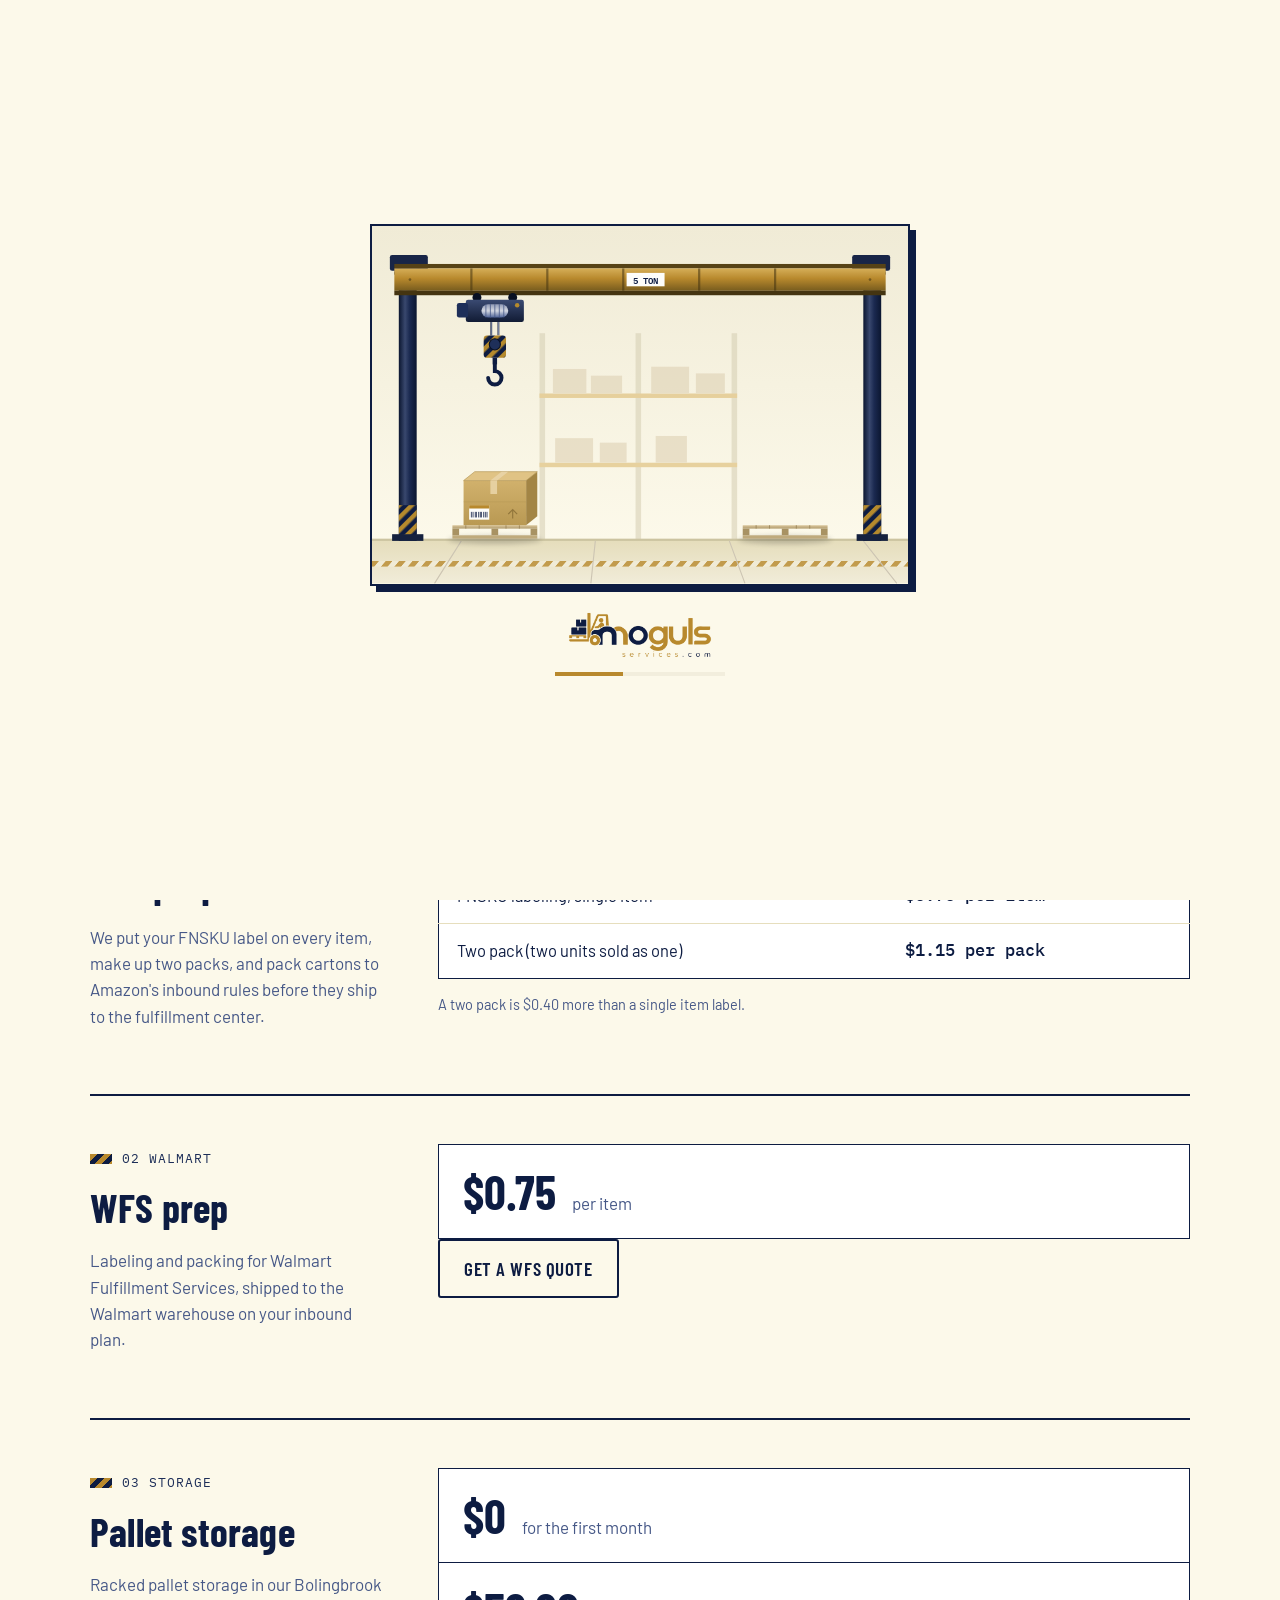
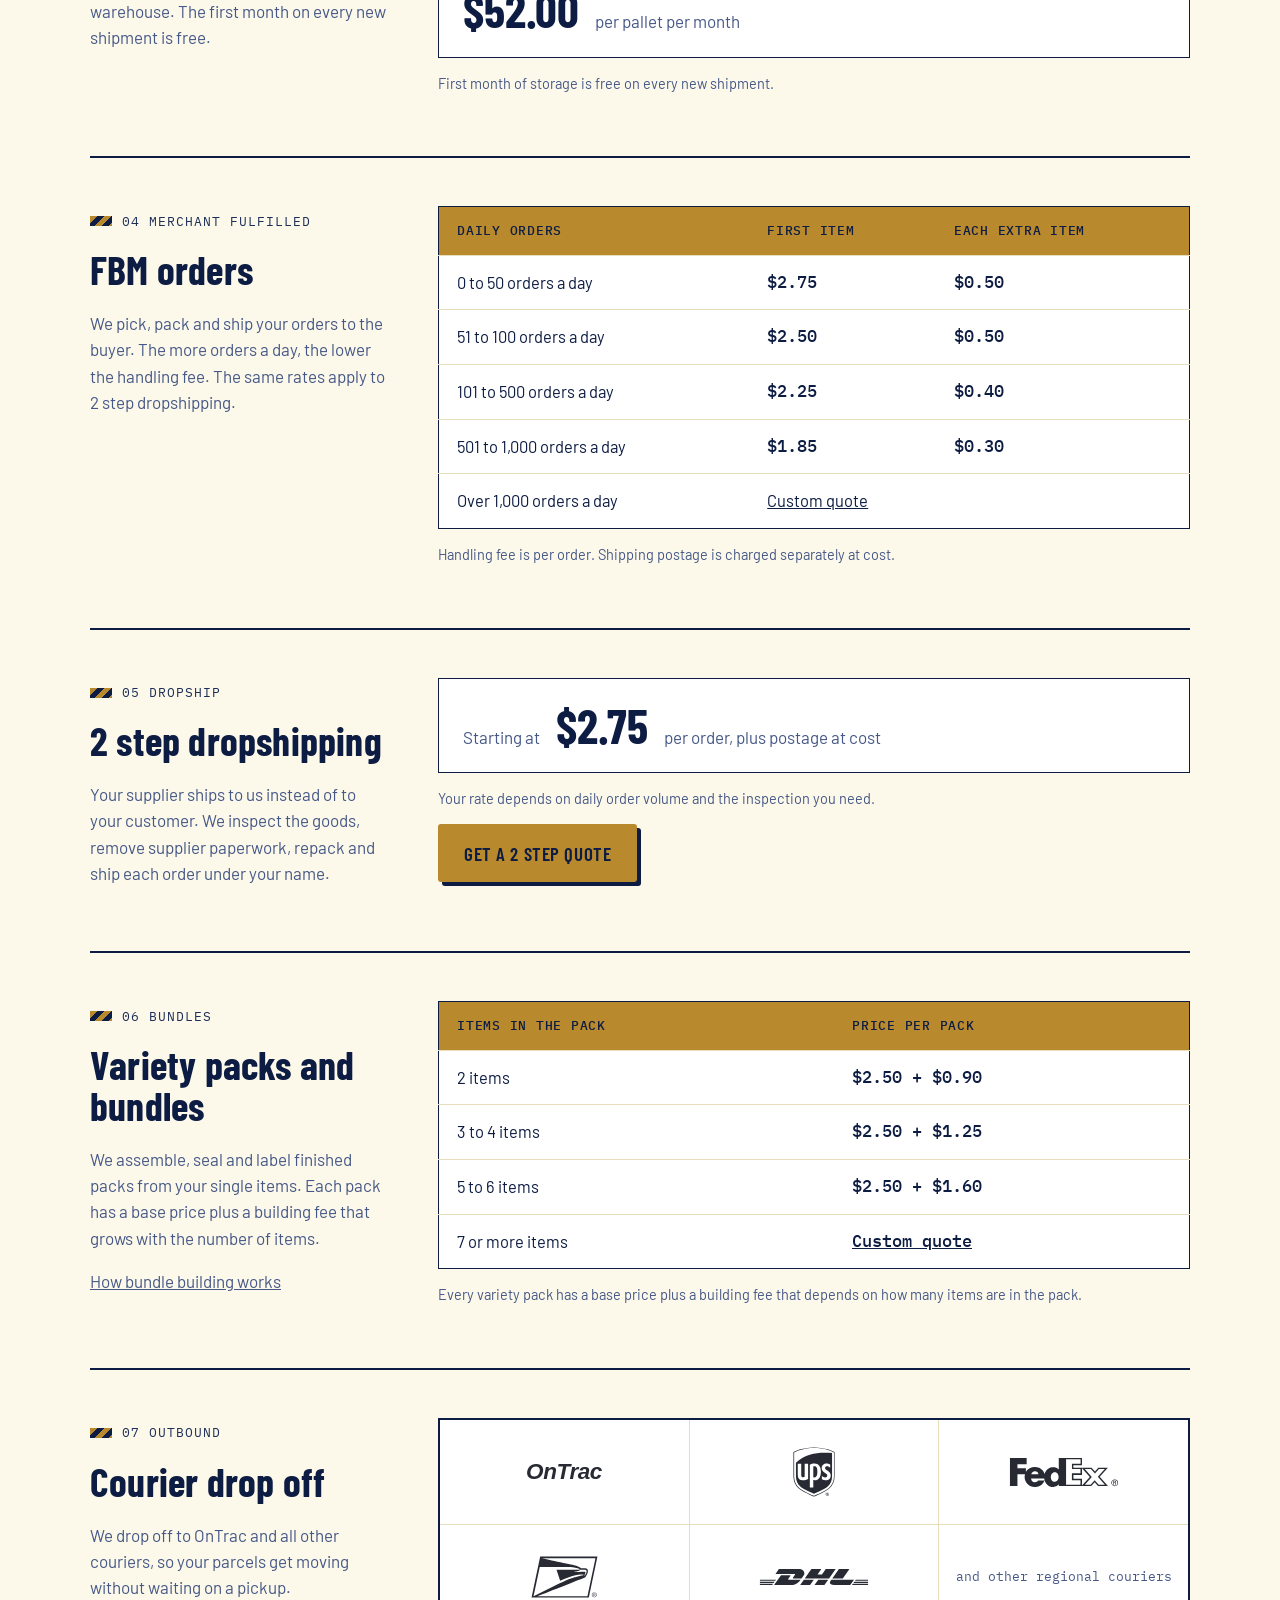
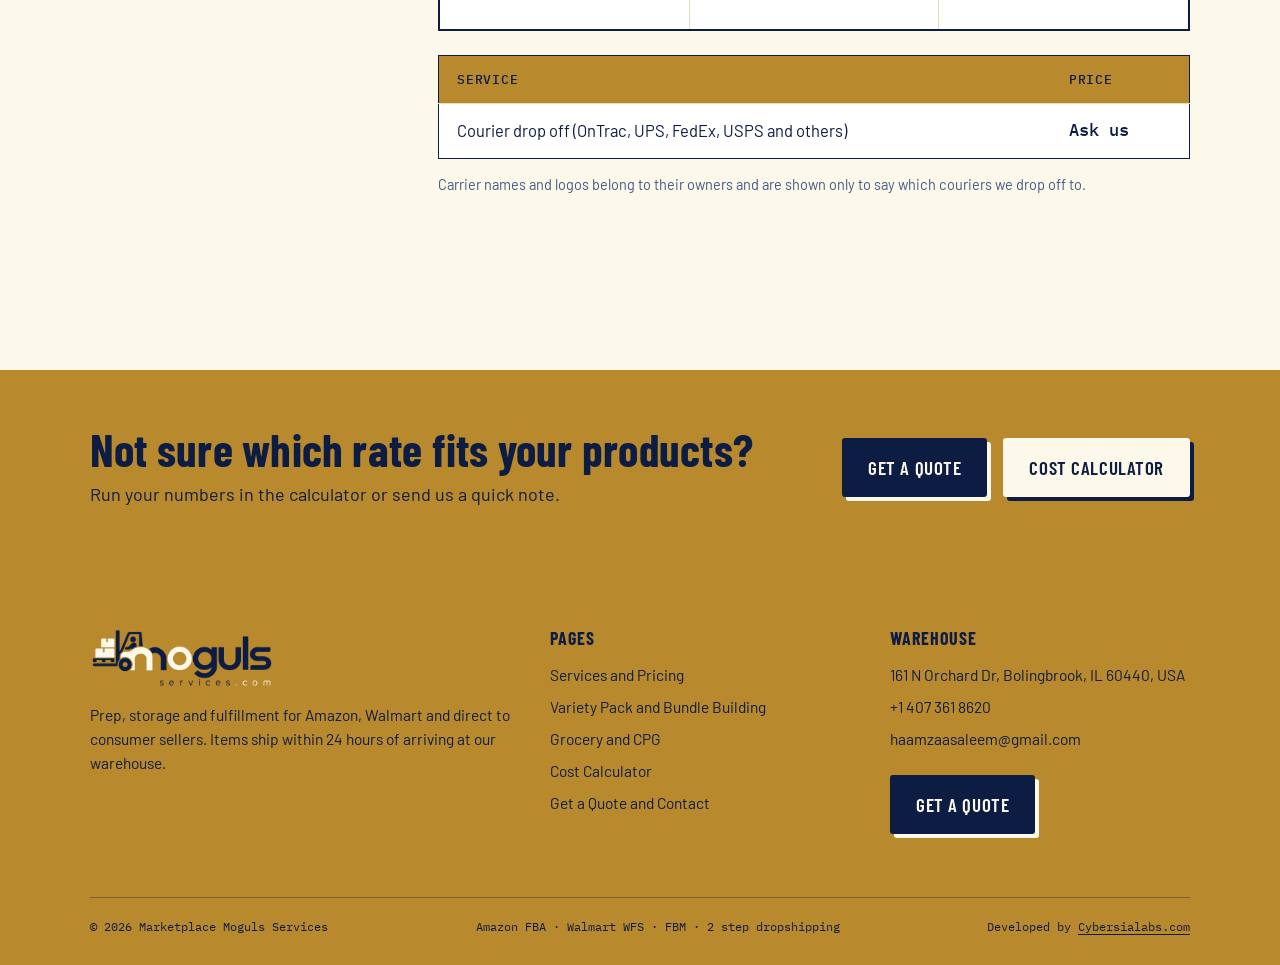
<file: services.html>
<!doctype html>
<html lang="en">
<head>
<meta charset="utf-8">
<meta name="viewport" content="width=device-width, initial-scale=1">
<title>Services and Pricing | Marketplace Moguls Services</title>
<meta name="description" content="FNSKU labeling, FBM handling tiers, variety pack building, pallet storage and courier drop off. Every rate listed.">
<script>try{if(sessionStorage.getItem("mm_seen"))document.documentElement.classList.add("no-loader")}catch(e){}</script>
<noscript><style>.loader{display:none}</style></noscript>
<link rel="icon" href="assets/img/favicon.png">
<link rel="preconnect" href="https://fonts.googleapis.com">
<link rel="preconnect" href="https://fonts.gstatic.com" crossorigin>
<link href="https://fonts.googleapis.com/css2?family=Barlow:wght@400;500;600&family=Barlow+Condensed:wght@600;700&family=IBM+Plex+Mono:wght@400;500&display=swap" rel="stylesheet">
<link rel="stylesheet" href="assets/css/style.css">
</head>
<body>
<div class="loader" id="loader" role="status" aria-label="Loading">
  <div class="loader-inner">
    <svg class="crane" viewBox="0 0 480 320" aria-hidden="true">
      <defs>
        <linearGradient id="ldWall" x1="0" y1="0" x2="0" y2="1">
          <stop offset="0" stop-color="#f0ebd6"/><stop offset="1" stop-color="#fcf9ea"/>
        </linearGradient>
        <linearGradient id="ldFloor" x1="0" y1="0" x2="0" y2="1">
          <stop offset="0" stop-color="#e5ddbb"/><stop offset="1" stop-color="#f1ecd9"/>
        </linearGradient>
        <linearGradient id="ldGirder" x1="0" y1="0" x2="0" y2="1">
          <stop offset="0" stop-color="#d5ae58"/><stop offset=".45" stop-color="#b8892d"/><stop offset="1" stop-color="#785c1e"/>
        </linearGradient>
        <linearGradient id="ldSteel" x1="0" y1="0" x2="1" y2="0">
          <stop offset="0" stop-color="#0b1630"/><stop offset=".35" stop-color="#39486e"/><stop offset=".6" stop-color="#1b2a51"/><stop offset="1" stop-color="#0b1630"/>
        </linearGradient>
        <linearGradient id="ldBody" x1="0" y1="0" x2="0" y2="1">
          <stop offset="0" stop-color="#3a4a72"/><stop offset="1" stop-color="#111b34"/>
        </linearGradient>
        <linearGradient id="ldDrum" x1="0" y1="0" x2="0" y2="1">
          <stop offset="0" stop-color="#909ab5"/><stop offset=".5" stop-color="#d3d7e1"/><stop offset="1" stop-color="#4f6398"/>
        </linearGradient>
        <linearGradient id="ldRope" x1="0" y1="0" x2="1" y2="0">
          <stop offset="0" stop-color="#15213f"/><stop offset=".5" stop-color="#7c88a7"/><stop offset="1" stop-color="#15213f"/>
        </linearGradient>
        <linearGradient id="ldKraft" x1="0" y1="0" x2="0" y2="1">
          <stop offset="0" stop-color="#d1b16c"/><stop offset="1" stop-color="#b99953"/>
        </linearGradient>
        <linearGradient id="ldWood" x1="0" y1="0" x2="0" y2="1">
          <stop offset="0" stop-color="#d9c59a"/><stop offset="1" stop-color="#b39e70"/>
        </linearGradient>
        <pattern id="ldHazard" width="8" height="8" patternUnits="userSpaceOnUse" patternTransform="rotate(45)">
          <rect width="8" height="8" fill="#0d1c42"/><rect width="4" height="8" fill="#b58a2d"/>
        </pattern>
        <pattern id="ldLane" width="12" height="6" patternUnits="userSpaceOnUse" patternTransform="skewX(-40)">
          <rect width="12" height="6" fill="#f1ecd9"/><rect width="6" height="6" fill="#b8892d"/>
        </pattern>
        <filter id="ldBlur" x="-50%" y="-50%" width="200%" height="200%"><feGaussianBlur stdDeviation="2.5"/></filter>

        <!-- carton, 66 wide by 48 tall, front face starts at y 8 -->
        <g id="ldCarton">
          <polygon points="0,8 10,0 66,0 56,8" fill="#e0c385"/>
          <polygon points="56,8 66,0 66,40 56,48" fill="#a38545"/>
          <rect x="0" y="8" width="56" height="40" fill="url(#ldKraft)"/>
          <polygon points="0,8 10,0 66,0 56,8" fill="none" stroke="#b59755" stroke-width=".6"/>
          <line x1="0" y1="27" x2="56" y2="27" stroke="#a98b4b" stroke-width=".5" opacity=".5"/>
          <polygon points="24,8 34,0 40,0 30,8" fill="#e9d4a7" opacity=".9"/>
          <rect x="24" y="8" width="6" height="12" fill="#e9d4a7" opacity=".9"/>
          <rect x="5" y="30" width="18" height="13" fill="#fdfdfa"/>
          <rect x="5" y="30" width="18" height="3" fill="#b8892d"/>
          <path d="M7 36v5M8.5 36v5M10.5 36v5M11.5 36v5M13.5 36v5M15 36v5M16 36v5M18 36v5M19.5 36v5M21 36v5" stroke="#0d1c42" stroke-width=".7"/>
          <path d="M40 38l4 -4 4 4M44 34v8" stroke="#7d642e" stroke-width="1" fill="none" opacity=".7"/>
        </g>
        <g id="ldPallet">
          <rect x="0" y="0" width="76" height="3" fill="url(#ldWood)"/>
          <rect x="0" y="3" width="6" height="6" fill="#a89263"/>
          <rect x="35" y="3" width="6" height="6" fill="#a89263"/>
          <rect x="70" y="3" width="6" height="6" fill="#a89263"/>
          <rect x="0" y="9" width="76" height="3" fill="#bfaa7c"/>
          <path d="M12 0v3M24 0v3M48 0v3M60 0v3" stroke="#9b865a" stroke-width=".8"/>
        </g>
      </defs>

      <!-- building -->
      <rect width="480" height="282" fill="url(#ldWall)"/>
      <g opacity=".55">
        <g fill="#d5ceb2">
          <rect x="150" y="96" width="5" height="186"/><rect x="236" y="96" width="5" height="186"/><rect x="322" y="96" width="5" height="186"/>
        </g>
        <g fill="#d9b465">
          <rect x="150" y="150" width="177" height="4"/><rect x="150" y="212" width="177" height="4"/>
        </g>
        <g fill="#dcceb0">
          <rect x="162" y="128" width="30" height="22"/><rect x="196" y="134" width="28" height="16"/><rect x="250" y="126" width="34" height="24"/><rect x="290" y="132" width="26" height="18"/>
          <rect x="164" y="190" width="34" height="22"/><rect x="204" y="194" width="24" height="18"/><rect x="254" y="188" width="28" height="24"/>
        </g>
      </g>
      <rect y="281" width="480" height="39" fill="url(#ldFloor)"/>
      <rect y="280" width="480" height="2" fill="#ccc4a1"/>
      <rect x="0" y="300" width="480" height="5" fill="url(#ldLane)" opacity=".8"/>
      <path d="M80 282L56 320M200 282L196 320M320 282L334 320M440 282L470 320" stroke="#cdc5b3" stroke-width="1"/>

      <!-- columns and runway -->
      <g>
        <rect x="24" y="44" width="16" height="238" fill="url(#ldSteel)"/>
        <rect x="440" y="44" width="16" height="238" fill="url(#ldSteel)"/>
        <rect x="18" y="276" width="28" height="6" fill="#15213f"/>
        <rect x="434" y="276" width="28" height="6" fill="#15213f"/>
        <rect x="24" y="250" width="16" height="26" fill="url(#ldHazard)"/>
        <rect x="440" y="250" width="16" height="26" fill="url(#ldHazard)"/>
      </g>
      <!-- end trucks -->
      <rect x="16" y="26" width="34" height="14" rx="2" fill="#182547"/>
      <rect x="430" y="26" width="34" height="14" rx="2" fill="#182547"/>
      <circle cx="24" cy="42" r="4" fill="#081023"/><circle cx="42" cy="42" r="4" fill="#081023"/>
      <circle cx="438" cy="42" r="4" fill="#081023"/><circle cx="456" cy="42" r="4" fill="#081023"/>
      <!-- bridge girder -->
      <rect x="20" y="34" width="440" height="4" fill="#564216"/>
      <rect x="20" y="38" width="440" height="20" fill="url(#ldGirder)"/>
      <rect x="20" y="58" width="440" height="4" fill="#443411"/>
      <g fill="#443411" opacity=".55">
        <circle cx="34" cy="48" r="1.2"/><circle cx="446" cy="48" r="1.2"/>
        <rect x="88" y="38" width="2" height="20"/><rect x="156" y="38" width="2" height="20"/><rect x="224" y="38" width="2" height="20"/><rect x="292" y="38" width="2" height="20"/><rect x="360" y="38" width="2" height="20"/>
      </g>
      <rect x="228" y="42" width="34" height="12" fill="#fdfdfa"/>
      <text x="245" y="51.5" text-anchor="middle" font-family="IBM Plex Mono, monospace" font-size="8" font-weight="600" fill="#0d1c42">5 TON</text>

      <!-- the box waiting to be picked, and the one just delivered -->
      <ellipse cx="110" cy="281" rx="42" ry="4" fill="#000000" opacity=".18" filter="url(#ldBlur)"/>
      <use href="#ldPallet" x="72" y="268"/>
      <use class="ld-pick" href="#ldCarton" x="82" y="220"/>
      <ellipse cx="370" cy="281" rx="42" ry="4" fill="#000000" opacity=".18" filter="url(#ldBlur)"/>
      <use href="#ldPallet" x="332" y="268"/>
      <use class="ld-drop" href="#ldCarton" x="342" y="220"/>

      <!-- trolley, ropes and load: everything that travels along the girder -->
      <g class="ld-x">
        <g transform="translate(110 0)">
          <ellipse class="ld-shadow" cx="0" cy="281" rx="30" ry="3.5" fill="#000000" filter="url(#ldBlur)"/>
          <circle cx="-16" cy="64" r="4" fill="#081023"/><circle cx="16" cy="64" r="4" fill="#081023"/>
          <rect x="-26" y="66" width="52" height="20" rx="2" fill="url(#ldBody)"/>
          <rect x="-34" y="69" width="10" height="13" rx="2" fill="#1e2f59"/>
          <rect x="-12" y="70" width="24" height="12" rx="6" fill="url(#ldDrum)"/>
          <path d="M-8 70v12M-4 70v12M0 70v12M4 70v12M8 70v12" stroke="#455786" stroke-width=".7"/>
          <circle cx="20" cy="71" r="2" fill="#b58a2d"/>
          <g transform="translate(0 86)">
            <g class="ld-rope">
              <rect x="-4" y="0" width="1.6" height="100" fill="url(#ldRope)"/>
              <rect x="2.4" y="0" width="1.6" height="100" fill="url(#ldRope)"/>
            </g>
            <g class="ld-y">
              <g class="ld-sway">
                <rect x="-10" y="0" width="20" height="20" rx="3" fill="url(#ldHazard)"/>
                <circle cx="0" cy="8" r="5" fill="#1e2f59" stroke="#081023" stroke-width="1"/>
                <rect x="-2" y="20" width="4" height="6" fill="#0d1c42"/>
                <path d="M0 26v6a6 6 0 1 1 -6 6" fill="none" stroke="#0d1c42" stroke-width="3.5" stroke-linecap="round"/>
                <g class="ld-carry">
                  <path d="M-1 32L-21 55M1 32L33 52" stroke="#38476e" stroke-width="1.6" stroke-dasharray="3 1.6"/>
                  <use href="#ldCarton" x="-28" y="50"/>
                </g>
              </g>
            </g>
          </g>
        </g>
      </g>
    </svg>
    <img class="loader-logo" src="assets/img/logo-gold.png" alt="" width="1000" height="315">
    <div class="loader-bar"><span></span></div>
  </div>
</div>
<a class="skip" href="#main">Skip to content</a>
<div class="topbar">
  <div class="wrap">
    <span>Ships within <b>24 hours</b> of delivery to our dock</span>
    <span class="hide-sm">First month of storage <b>free</b></span>
    <span class="hide-sm">Bolingbrook, IL</span>
  </div>
</div>
<header class="site-header">
  <div class="wrap">
    <a class="brand" href="index.html"><img src="assets/img/logo-gold.png" alt="Marketplace Moguls Services" width="1000" height="315"></a>
    <button class="menu-btn" type="button" aria-expanded="false" aria-controls="nav">Menu</button>
    <nav class="nav" id="nav" aria-label="Main">
      <a href="index.html">Home</a>
      <a href="services.html" aria-current="page">Services and Pricing</a>
      <a href="bundles.html">Variety Packs</a>
      <a href="grocery.html">Grocery and CPG</a>
      <a href="calculator.html">Cost Calculator</a>
      <a href="quote.html">Contact</a>
      <a class="btn orange header-cta" href="quote.html">Get a Quote</a>
    </nav>
  </div>
</header>
<main id="main">
<section class="page-hero">
  <div class="wrap">
    <div>
      <div class="tag">Services and pricing</div>
      <h1>Plain prices. Per item, per order, per pack.</h1>
      <p class="lead">Every rate we charge is on this page. Shipping postage is billed separately at our cost.</p>
      <div class="btn-row"><a class="btn orange" href="quote.html">Get a Quote</a></div>
    </div>
    <table class="rate">
      <thead><tr><th>Jump to</th><th>Starts at</th></tr></thead>
      <tbody>
        <tr><td><a href="#ffbbaa">FBA prep</a></td><td class="p" data-price="fnsku.perItem">$0.75</td></tr>
        <tr><td><a href="#wfs">WFS prep</a></td><td class="p" data-price="wfsPrep.perItem" data-pending="Coming soon">$0.75</td></tr>
        <tr><td><a href="#storage">Pallet storage</a></td><td class="p">Month 1 free</td></tr>
        <tr><td><a href="#fbm">FBM orders</a></td><td class="p" data-price="d.fbmFrom">$2.75</td></tr>
        <tr><td><a href="#two-step">2 step dropshipping</a></td><td class="p" data-price="d.fbmFrom">$2.75</td></tr>
        <tr><td><a href="#bundles">Variety packs and bundles</a></td><td class="p" data-bundle-from>$2.50 + $0.90</td></tr>
        <tr><td><a href="#courier">Courier drop off</a></td><td class="p">Ask us</td></tr>
      </tbody>
    </table>
  </div>
</section>

<section>
  <div class="wrap">

    <div class="price-block" id="fba">
      <div class="side">
        <div class="tag">01 Amazon</div>
        <h2>FBA prep</h2>
        <p>We put your FNSKU label on every item, make up two packs, and pack cartons to Amazon's inbound rules before they ship to the fulfillment center.</p>
      </div>
      <div>
        <table class="rate">
          <thead><tr><th>Service</th><th>Price</th></tr></thead>
          <tbody>
            <tr><td>FNSKU labeling, single item</td><td class="p"><span data-price="fnsku.perItem">$0.75</span> per item</td></tr>
            <tr><td>Two pack (two units sold as one)</td><td class="p"><span data-price="d.twoPack">$1.15</span> per pack</td></tr>
          </tbody>
        </table>
        <p class="fine">A two pack is <span data-price="fnsku.twoPackAdd">$0.40</span> more than a single item label.</p>
      </div>
    </div>

    <div class="price-block" id="wfs">
      <div class="side">
        <div class="tag">02 Walmart</div>
        <h2>WFS prep</h2>
        <p>Labeling and packing for Walmart Fulfillment Services, shipped to the Walmart warehouse on your inbound plan.</p>
      </div>
      <div>
        <div class="price-line">
          <span class="amt" data-price="wfsPrep.perItem" data-pending="Price coming soon">$0.75</span>
          <span class="muted" data-text="wfsPrep.unit">per item</span>
        </div>
        <p class="fine" data-text="wfsPrep.note"></p>
        <a class="btn ghost" href="quote.html">Get a WFS quote</a>
      </div>
    </div>

    <div class="price-block" id="storage">
      <div class="side">
        <div class="tag">03 Storage</div>
        <h2>Pallet storage</h2>
        <p>Racked pallet storage in our Bolingbrook warehouse. The first month on every new shipment is free.</p>
      </div>
      <div>
        <div class="price-line">
          <span class="amt">$0</span><span class="muted">for the first month</span>
        </div>
        <div class="price-line">
          <span class="amt" data-price="palletStorage.perPalletMonth" data-pending="Price coming soon">$52.00</span>
          <span class="muted" data-text="palletStorage.unit">per pallet per month</span>
        </div>
        <p class="fine" data-text="palletStorage.note"></p>
      </div>
    </div>

    <div class="price-block" id="fbm">
      <div class="side">
        <div class="tag">04 Merchant fulfilled</div>
        <h2>FBM orders</h2>
        <p>We pick, pack and ship your orders to the buyer. The more orders a day, the lower the handling fee. The same rates apply to 2 step dropshipping.</p>
      </div>
      <div>
        <div class="table-scroll">
          <table class="rate" data-table="fulfillment">
            <thead><tr><th>Daily orders</th><th>First item</th><th>Each extra item</th></tr></thead>
            <tbody>
              <tr><td>0 to 50 orders a day</td><td class="p">$2.75</td><td class="p">$0.50</td></tr>
              <tr><td>51 to 100 orders a day</td><td class="p">$2.50</td><td class="p">$0.50</td></tr>
              <tr><td>101 to 500 orders a day</td><td class="p">$2.25</td><td class="p">$0.40</td></tr>
              <tr><td>501 to 1,000 orders a day</td><td class="p">$1.85</td><td class="p">$0.30</td></tr>
            </tbody>
          </table>
        </div>
        <p class="fine">Handling fee is per order. Shipping postage is charged separately at cost.</p>
      </div>
    </div>

    <div class="price-block" id="two-step">
      <div class="side">
        <div class="tag">05 Dropship</div>
        <h2>2 step dropshipping</h2>
        <p>Your supplier ships to us instead of to your customer. We inspect the goods, remove supplier paperwork, repack and ship each order under your name.</p>
      </div>
      <div>
        <div class="price-line">
          <span class="muted">Starting at</span>
          <span class="amt" data-price="d.fbmFrom">$2.75</span>
          <span class="muted">per order, plus postage at cost</span>
        </div>
        <p class="fine">Your rate depends on daily order volume and the inspection you need.</p>
        <a class="btn orange" href="quote.html">Get a 2 step quote</a>
      </div>
    </div>

    <div class="price-block" id="bundles">
      <div class="side">
        <div class="tag">06 Bundles</div>
        <h2>Variety packs and bundles</h2>
        <p>We assemble, seal and label finished packs from your single items. Each pack has a base price plus a building fee that grows with the number of items.</p>
        <p><a href="bundles.html">How bundle building works</a></p>
      </div>
      <div>
        <table class="rate" data-table="bundles">
          <thead><tr><th>Items in the pack</th><th>Price per pack</th></tr></thead>
          <tbody>
            <tr><td>2 items</td><td class="p">$2.50 + $0.90</td></tr>
            <tr><td>3 to 4 items</td><td class="p">$2.50 + $1.25</td></tr>
            <tr><td>5 to 6 items</td><td class="p">$2.50 + $1.60</td></tr>
            <tr><td>7 or more items</td><td class="p"><a href="quote.html">Custom quote</a></td></tr>
          </tbody>
        </table>
        <p class="fine" data-text="bundleBase.note"></p>
      </div>
    </div>

    <div class="price-block" id="courier">
      <div class="side">
        <div class="tag">07 Outbound</div>
        <h2>Courier drop off</h2>
        <p>We drop off to OnTrac and all other couriers, so your parcels get moving without waiting on a pickup.</p>
      </div>
      <div>
<ul class="carriers" aria-label="Couriers we drop off to">
  <li><img src="assets/img/couriers/ontrac.svg" alt="OnTrac" width="110" height="42" loading="lazy"></li>
  <li><img src="assets/img/couriers/ups.svg" alt="UPS" width="110" height="42" loading="lazy"></li>
  <li><img src="assets/img/couriers/fedex.svg" alt="FedEx" width="110" height="42" loading="lazy"></li>
  <li><img src="assets/img/couriers/usps.svg" alt="USPS" width="110" height="42" loading="lazy"></li>
  <li><img src="assets/img/couriers/dhl.svg" alt="DHL" width="110" height="42" loading="lazy"></li>
  <li class="more">and other regional couriers</li>
</ul>
        <div style="height:24px"></div>
        <table class="rate" data-table="extras">
          <thead><tr><th>Service</th><th>Price</th></tr></thead>
          <tbody></tbody>
        </table>
        <p class="fine">Carrier names and logos belong to their owners and are shown only to say which couriers we drop off to.</p>
      </div>
    </div>

  </div>
</section>

<div class="cta-band">
  <div class="wrap">
    <div>
      <h2>Not sure which rate fits your products?</h2>
      <p>Run your numbers in the calculator or send us a quick note.</p>
    </div>
    <div class="btn-row">
      <a class="btn" href="quote.html">Get a Quote</a>
      <a class="btn light" href="calculator.html">Cost Calculator</a>
    </div>
  </div>
</div>
</main>
<footer class="site-footer">
  <div class="wrap">
    <div class="cols">
      <div>
        <img src="assets/img/logo-on-gold.png" alt="Marketplace Moguls Services" width="1000" height="315" loading="lazy">
        <p>Prep, storage and fulfillment for Amazon, Walmart and direct to consumer sellers. Items ship within 24 hours of arriving at our warehouse.</p>
      </div>
      <div>
        <h4>Pages</h4>
        <ul>
          <li><a href="services.html">Services and Pricing</a></li>
          <li><a href="bundles.html">Variety Pack and Bundle Building</a></li>
          <li><a href="grocery.html">Grocery and CPG</a></li>
          <li><a href="calculator.html">Cost Calculator</a></li>
          <li><a href="quote.html">Get a Quote and Contact</a></li>
        </ul>
      </div>
      <div>
        <h4>Warehouse</h4>
        <ul>
          <li data-setting="address">161 N Orchard Dr, Bolingbrook, IL 60440, USA</li>
          <li data-if-setting="phone"><a href="tel:+14073618620" data-setting-href="phone" data-setting="phone">+1 407 361 8620</a></li>
          <li><a href="mailto:haamzaasaleem@gmail.com" data-setting-href="contactEmail" data-setting="contactEmail">haamzaasaleem@gmail.com</a></li>
          <li data-if-setting="hours" data-setting="hours"></li>
        </ul>
        <p style="margin-top:20px"><a class="btn orange" href="quote.html">Get a Quote</a></p>
      </div>
    </div>
    <div class="base">
      <span>&copy; <span data-year>2026</span> Marketplace Moguls Services</span>
      <span>Amazon FBA &middot; Walmart WFS &middot; FBM &middot; 2 step dropshipping</span>
      <span>Developed by <a href="https://cybersialabs.com" target="_blank" rel="noopener">Cybersialabs.com</a></span>
    </div>
  </div>
</footer>
<script src="assets/js/site.js"></script>
</body>
</html>
</file>
<file: assets/css/style.css>
/* Marketplace Moguls Services
   Plain CSS, no framework. Colors come from the logo. */

:root {
  --ink: #0d1c42;
  --ink-2: #1d2e58;
  --ink-soft: #465887;
  --orange: #b8892d;
  --orange-deep: #916e24;
  --paper: #fcf9ea;
  --paper-2: #f2eedd;
  --white: #ffffff;
  --line: #e6debd;
  --kraft: #c9aa66;
  --kraft-top: #dcc082;
  --kraft-side: #a98a48;
  --ok: #2f7a4a;
  --err: #b3261e;

  --f-head: "Barlow Condensed", "Arial Narrow", sans-serif;
  --f-body: "Barlow", "Helvetica Neue", Arial, sans-serif;
  --f-mono: "IBM Plex Mono", ui-monospace, Menlo, monospace;

  --wrap: 1180px;
  --gutter: clamp(16px, 4vw, 40px);
}

*, *::before, *::after { box-sizing: border-box; }
html { scroll-behavior: smooth; }
body {
  margin: 0;
  background: var(--paper);
  color: var(--ink);
  font-family: var(--f-body);
  font-size: 17px;
  line-height: 1.55;
  -webkit-font-smoothing: antialiased;
}
img { max-width: 100%; display: block; }
a { color: inherit; }
p { margin: 0 0 1em; }
h1, h2, h3, h4 {
  font-family: var(--f-head);
  font-weight: 700;
  line-height: 1.02;
  margin: 0 0 .5em;
  letter-spacing: .005em;
}
h1 { font-size: clamp(44px, 6.4vw, 84px); }
h2 { font-size: clamp(34px, 4.2vw, 54px); }
h3 { font-size: 26px; }
h4 { font-size: 20px; }

.wrap { max-width: var(--wrap); margin: 0 auto; padding: 0 var(--gutter); }
.mono { font-family: var(--f-mono); }
.muted { color: var(--ink-soft); }
.accent { color: var(--orange); }
.skip { position: absolute; left: -999px; }
.skip:focus { left: 12px; top: 12px; z-index: 99; background: var(--white); padding: 8px 12px; }

/* small uppercase tag, styled like a rack location label */
.tag {
  display: inline-flex;
  align-items: center;
  gap: 10px;
  font-family: var(--f-mono);
  font-size: 12.5px;
  letter-spacing: .08em;
  text-transform: uppercase;
  color: var(--ink-2);
  margin-bottom: 18px;
}
.tag::before {
  content: "";
  width: 22px;
  height: 10px;
  background: repeating-linear-gradient(135deg, var(--orange) 0 5px, var(--ink) 5px 10px);
}
.on-dark .tag { color: #dfd9c3; }

/* ---------- buttons ---------- */
.btn {
  display: inline-flex;
  align-items: center;
  justify-content: center;
  gap: 10px;
  font-family: var(--f-head);
  font-size: 19px;
  font-weight: 600;
  letter-spacing: .03em;
  text-transform: uppercase;
  text-decoration: none;
  padding: 13px 24px 12px;
  border: 2px solid var(--ink);
  background: var(--ink);
  color: var(--white);
  border-radius: 3px;
  cursor: pointer;
  transition: transform .15s ease, background .15s ease, box-shadow .15s ease;
  box-shadow: 4px 4px 0 var(--orange);
}
.btn:hover { transform: translate(-2px, -2px); box-shadow: 6px 6px 0 var(--orange); }
.btn:active { transform: translate(2px, 2px); box-shadow: 1px 1px 0 var(--orange); }
.btn.orange { background: var(--orange); border-color: var(--orange); box-shadow: 4px 4px 0 var(--ink); }
.btn.orange:hover { box-shadow: 6px 6px 0 var(--ink); }
.btn.ghost { background: transparent; color: var(--ink); box-shadow: none; }
.btn.ghost:hover { background: var(--ink); color: var(--white); transform: none; }
.btn.light { background: var(--paper); color: var(--ink); border-color: var(--paper); box-shadow: 4px 4px 0 var(--ink); }
.btn[disabled] { opacity: .6; cursor: wait; }
.btn-row { display: flex; flex-wrap: wrap; gap: 16px; align-items: center; }

/* ---------- header ---------- */
.topbar {
  background: var(--ink);
  color: #f1ecda;
  font-family: var(--f-mono);
  font-size: 12.5px;
  letter-spacing: .04em;
}
.topbar .wrap { display: flex; gap: 28px; justify-content: space-between; padding-top: 8px; padding-bottom: 8px; }
.topbar b { color: var(--orange); font-weight: 500; }
.topbar a { text-decoration: none; }

.site-header {
  position: sticky;
  top: 0;
  z-index: 50;
  background: rgba(252, 249, 234, .94);
  backdrop-filter: saturate(1.2) blur(6px);
  border-bottom: 1px solid var(--line);
}
.site-header .wrap { display: flex; align-items: center; gap: 24px; height: 76px; }
.brand img { height: 60px; width: auto; }
.nav { display: flex; gap: 4px; margin-left: auto; align-items: center; }
.nav a {
  text-decoration: none;
  font-weight: 500;
  font-size: 15.5px;
  padding: 8px 10px;
  border-bottom: 2px solid transparent;
}
.nav a:hover { border-color: var(--line); }
.nav a[aria-current="page"] { border-color: var(--orange); }
.header-cta { margin-left: 12px; padding: 10px 18px 9px; font-size: 17px; box-shadow: 3px 3px 0 var(--orange); }
.menu-btn {
  display: none;
  margin-left: auto;
  background: none;
  border: 2px solid var(--ink);
  padding: 8px 10px;
  font-family: var(--f-mono);
  font-size: 13px;
  cursor: pointer;
}

@media (max-width: 1060px) {
  .menu-btn { display: block; }
  .nav {
    position: absolute;
    top: 76px; left: 0; right: 0;
    flex-direction: column;
    align-items: stretch;
    background: var(--paper);
    border-bottom: 2px solid var(--ink);
    padding: 8px var(--gutter) 20px;
    display: none;
  }
  .nav.open { display: flex; }
  .nav a { padding: 12px 0; border-bottom: 1px solid var(--line); }
  .header-cta { margin: 14px 0 0; }
  .topbar .hide-sm { display: none; }
}

/* ---------- sections ---------- */
section { padding: clamp(64px, 9vw, 112px) 0; }
.on-dark { background: var(--ink); color: #f4f0e1; }
.on-dark .muted { color: #cac19c; }
.band-paper2 { background: var(--paper-2); }
.section-head { display: grid; grid-template-columns: 1fr 1.1fr; gap: 40px; align-items: end; margin-bottom: 48px; }
.section-head p { font-size: 19px; margin: 0; }
@media (max-width: 860px) { .section-head { grid-template-columns: 1fr; gap: 12px; } }

/* ---------- hero ---------- */
.hero { padding: 48px 0 40px; overflow: hidden; }
.hero .wrap { display: grid; grid-template-columns: 1.05fr 1fr; gap: 32px; align-items: center; }
.hero h1 { margin-bottom: 22px; }
.hero h1 em { font-style: normal; color: var(--orange); }
.hero .lead { font-size: 20px; max-width: 34em; margin-bottom: 30px; }
.hero-note { margin-top: 26px; font-family: var(--f-mono); font-size: 13px; color: var(--ink-soft); }
@media (max-width: 920px) { .hero .wrap { grid-template-columns: 1fr; } }

.page-hero { padding: 64px 0 56px; border-bottom: 1px solid var(--line); }
.page-hero .wrap { display: grid; grid-template-columns: 1.2fr 1fr; gap: 40px; align-items: center; }
.page-hero p.lead { font-size: 20px; max-width: 36em; }
@media (max-width: 920px) { .page-hero .wrap { grid-template-columns: 1fr; } }

/* ---------- 3D primitives ---------- */
.stage {
  position: relative;
  height: 470px;
  perspective: 1600px;
  perspective-origin: 50% 30%;
  overflow: hidden;
}
.world {
  position: absolute;
  left: 50%; top: 52%;
  width: 0; height: 0;
  transform-style: preserve-3d;
  transform: rotateX(58deg) rotateZ(-38deg);
  transition: transform .5s cubic-bezier(.2,.7,.2,1);
}
.cub, .cub > i { position: absolute; transform-style: preserve-3d; }
.cub > i { display: block; backface-visibility: hidden; }
.cub > i.t { background: var(--kraft-top); }
.cub > i.f { background: var(--kraft); }
.cub > i.b { background: var(--kraft); }
.cub > i.l { background: var(--kraft-side); }
.cub > i.r { background: var(--kraft-side); }

/* tape across the top of a carton */
.carton > i.t { background: linear-gradient(90deg, transparent 42%, #e7d1a1 42% 58%, transparent 58%), var(--kraft-top); }
.carton > i.f::after {
  content: "";
  position: absolute;
  left: 14%; bottom: 18%;
  width: 38%; height: 30%;
  background:
    repeating-linear-gradient(90deg, var(--ink) 0 1px, transparent 1px 3px, var(--ink) 3px 5px, transparent 5px 6px) 6% 70% / 88% 34% no-repeat,
    #fdfdfa;
}
.carton.orange > i.t { background: linear-gradient(90deg, transparent 42%, #dcbb74 42% 58%, transparent 58%), #d1a545; }
.carton.orange > i.f, .carton.orange > i.b { background: var(--orange); }
.carton.orange > i.l, .carton.orange > i.r { background: var(--orange-deep); }

.steel > i.t { background: #38476e; }
.steel > i.f, .steel > i.b { background: var(--ink); }
.steel > i.l, .steel > i.r { background: #0b152e; }
.beam > i.t { background: #d1a545; }
.beam > i.f, .beam > i.b { background: var(--orange); }
.beam > i.l, .beam > i.r { background: var(--orange-deep); }
.wood > i.t { background: #d8c6a0; }
.wood > i.f, .wood > i.b { background: #b8a170; }
.wood > i.l, .wood > i.r { background: #9a8455; }
.belt > i.t { background: repeating-linear-gradient(90deg, #182649 0 18px, #1d2d57 18px 20px); animation: belt 1.2s linear infinite; background-size: 20px 100%; }
.belt > i.f, .belt > i.b, .belt > i.l, .belt > i.r { background: #38476e; }
@keyframes belt { to { background-position: 20px 0; } }

.floor {
  position: absolute;
  transform-style: preserve-3d;
  background:
    linear-gradient(var(--paper-2), var(--paper-2)) padding-box;
  border: 2px solid #d5ceb2;
}
.floor::before {
  content: "";
  position: absolute; inset: 0;
  background-image:
    linear-gradient(#d5cebf 1px, transparent 1px),
    linear-gradient(90deg, #d5cebf 1px, transparent 1px);
  background-size: 40px 40px;
}
.floor .lane {
  position: absolute;
  background: repeating-linear-gradient(45deg, var(--orange) 0 10px, transparent 10px 20px);
  opacity: .85;
}

/* moving cartons on the conveyor */
.mover { animation: slide 7s linear infinite; }
/* scale in and out at the belt ends; opacity would flatten the 3D group */
@keyframes slide {
  0% { transform: translate3d(0, 0, 0) scale3d(.01, .01, .01); }
  6% { transform: translate3d(calc(var(--dist) * .06), 0, 0) scale3d(1, 1, 1); }
  94% { transform: translate3d(calc(var(--dist) * .94), 0, 0) scale3d(1, 1, 1); }
  100% { transform: translate3d(var(--dist), 0, 0) scale3d(.01, .01, .01); }
}

/* floating labels anchored over the 3D scene */
.stage .chip {
  position: absolute;
  background: var(--white);
  border: 1.5px solid var(--ink);
  padding: 8px 12px;
  font-family: var(--f-mono);
  font-size: 12px;
  line-height: 1.35;
  box-shadow: 3px 3px 0 var(--ink);
  z-index: 3;
}
.stage .chip b { display: block; font-family: var(--f-head); font-size: 20px; font-weight: 700; color: var(--orange); }
.stage .chip.a { left: 2%; top: 6%; }
.stage .chip.b { right: 0; bottom: 8%; }
@media (max-width: 920px) { .stage { height: 380px; } }
@media (max-width: 520px) { .stage { height: 300px; } .stage .chip { font-size: 11px; } }

/* ---------- ticket strip (key facts) ---------- */
.ticket {
  display: grid;
  grid-template-columns: repeat(3, 1fr);
  background: var(--white);
  border: 2px solid var(--ink);
  box-shadow: 6px 6px 0 var(--ink);
}
.ticket > div { padding: 26px 28px; border-right: 2px dashed var(--line); }
.ticket > div:last-child { border-right: 0; }
.ticket .big { font-family: var(--f-head); font-weight: 700; font-size: 46px; line-height: 1; color: var(--orange); }
.ticket .big small { font-size: 22px; color: var(--ink); margin-left: 4px; }
.ticket p { margin: 8px 0 0; }
@media (max-width: 760px) {
  .ticket { grid-template-columns: 1fr; }
  .ticket > div { border-right: 0; border-bottom: 2px dashed var(--line); }
  .ticket > div:last-child { border-bottom: 0; }
}

/* ---------- channel rows ---------- */
.channels { border-top: 2px solid var(--ink); }
.channel {
  display: grid;
  grid-template-columns: 110px 1fr 1.4fr 100px;
  gap: 24px;
  align-items: baseline;
  padding: 26px 0;
  border-bottom: 1px solid var(--line);
}
.channel .code { font-family: var(--f-mono); font-size: 13px; color: var(--orange-deep); }
.channel h3 { margin: 0; }
.channel p { margin: 0; }
.channel a { font-family: var(--f-mono); font-size: 13px; white-space: nowrap; text-align: right; }
@media (max-width: 760px) { .channel { grid-template-columns: 1fr; gap: 6px; } }

/* ---------- service list (aisle style) ---------- */
.aisles { display: grid; grid-template-columns: repeat(2, 1fr); gap: 0 56px; }
.aisle {
  display: grid;
  grid-template-columns: 64px 1fr;
  gap: 18px;
  padding: 24px 0;
  border-top: 1px solid #37466c;
  text-decoration: none;
}
.aisle .num {
  font-family: var(--f-mono);
  font-size: 13px;
  background: var(--orange);
  color: var(--ink);
  height: 30px;
  display: grid;
  place-items: center;
  font-weight: 500;
}
.aisle h3 { margin: 0 0 6px; font-size: 25px; }
.aisle p { margin: 0; color: #d4cdaf; }
a.aisle:hover h3 { color: var(--orange); }
@media (max-width: 760px) { .aisles { grid-template-columns: 1fr; } }

/* ---------- mid CTA band ---------- */
.cta-band { background: var(--orange); color: var(--ink); padding: 56px 0; position: relative; overflow: hidden; }
.cta-band .wrap { display: flex; flex-wrap: wrap; align-items: center; justify-content: space-between; gap: 24px; }
.cta-band h2 { margin: 0; max-width: 18em; font-size: clamp(30px, 3.6vw, 46px); }
.cta-band p { margin: 8px 0 0; font-size: 18px; }

/* ---------- timeline ---------- */
.timeline { display: grid; grid-template-columns: repeat(4, 1fr); counter-reset: step; border-top: 2px solid var(--ink); }
.timeline li { list-style: none; padding: 22px 22px 0 0; position: relative; }
.timeline li::before {
  content: "";
  position: absolute; top: -8px; left: 0;
  width: 14px; height: 14px;
  background: var(--paper);
  border: 2px solid var(--ink);
}
.timeline li:last-child::before { background: var(--orange); border-color: var(--orange); }
.timeline .when { font-family: var(--f-mono); font-size: 12.5px; color: var(--orange-deep); text-transform: uppercase; letter-spacing: .06em; }
.timeline h4 { margin: 6px 0 6px; font-size: 24px; }
.timeline p { color: var(--ink-soft); margin: 0; }
.timeline { padding: 0; margin: 0; }
@media (max-width: 860px) { .timeline { grid-template-columns: 1fr 1fr; gap: 28px 0; } }
@media (max-width: 520px) { .timeline { grid-template-columns: 1fr; } }

/* ---------- price snapshot ---------- */
.snap { display: grid; grid-template-columns: repeat(3, 1fr); gap: 0; border: 2px solid var(--ink); background: var(--white); }
.snap > div { padding: 28px; border-right: 1px solid var(--line); }
.snap > div:last-child { border-right: 0; }
.snap .from { font-family: var(--f-mono); font-size: 12.5px; text-transform: uppercase; letter-spacing: .06em; color: var(--ink-soft); }
.snap .amt { font-family: var(--f-head); font-size: 54px; font-weight: 700; line-height: 1.05; }
.snap .unit { color: var(--ink-soft); }
@media (max-width: 760px) {
  .snap { grid-template-columns: 1fr; }
  .snap > div { border-right: 0; border-bottom: 1px solid var(--line); }
}

/* ---------- price tables ---------- */
.price-block { display: grid; grid-template-columns: 300px 1fr; gap: 48px; padding: 48px 0; border-top: 2px solid var(--ink); scroll-margin-top: 100px; }
.price-block:first-of-type { border-top: 0; padding-top: 0; }
.price-block h2 { font-size: 40px; }
.price-block .side p { color: var(--ink-soft); }
@media (max-width: 860px) { .price-block { grid-template-columns: 1fr; gap: 16px; } }

table.rate {
  width: 100%;
  border-collapse: collapse;
  background: var(--white);
  border: 1.5px solid var(--ink);
  font-size: 16.5px;
}
table.rate th, table.rate td { text-align: left; padding: 14px 18px; border-bottom: 1px solid var(--line); }
table.rate thead th {
  background: var(--ink);
  color: var(--paper);
  font-family: var(--f-mono);
  font-weight: 500;
  font-size: 12.5px;
  letter-spacing: .06em;
  text-transform: uppercase;
}
table.rate td.p { font-family: var(--f-mono); font-weight: 500; white-space: nowrap; }
table.rate tr:last-child td { border-bottom: 0; }
table.rate tbody tr:hover td { background: #fcfaf3; }
.table-scroll { overflow-x: auto; }
.fine { font-size: 14.5px; color: var(--ink-soft); margin-top: 14px; }
.pending { font-family: var(--f-mono); font-size: 14px; color: var(--orange-deep); }

.price-line {
  display: flex;
  flex-wrap: wrap;
  align-items: baseline;
  gap: 8px 16px;
  background: var(--white);
  border: 1.5px solid var(--ink);
  padding: 22px 24px;
}
.price-line .amt { font-family: var(--f-head); font-size: 48px; font-weight: 700; line-height: 1; }
.price-line + .price-line { border-top: 0; }

/* ---------- two column text ---------- */
.split { display: grid; grid-template-columns: 1fr 1fr; gap: 56px; align-items: center; }
@media (max-width: 860px) { .split { grid-template-columns: 1fr; gap: 32px; } }

.checks { list-style: none; padding: 0; margin: 0; border-top: 2px solid var(--ink); }
.checks li { padding: 18px 0 18px 44px; border-bottom: 1px solid var(--line); position: relative; }
.checks li::before {
  content: "";
  position: absolute; left: 4px; top: 22px;
  width: 20px; height: 12px;
  border-left: 3px solid var(--orange);
  border-bottom: 3px solid var(--orange);
  transform: rotate(-45deg);
}
.checks b { display: block; font-family: var(--f-head); font-size: 23px; font-weight: 700; }
.checks span { color: var(--ink-soft); }

/* expiry alert strip on grocery page */
.expiry { display: grid; grid-template-columns: repeat(3, 1fr); gap: 14px; margin-top: 8px; }
.expiry > div { background: var(--white); border: 1.5px solid var(--ink); padding: 18px; position: relative; }
.expiry .d { font-family: var(--f-head); font-weight: 700; font-size: 42px; line-height: 1; }
.expiry > div:nth-child(2) { border-color: var(--orange); }
.expiry > div:nth-child(3) { background: var(--orange); border-color: var(--orange); }
.expiry small { font-family: var(--f-mono); font-size: 12px; }
@media (max-width: 520px) { .expiry { grid-template-columns: 1fr; } }

/* FIFO lane graphic */
.fifo { display: flex; gap: 8px; align-items: flex-end; margin: 24px 0 8px; }
.fifo div {
  flex: 1;
  background: var(--kraft);
  border-top: 8px solid var(--kraft-top);
  padding: 30px 6px 10px;
  text-align: center;
  font-family: var(--f-mono);
  font-size: 12px;
  color: var(--ink);
}
.fifo div:first-child { background: var(--orange); border-top-color: #d1a545; color: var(--ink); font-weight: 500; }

/* ---------- forms ---------- */
.form {
  background: var(--white);
  border: 2px solid var(--ink);
  padding: clamp(20px, 3.5vw, 36px);
  box-shadow: 8px 8px 0 var(--ink);
}
.form h3 { margin-top: 0; }
.grid2 { display: grid; grid-template-columns: 1fr 1fr; gap: 0 20px; }
@media (max-width: 620px) { .grid2 { grid-template-columns: 1fr; } }
.field { margin-bottom: 18px; }
.field label, .field .label {
  display: block;
  font-family: var(--f-mono);
  font-size: 12.5px;
  text-transform: uppercase;
  letter-spacing: .06em;
  margin-bottom: 7px;
}
.field input, .field select, .field textarea {
  width: 100%;
  font: inherit;
  font-size: 16px;
  color: var(--ink);
  background: var(--paper);
  border: 1.5px solid #c9bf9a;
  border-radius: 2px;
  padding: 11px 12px;
}
.field input:focus, .field select:focus, .field textarea:focus { outline: 2px solid var(--orange); outline-offset: 1px; border-color: var(--ink); }
.field textarea { min-height: 120px; resize: vertical; }
.opts { display: flex; flex-wrap: wrap; gap: 8px; }
.opts label {
  display: inline-flex;
  align-items: center;
  gap: 8px;
  border: 1.5px solid #c9bf9a;
  padding: 8px 12px;
  cursor: pointer;
  font-size: 15px;
  background: var(--paper);
  text-transform: none;
  letter-spacing: 0;
  font-family: var(--f-body);
  margin: 0;
}
.opts input { width: auto; accent-color: var(--orange); }
.opts label:has(input:checked) { border-color: var(--ink); background: #f6f1df; }
.hp { position: absolute; left: -5000px; }
.form-msg { margin-top: 16px; padding: 12px 14px; font-size: 15.5px; display: none; }
.form-msg.ok { display: block; background: #e3f1e7; border-left: 4px solid var(--ok); }
.form-msg.err { display: block; background: #fbe6e4; border-left: 4px solid var(--err); }
.req { color: var(--orange-deep); }

/* ---------- calculator ---------- */
.calc { display: grid; grid-template-columns: 380px 1fr; gap: 40px; align-items: start; }
@media (max-width: 980px) { .calc { grid-template-columns: 1fr; } }
.dims { display: grid; grid-template-columns: repeat(3, 1fr); gap: 10px; }
.box-preview { height: 230px; perspective: 900px; position: relative; margin: 0 0 8px; }
.box-preview .world { top: 58%; transform: rotateX(62deg) rotateZ(-36deg); }
.box-preview .readout { position: absolute; left: 0; bottom: 0; font-family: var(--f-mono); font-size: 12px; color: var(--ink-soft); }

.results { display: grid; grid-template-columns: repeat(4, 1fr); border: 2px solid var(--ink); background: var(--white); }
.results .col { padding: 22px 20px; border-right: 1px solid var(--line); display: flex; flex-direction: column; }
.results .col:last-child { border-right: 0; }
.results .ch { font-family: var(--f-mono); font-size: 12.5px; letter-spacing: .06em; text-transform: uppercase; color: var(--ink-soft); }
.results h3 { margin: 4px 0 12px; font-size: 28px; }
.results .per { font-family: var(--f-head); font-weight: 700; font-size: 42px; line-height: 1; white-space: nowrap; }
.results .per small { font-size: 16px; font-weight: 500; color: var(--ink-soft); margin-left: 4px; }
.results .start { font-family: var(--f-mono); font-size: 12px; color: var(--orange-deep); text-transform: uppercase; letter-spacing: .05em; min-height: 1.2em; }
.results ul { list-style: none; margin: 16px 0 0; padding: 14px 0 0; border-top: 1px dashed var(--line); font-size: 14.5px; }
.results li { display: flex; justify-content: space-between; gap: 10px; padding: 3px 0; }
.results li span:last-child { font-family: var(--f-mono); white-space: nowrap; }
.results .month { margin-top: auto; padding-top: 14px; font-size: 14.5px; color: var(--ink-soft); }
.results .month b { color: var(--ink); font-family: var(--f-mono); font-weight: 500; }
.results .col.low { background: #fdfbf7; box-shadow: inset 0 4px 0 var(--orange); }
@media (max-width: 1100px) { .results { grid-template-columns: 1fr 1fr; } .results .col:nth-child(2) { border-right: 0; } .results .col:nth-child(-n+2) { border-bottom: 1px solid var(--line); } }
@media (max-width: 560px) { .results { grid-template-columns: 1fr; } .results .col { border-right: 0; border-bottom: 1px solid var(--line); } }
.estimate-note { margin-top: 14px; font-size: 15px; padding: 12px 16px; background: var(--paper-2); border-left: 4px solid var(--ink); }
.calc-extra { margin-top: 18px; font-size: 15px; }
.calc-extra .flag { color: var(--orange-deep); font-weight: 600; }

/* ---------- contact ---------- */
.contact-grid { display: grid; grid-template-columns: 1.5fr 1fr; gap: 48px; align-items: start; }
@media (max-width: 920px) { .contact-grid { grid-template-columns: 1fr; } }
.contact-card { border-top: 2px solid var(--ink); padding-top: 18px; }
.contact-card dl { margin: 0; }
.contact-card dt { font-family: var(--f-mono); font-size: 12px; text-transform: uppercase; letter-spacing: .06em; color: var(--ink-soft); margin-top: 18px; }
.contact-card dd { margin: 4px 0 0; font-size: 19px; }

/* ---------- footer ---------- */
.site-footer { background: var(--ink); color: #d9d3b9; padding: 64px 0 28px; font-size: 15.5px; }
.site-footer .cols { display: grid; grid-template-columns: 1.4fr 1fr 1fr; gap: 40px; }
.site-footer img { height: 58px; width: auto; margin-bottom: 16px; }
.site-footer h4 { color: var(--paper); font-size: 18px; text-transform: uppercase; letter-spacing: .05em; margin-bottom: 12px; }
.site-footer ul { list-style: none; padding: 0; margin: 0; }
.site-footer li { padding: 4px 0; }
.site-footer a { text-decoration: none; }
.site-footer a:hover { color: var(--orange); }
.site-footer .base a { color: var(--paper); text-decoration: underline; text-underline-offset: 3px; }
.site-footer .base { margin-top: 48px; padding-top: 20px; border-top: 1px solid #213362; display: flex; justify-content: space-between; flex-wrap: wrap; gap: 12px; font-family: var(--f-mono); font-size: 12px; }
@media (max-width: 760px) { .site-footer .cols { grid-template-columns: 1fr; } }

/* ---------- tilt + reveal ---------- */
.tilt { transform-style: preserve-3d; transition: transform .25s ease; will-change: transform; }
.reveal { opacity: 0; transform: translateY(18px); transition: opacity .6s ease, transform .6s ease; }
.reveal.in { opacity: 1; transform: none; }

/* bundle assembly scene */
.bundle-stage { height: 380px; }
.bundle-stage .world { transform: rotateX(60deg) rotateZ(-40deg); }
.bundle-stage .item { transition: transform 1.1s cubic-bezier(.3,.8,.2,1); }
.bundle-stage .cub.wrapfilm > i { background: rgba(255,255,255,.3); outline: 1.5px solid rgba(255,255,255,.8); opacity: 0; transition: opacity .5s ease; }
.bundle-stage.packed .cub.wrapfilm > i { opacity: 1; transition-delay: .8s; }
.prod-a > i.t { background: #dcbb74; } .prod-a > i.f, .prod-a > i.b { background: var(--orange); } .prod-a > i.l, .prod-a > i.r { background: var(--orange-deep); }
.prod-b > i.t { background: #6378ae; } .prod-b > i.f, .prod-b > i.b { background: #3e4e77; } .prod-b > i.l, .prod-b > i.r { background: #1f305c; }
.prod-c > i.t { background: #f0e8ca; } .prod-c > i.f, .prod-c > i.b { background: #e1ca99; } .prod-c > i.l, .prod-c > i.r { background: #c9af78; }
.bundle-toggle { font-family: var(--f-mono); font-size: 13px; background: none; border: 1.5px solid var(--ink); padding: 6px 12px; cursor: pointer; position: absolute; left: 0; bottom: 0; z-index: 3; }

/* ---------- admin ---------- */
.admin main { padding: 40px 0 80px; }
.admin fieldset { border: 2px solid var(--ink); background: var(--white); margin: 0 0 28px; padding: 22px 24px 8px; }
.admin legend { font-family: var(--f-head); font-weight: 700; font-size: 24px; padding: 0 8px; }
.admin table { width: 100%; border-collapse: collapse; margin-bottom: 14px; }
.admin th { text-align: left; font-family: var(--f-mono); font-size: 11.5px; text-transform: uppercase; letter-spacing: .05em; padding: 6px 6px; color: var(--ink-soft); }
.admin td { padding: 4px 6px; }
.admin td input { width: 100%; font: inherit; font-size: 15px; padding: 8px; border: 1.5px solid #c9bf9a; background: var(--paper); }
.admin .x { background: none; border: 1.5px solid var(--err); color: var(--err); cursor: pointer; padding: 6px 10px; font-family: var(--f-mono); }
.admin .add { background: none; border: 1.5px dashed var(--ink); cursor: pointer; padding: 8px 14px; font-family: var(--f-mono); font-size: 13px; margin-bottom: 14px; }
.admin .savebar { position: sticky; bottom: 0; background: var(--paper); border-top: 2px solid var(--ink); padding: 14px 0; display: flex; gap: 14px; flex-wrap: wrap; align-items: center; }
.admin .hint { font-size: 14px; color: var(--ink-soft); margin: -4px 0 14px; }

@media (prefers-reduced-motion: reduce) {
  *, *::before, *::after { animation: none !important; transition: none !important; }
  .reveal { opacity: 1; transform: none; }
}

/* ---------- loading screen: overhead crane moves a carton ---------- */
.loader {
  position: fixed;
  inset: 0;
  z-index: 200;
  background: var(--paper);
  display: grid;
  place-items: center;
  transition: opacity .5s ease, visibility .5s ease;
}
.loader.done { opacity: 0; visibility: hidden; }
html.no-loader .loader { display: none; }
.loader-inner { width: min(540px, 88vw); }
.crane { display: block; width: 100%; height: auto; border: 2px solid var(--ink); box-shadow: 6px 6px 0 var(--ink); background: var(--paper); }
.loader-logo { height: 46px; width: auto; margin: 26px auto 14px; }
.loader-bar { width: 170px; height: 4px; margin: 0 auto; background: var(--paper-2); overflow: hidden; }
.loader-bar span { display: block; width: 40%; height: 100%; background: var(--orange); animation: ldBar 1.1s ease-in-out infinite; }
@keyframes ldBar { from { transform: translateX(-100%); } to { transform: translateX(260%); } }

/* resting state, also what reduced motion visitors see */
.crane .ld-x, .crane .ld-y, .crane .ld-rope, .crane .ld-sway { transform-origin: 0 0; }
.crane .ld-y { transform: translateY(12px); }
.crane .ld-rope { transform: scaleY(.12); }
.crane .ld-carry, .crane .ld-drop, .crane .ld-shadow { opacity: 0; }

.crane .ld-x { animation: ldX 3.4s infinite; }
.crane .ld-y { animation: ldY 3.4s infinite; }
.crane .ld-rope { animation: ldRope 3.4s infinite; }
.crane .ld-sway { animation: ldSway 3.4s infinite; }
.crane .ld-carry { animation: ldCarry 3.4s infinite; }
.crane .ld-pick { animation: ldPick 3.4s infinite; }
.crane .ld-drop { animation: ldDrop 3.4s infinite; }
.crane .ld-shadow { animation: ldShadow 3.4s infinite; }

@keyframes ldX {
  0%, 38% { transform: translateX(0); animation-timing-function: cubic-bezier(.45, 0, .3, 1); }
  64%, 90% { transform: translateX(260px); animation-timing-function: cubic-bezier(.45, 0, .3, 1); }
  100% { transform: translateX(0); }
}
@keyframes ldY {
  0% { transform: translateY(12px); animation-timing-function: ease-in-out; }
  16%, 20% { transform: translateY(84px); animation-timing-function: ease-in-out; }
  38%, 64% { transform: translateY(12px); animation-timing-function: ease-in-out; }
  78%, 82% { transform: translateY(84px); animation-timing-function: ease-in-out; }
  90%, 100% { transform: translateY(12px); }
}
@keyframes ldRope {
  0% { transform: scaleY(.12); animation-timing-function: ease-in-out; }
  16%, 20% { transform: scaleY(.84); animation-timing-function: ease-in-out; }
  38%, 64% { transform: scaleY(.12); animation-timing-function: ease-in-out; }
  78%, 82% { transform: scaleY(.84); animation-timing-function: ease-in-out; }
  90%, 100% { transform: scaleY(.12); }
}
/* the load lags behind when the trolley starts, then swings past when it stops */
@keyframes ldSway {
  0%, 38% { transform: rotate(0); }
  44% { transform: rotate(5deg); }
  54% { transform: rotate(1.5deg); }
  62% { transform: rotate(-3deg); }
  67% { transform: rotate(-5deg); }
  72% { transform: rotate(2deg); }
  76% { transform: rotate(-.8deg); }
  79%, 100% { transform: rotate(0); }
}
@keyframes ldCarry { 0%, 19.9% { opacity: 0; } 20%, 79.9% { opacity: 1; } 80%, 100% { opacity: 0; } }
@keyframes ldPick { 0%, 19.9% { opacity: 1; } 20%, 94% { opacity: 0; } 100% { opacity: 1; } }
@keyframes ldDrop { 0%, 79.9% { opacity: 0; } 80%, 92% { opacity: 1; } 98%, 100% { opacity: 0; } }
@keyframes ldShadow { 0%, 22% { opacity: 0; } 38%, 64% { opacity: .2; } 76%, 100% { opacity: 0; } }

/* ---------- courier logos ---------- */
.carriers {
  list-style: none;
  margin: 0;
  padding: 0;
  display: grid;
  grid-template-columns: repeat(6, 1fr);
  gap: 1px;
  background: var(--line);
  border: 2px solid var(--ink);
}
.carriers li { display: grid; place-items: center; min-height: 104px; padding: 18px 14px; background: var(--white); }
.carriers img { width: 110px; height: 42px; object-fit: contain; transition: transform .2s ease; }
.carriers img[alt="UPS"] { height: 50px; }
.carriers li:hover img { transform: translateY(-3px); }
.carriers .more { font-family: var(--f-mono); font-size: 12.5px; text-align: center; color: var(--ink-soft); line-height: 1.4; }
.price-block .carriers { grid-template-columns: repeat(3, 1fr); }
@media (max-width: 760px) { .carriers { grid-template-columns: repeat(3, 1fr); } .carriers img { width: 84px; height: 34px; } }

/* ---------- warehouse video ---------- */
.video-band { padding: 24px 0 clamp(64px, 9vw, 112px); }
.video-frame {
  position: relative;
  aspect-ratio: 16 / 9;
  overflow: hidden;
  background: var(--ink);
  border: 2px solid var(--ink);
  box-shadow: 8px 8px 0 var(--ink);
  transform: perspective(1400px) rotateX(14deg) scale(.94);
  transform-origin: 50% 100%;
  transition: transform 1.1s cubic-bezier(.2, .7, .2, 1);
}
.video-frame.in { transform: none; }
.video-frame video { display: block; width: 100%; height: 100%; object-fit: cover; }
.video-caption {
  position: absolute;
  left: 0; right: 0; bottom: 0;
  padding: 60px clamp(18px, 3vw, 34px) clamp(18px, 3vw, 30px);
  background: linear-gradient(transparent, rgba(13, 28, 66, .88));
  color: var(--paper);
  pointer-events: none;
}
.video-caption .tag { color: #f1ecda; margin-bottom: 10px; }
.video-caption h2 { margin: 0; font-size: clamp(28px, 3.6vw, 46px); }
.video-toggle {
  position: absolute;
  top: 14px; right: 14px;
  font-family: var(--f-mono);
  font-size: 12.5px;
  background: var(--paper);
  color: var(--ink);
  border: 1.5px solid var(--ink);
  padding: 6px 12px;
  cursor: pointer;
}
@media (max-width: 620px) { .video-frame { aspect-ratio: 4 / 3; } }

/* variety pack page: video takes the 3D pack's place when the clip exists */
.video-band.pack-video { padding: 0; }
.pack-media:has([data-video]) .media-fallback { display: none; }

/* THEME: GOLD PRIMARY. Gold leads (buttons, bands, footer, logo), cream page, navy text. */
.topbar { background: #b8892d; color: #0d1c42; }
.topbar b { color: #0d1c42; font-weight: 700; }
.btn { background: #b8892d; border-color: #b8892d; color: #0d1c42; box-shadow: 4px 4px 0 #0d1c42; }
.btn:hover { box-shadow: 6px 6px 0 #0d1c42; }
.btn:active { box-shadow: 1px 1px 0 #0d1c42; }
.btn.ghost { background: transparent; border-color: #0d1c42; color: #0d1c42; box-shadow: none; }
.btn.ghost:hover { background: #0d1c42; color: #fcf9ea; }
.header-cta { box-shadow: 3px 3px 0 #0d1c42; }
.btn.light { background: #fcf9ea; border-color: #fcf9ea; color: #0d1c42; box-shadow: 4px 4px 0 #0d1c42; }
.on-dark, .site-footer { background: #b8892d; color: #0d1c42; }
.on-dark .muted { color: #26376a; }
.on-dark .tag { color: #0d1c42; }
.on-dark .tag::before { background: repeating-linear-gradient(135deg, #fcf9ea 0 5px, #0d1c42 5px 10px); }
.aisle { border-top-color: rgba(13, 28, 66, .35); }
.aisle p { color: #0d1c42; }
.aisle .num { background: #0d1c42; color: #fcf9ea; }
a.aisle:hover h3, .site-footer a:hover { color: #fcf9ea; }
.site-footer h4, .site-footer .base a { color: #0d1c42; }
.site-footer .base { border-top-color: rgba(13, 28, 66, .35); }
.cta-band .btn, .on-dark .btn, .site-footer .btn { background: #0d1c42; border-color: #0d1c42; color: #fcf9ea; box-shadow: 4px 4px 0 #fcf9ea; }
.cta-band .btn.light, .on-dark .btn.light { background: #fcf9ea; border-color: #fcf9ea; color: #0d1c42; box-shadow: 4px 4px 0 #0d1c42; }
table.rate thead th { background: #b8892d; color: #0d1c42; }
.form .btn, .results .btn { background: #b8892d; border-color: #b8892d; color: #0d1c42; box-shadow: 4px 4px 0 #0d1c42; }
</file>
